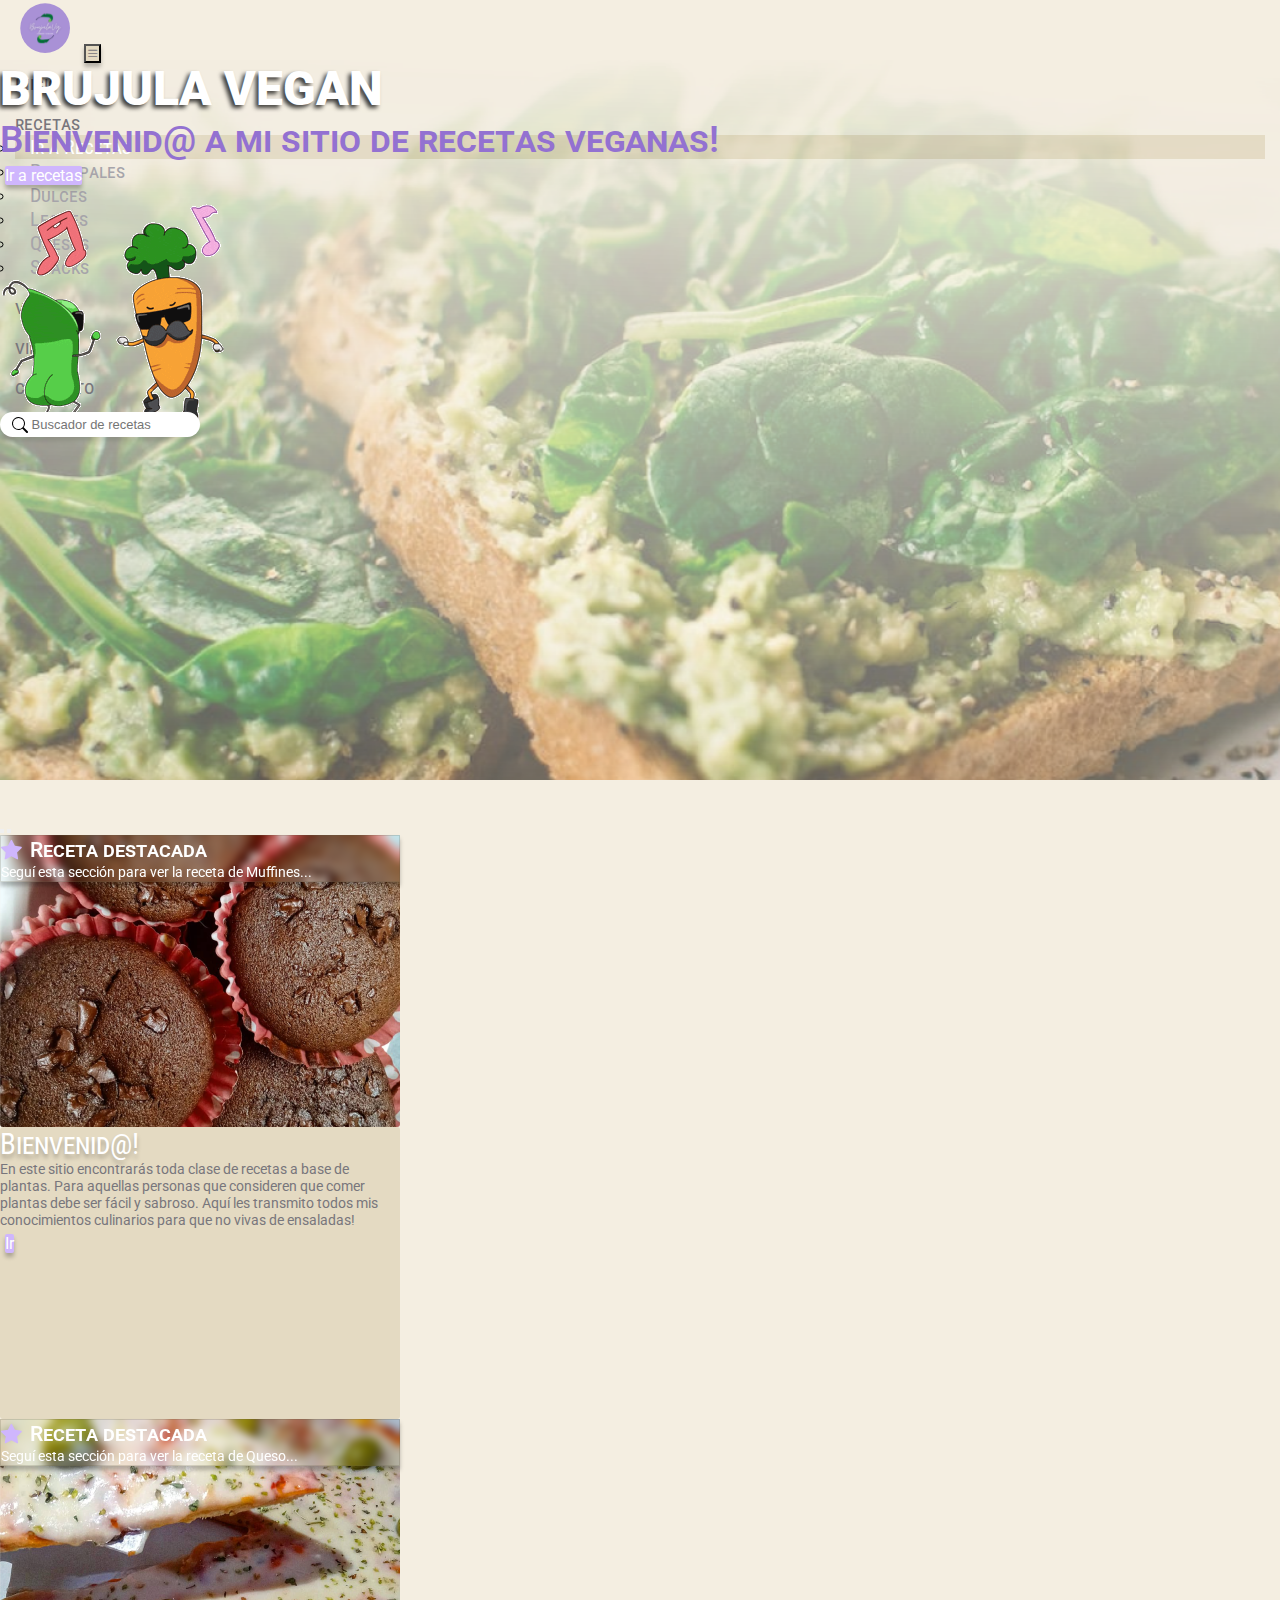
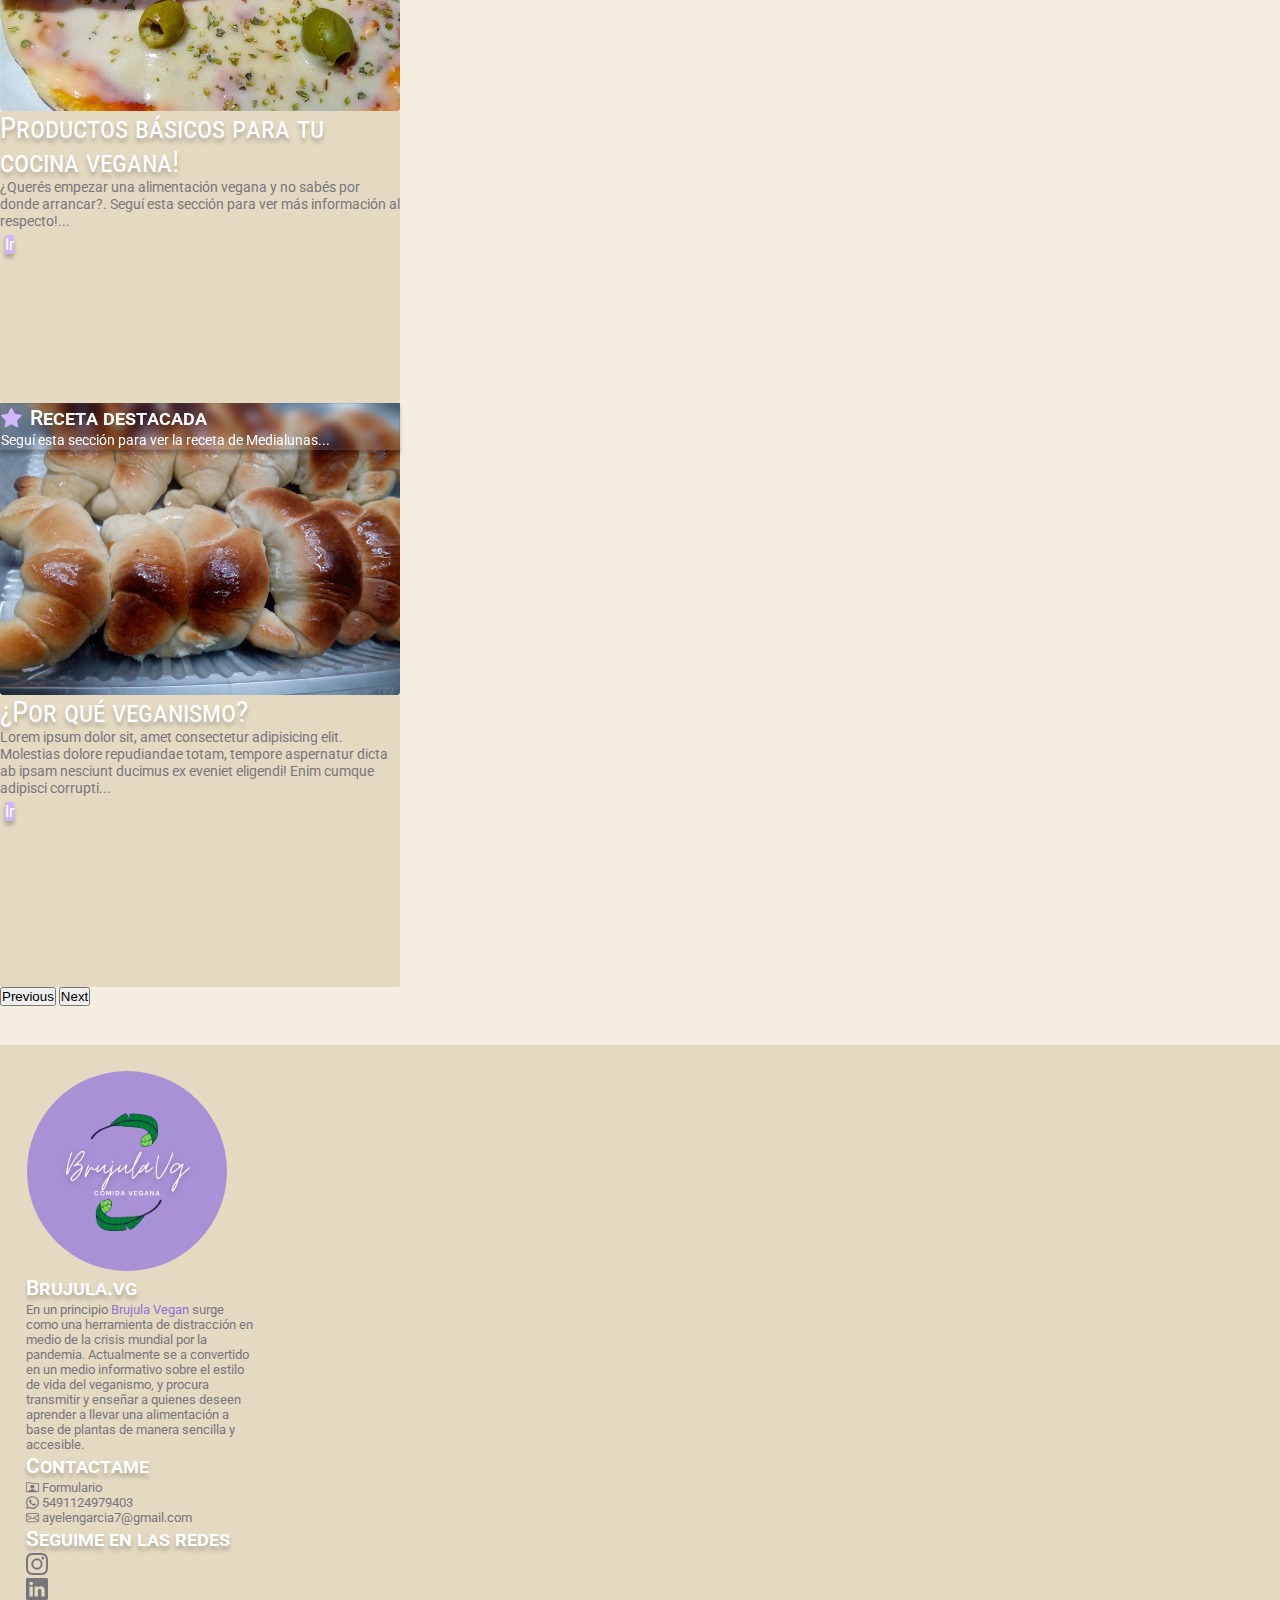
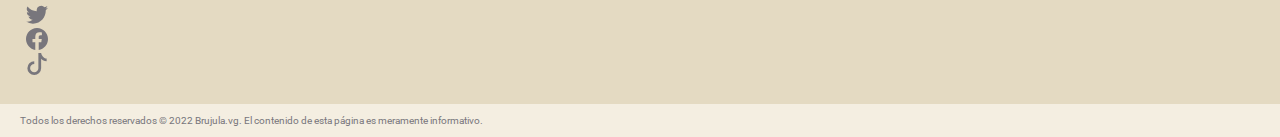
<file: index.html>
<!DOCTYPE html>
<html lang="es">

<head>
  <meta charset="UTF-8" />
  <meta http-equiv="X-UA-Compatible" content="IE=edge" />
  <meta name="viewport" content="width=device-width, initial-scale=1.0" />
  <link rel="preconnect" href="https://fonts.googleapis.com" />
  <link rel="preconnect" href="https://fonts.gstatic.com" crossorigin="crossorigin" />
  <link rel="shortcut icon" href="./assets/favicon.webp" />
  <meta name="theme-color" content="#a991d6" />
  <meta name="description"
    content="Hola!. En ésta web aprenderás a cocinar todo tipo de comida vegana. Recetas 100% a base de plantas!" />
  <meta name="keywords" content="veganismo, crueltyfree, plantas, salud, cocina, recetas" />
  <meta name="robots" content="index, follow" />
  <title>Brujula Vegan 𝄀 Sitio de recetas veganas</title>
  <!-- fonts -->
  <link href="https://fonts.googleapis.com/css2?family=Roboto+Condensed&display=swap" rel="stylesheet" />
  <link href="https://fonts.googleapis.com/css2?family=Roboto&display=swap" rel="stylesheet" />
  <link href="https://fonts.googleapis.com/css2?family=Roboto:wght@300;400&display=swap" rel="stylesheet" />
  <!-- boostrap -->
  <link href="https://cdn.jsdelivr.net/npm/bootstrap@5.0.2/dist/css/bootstrap.min.css" rel="stylesheet"
    integrity="sha384-EVSTQN3/azprG1Anm3QDgpJLIm9Nao0Yz1ztcQTwFspd3yD65VohhpuuCOmLASjC" crossorigin="anonymous" />
  <link rel="stylesheet" href="https://cdn.jsdelivr.net/npm/bootstrap-icons@1.9.1/font/bootstrap-icons.css" />
  <!-- animate -->
  <link rel="stylesheet" href="https://cdnjs.cloudflare.com/ajax/libs/animate.css/4.1.1/animate.min.css" />
  <!-- css -->
  <link rel="stylesheet" href="css/estilos.css" />
  <!-- js -->
  <script defer src="index.js"></script>
</head>

<body>
  <!-- HEADER -->
  <header>
    <nav class="navbar navbar-expand-lg">
      <div class="container-fluid">
        <!-- logo -->
        <a class="navbar-brand style-logo" href="#"><img src="./assets/Logomenu.svg" alt="Logo" /></a>
        <button class="navbar-toggler" type="button" data-bs-toggle="collapse" data-bs-target="#navbarSupportedContent"
          aria-controls="navbarSupportedContent" aria-expanded="false" aria-label="Toggle navigation">
          <span><i class="bi bi-list"></i></span>
        </button>
        <!-- navbar -->
        <div class="collapse navbar-collapse" id="navbarSupportedContent">
          <ul class="navbar-nav me-auto mb-2 mb-lg-0">
            <li class="nav-item d-flex align-items-center">
              <a href="./index.html">inicio</a>
            </li>
            <!-- Sub-Bar -->
            <li class="nav-item dropdown">
              <a class="dropdown-toggle d-flex align-items-center justify-content-start" role="button"
                data-bs-toggle="dropdown" aria-expanded="false">recetas</a>
              <ul class="dropdown-menu">
                <li id="menu-rece">
                  <a class="dropdown-item" href="./pages/recetas.html">Ir a Recetas</a>
                </li>
                <li>
                  <a class="dropdown-item" href="./pages/recetas.html#principales">Principales</a>
                </li>
                <li>
                  <a class="dropdown-item" href="./pages/recetas.html#dulces">Dulces</a>
                </li>
                <li>
                  <a class="dropdown-item" href="./pages/recetas.html#leches">Leches</a>
                </li>
                <li>
                  <a class="dropdown-item" href="./pages/recetas.html#quesos">Quesos</a>
                </li>
                <li>
                  <a class="dropdown-item" href="./pages/recetas.html#snacks">Snacks</a>
                </li>
              </ul>
            </li>
            <li class="nav-item d-flex align-items-center">
              <a href="./pages/govegan.html">vegan</a>
            </li>
            <li class="nav-item d-flex align-items-center">
              <a href="./pages/videos.html">videos</a>
            </li>
            <li class="nav-item d-flex align-items-center">
              <a href="./pages/contacto.html">contacto</a>
            </li>
          </ul>
          <!-- buscador -->
          <form class="style-search col-3" role="search">
            <input class="buscador me-2" type="search" placeholder=" Buscador de recetas" aria-label="Search" />
            <svg xmlns="http://www.w3.org/2000/svg" width="16" height="16" fill="currentColor" class="bi bi-search"
              viewBox="0 0 16 16">
              <path
                d="M11.742 10.344a6.5 6.5 0 1 0-1.397 1.398h-.001c.03.04.062.078.098.115l3.85 3.85a1 1 0 0 0 1.415-1.414l-3.85-3.85a1.007 1.007 0 0 0-.115-.1zM12 6.5a5.5 5.5 0 1 1-11 0 5.5 5.5 0 0 1 11 0z" />
            </svg>
          </form>
        </div>
      </div>
    </nav>
  </header>

  <!-- MAIN -->
  <main id="main">
    <div class="py-3 cont-main row container-fluid d-flex justify-content-center align-items-center">

      <!-- PORTADA -->
      <div class="portada col-12 d-flex flex-wrap align-items-center justify-content-around">
        <!-- Titulo -->
        <div class="d-flex justify-content-center flex-column px-5 pt-5">
          <h1 class="style-h1 animate__animated animate__fadeInUpBig animate1">
            BRUJULA VEGAN
          </h1>
          <h2 class="style-h2 animate__animated animate__fadeInUp animate2">
            Bienvenid@ a mi sitio de recetas veganas!
          </h2>
          <a href="pages/recetas.html" alt="Hacia recetas"><button
              class="btn animate__animated animate__fadeInUp animate3">
              Ir a recetas
            </button></a>
        </div>
        <!-- gift -->
        <div class="w-25">
          <img class="mw-100 animate__animated animate__fadeInUp animate4" src="./assets/verdurasgift.gif"
            alt="Verduras gitf" />
        </div>
      </div>

      <!-- CAROUSEL -->
      <div id="carouselExampleCaptions"
        class="carousel slide d-flex justify-content-evenly align-items-center animate__animated animate__fadeInUp animate5"
        data-bs-ride="carousel">
        <!-- flechas -->
        <div class="carousel-indicators">

          <button type="button" data-bs-target="#carouselExampleCaptions" data-bs-slide-to="0" class="active"
            aria-current="true" aria-label="Slide 1"></button>

          <button type="button" data-bs-target="#carouselExampleCaptions" data-bs-slide-to="1"
            aria-label="Slide 2"></button>

        </div>
        <!-- imagenes de carousel -->
        <div class="carousel-inner">
          <!-- Tanda1 -->
          <div class="carousel-item active">

            <div class="d-block w-100 d-flex flex-wrap justify-content-evenly gap-2">

              <div class="destacada-1 d-flex flex-column justify-content-end">
                <div class="tarjeta d-flex">
                  <a href="/pages/recetas.html#accordionFlushExample2" alt="Hacia recetas" class="p-3">
                    <h2 class="style-h4">
                      <i class="bi bi-star-fill"></i> Receta destacada
                    </h2>
                    <p>
                      Seguí esta sección para ver la receta de Muffines...
                    </p>
                  </a>
                </div>
              </div>

              <div class="cuadro-gris d-flex align-items-center p-4">
                <div class="cuadro d-flex flex-column align-items-center justify-content-center">
                  <h2 class="style-h3--inicio">Bienvenid@!</h2>
                  <p>
                    En este sitio encontrarás toda clase de recetas a base de
                    plantas. Para aquellas personas que consideren que comer
                    plantas debe ser fácil y sabroso. Aquí les transmito todos
                    mis conocimientos culinarios para que no vivas de
                    ensaladas!
                  </p>
                  <a href="pages/recetas.html" alt="Hacia recetas"><button class="btn px-4">Ir</button></a>
                </div>
              </div>
              
              <div class="destacada-2 d-flex flex-column justify-content-end">
                <div class="tarjeta d-flex">
                  <a href="/pages/recetas.html#accordionFlushExample4" alt="Hacia recetas" class="p-3">
                    <h2 class="style-h4">
                      <i class="bi bi-star-fill"></i> Receta destacada
                    </h2>
                    <p>Seguí esta sección para ver la receta de Queso...</p>
                  </a>
                </div>
              </div>

            </div>
          </div>
          <!-- Tanda2 -->
          <div class="carousel-item">
            <div class="d-block w-100 d-flex flex-wrap justify-content-evenly gap-2">
              <div class="cuadro-gris d-flex align-items-center p-4">
                <div class="cuadro d-flex flex-column align-items-center justify-content-center">
                  <h2 class="style-h3--inicio">
                    Productos básicos para tu cocina vegana!
                  </h2>
                  <p>
                    ¿Querés empezar una alimentación vegana y no sabés por
                    donde arrancar?. Seguí esta sección para ver más
                    información al respecto!...
                  </p>
                  <a href="./pages/videos.html" alt="Hacia recetas"><button class="btn px-4">Ir</button></a>
                </div>
              </div>
              <div class="destacada-3 d-flex flex-column justify-content-end">
                <div class="tarjeta d-flex">
                  <a href="/pages/recetas.html#accordionFlushExample2" alt="Hacia recetas" class="p-3">
                    <h2 class="style-h4">
                      <i class="bi bi-star-fill"></i> Receta destacada
                    </h2>
                    <p>
                      Seguí esta sección para ver la receta de Medialunas...
                    </p>
                  </a>
                </div>
              </div>
              <div class="cuadro-gris d-flex align-items-center p-4">
                <div class="cuadro d-flex flex-column align-items-center justify-content-center">
                  <h2 class="style-h3--inicio">¿Por qué veganismo?</h2>
                  <p>
                    Lorem ipsum dolor sit, amet consectetur adipisicing elit.
                    Molestias dolore repudiandae totam, tempore aspernatur
                    dicta ab ipsam nesciunt ducimus ex eveniet eligendi! Enim
                    cumque adipisci corrupti...
                  </p>
                  <a href="/pages/govegan.html" alt="Hacia recetas"><button class="btn px-4">Ir</button></a>
                </div>
              </div>
            </div>
          </div>
        </div>
        <!-- botones inferiores -->

        <button class="carousel-control-prev" type="button" data-bs-target="#carouselExampleCaptions"
          data-bs-slide="prev">
          <span class="carousel-control-prev-icon" aria-hidden="true"></span>
          <span class="visually-hidden">Previous</span>
        </button>
        <button class="carousel-control-next" type="button" data-bs-target="#carouselExampleCaptions"
          data-bs-slide="next">
          <span class="carousel-control-next-icon" aria-hidden="true"></span>
          <span class="visually-hidden">Next</span>
        </button>
        
      </div>

    </div>
  </main>

  <!-- FOOTER -->
  <footer class="row d-flex align-items-stretch container-fluid">
    <div class="row d-flex align-items-start container-fluid footer">
      <!-- logo-->
      <div class="col-12 col-sm-6 col-lg-3 footer-col">
        <img src="./assets/Logomenu.svg" alt="Logo" />
      </div>
      <!-- info -->
      <div class="col-12 col-sm-6 col-lg-3 footer-col">
        <h4 class="style-h4 d-flex">Brujula.vg</h4>
        <p>
          En un principio <span>Brujula Vegan</span> surge como una
          herramienta de distracción en medio de la crisis mundial por la
          pandemia. Actualmente se a convertido en un medio informativo sobre
          el estilo de vida del veganismo, y procura transmitir y enseñar a
          quienes deseen aprender a llevar una alimentación a base de plantas
          de manera sencilla y accesible.
        </p>
      </div>
      <!-- contacto -->
      <div class="col-12 col-sm-6 col-lg-3 footer-col">
        <h4 class="style-h4">Contactame</h4>
        <ul>
          <li>
            <a href="./pages/contacto.html"><i class="bi bi-person-rolodex"></i> Formulario</a>
          </li>
          <li>
            <a href="https://wa.me/5491124979403" target="_blank">
              <i class="bi bi-whatsapp"></i> 5491124979403</a>
          </li>
          <li>
            <a href="https://mail.google.com/"><i class="bi bi-envelope"></i> ayelengarcia7@gmail.com</a>
          </li>
        </ul>
      </div>
      <!-- redes -->
      <div class="col-12 col-sm-6 col-lg-3 footer-col">
        <h4 class="style-h4">Seguime en las redes</h4>
        <ul class="d-flex">
          <li>
            <a href="https://www.instagram.com/brujula.vegan/" target="_blank"><svg xmlns="http://www.w3.org/2000/svg"
                width="22" height="22" fill="currentColor" class="bi bi-instagram m-2" viewBox="0 0 16 16">
                <path
                  d="M8 0C5.829 0 5.556.01 4.703.048 3.85.088 3.269.222 2.76.42a3.917 3.917 0 0 0-1.417.923A3.927 3.927 0 0 0 .42 2.76C.222 3.268.087 3.85.048 4.7.01 5.555 0 5.827 0 8.001c0 2.172.01 2.444.048 3.297.04.852.174 1.433.372 1.942.205.526.478.972.923 1.417.444.445.89.719 1.416.923.51.198 1.09.333 1.942.372C5.555 15.99 5.827 16 8 16s2.444-.01 3.298-.048c.851-.04 1.434-.174 1.943-.372a3.916 3.916 0 0 0 1.416-.923c.445-.445.718-.891.923-1.417.197-.509.332-1.09.372-1.942C15.99 10.445 16 10.173 16 8s-.01-2.445-.048-3.299c-.04-.851-.175-1.433-.372-1.941a3.926 3.926 0 0 0-.923-1.417A3.911 3.911 0 0 0 13.24.42c-.51-.198-1.092-.333-1.943-.372C10.443.01 10.172 0 7.998 0h.003zm-.717 1.442h.718c2.136 0 2.389.007 3.232.046.78.035 1.204.166 1.486.275.373.145.64.319.92.599.28.28.453.546.598.92.11.281.24.705.275 1.485.039.843.047 1.096.047 3.231s-.008 2.389-.047 3.232c-.035.78-.166 1.203-.275 1.485a2.47 2.47 0 0 1-.599.919c-.28.28-.546.453-.92.598-.28.11-.704.24-1.485.276-.843.038-1.096.047-3.232.047s-2.39-.009-3.233-.047c-.78-.036-1.203-.166-1.485-.276a2.478 2.478 0 0 1-.92-.598 2.48 2.48 0 0 1-.6-.92c-.109-.281-.24-.705-.275-1.485-.038-.843-.046-1.096-.046-3.233 0-2.136.008-2.388.046-3.231.036-.78.166-1.204.276-1.486.145-.373.319-.64.599-.92.28-.28.546-.453.92-.598.282-.11.705-.24 1.485-.276.738-.034 1.024-.044 2.515-.045v.002zm4.988 1.328a.96.96 0 1 0 0 1.92.96.96 0 0 0 0-1.92zm-4.27 1.122a4.109 4.109 0 1 0 0 8.217 4.109 4.109 0 0 0 0-8.217zm0 1.441a2.667 2.667 0 1 1 0 5.334 2.667 2.667 0 0 1 0-5.334z" />
                </svg></a>
          </li>
          <li>
            <a href="https://www.linkedin.com/in/ayelen-garc%C3%ADa-595457232/" target="_blank"><svg
                xmlns="http://www.w3.org/2000/svg" width="22" height="22" fill="currentColor" class="bi bi-linkedin m-2"
                viewBox="0 0 16 16">
                <path
                  d="M0 1.146C0 .513.526 0 1.175 0h13.65C15.474 0 16 .513 16 1.146v13.708c0 .633-.526 1.146-1.175 1.146H1.175C.526 16 0 15.487 0 14.854V1.146zm4.943 12.248V6.169H2.542v7.225h2.401zm-1.2-8.212c.837 0 1.358-.554 1.358-1.248-.015-.709-.52-1.248-1.342-1.248-.822 0-1.359.54-1.359 1.248 0 .694.521 1.248 1.327 1.248h.016zm4.908 8.212V9.359c0-.216.016-.432.08-.586.173-.431.568-.878 1.232-.878.869 0 1.216.662 1.216 1.634v3.865h2.401V9.25c0-2.22-1.184-3.252-2.764-3.252-1.274 0-1.845.7-2.165 1.193v.025h-.016a5.54 5.54 0 0 1 .016-.025V6.169h-2.4c.03.678 0 7.225 0 7.225h2.4z" />
                </svg></a>
          </li>
          <li>
            <a href="https://twitter.com/gigi_aye" target="_blank"><svg xmlns="http://www.w3.org/2000/svg" width="22"
                height="22" fill="currentColor" class="bi bi-twitter m-2" viewBox="0 0 16 16">
                <path
                  d="M5.026 15c6.038 0 9.341-5.003 9.341-9.334 0-.14 0-.282-.006-.422A6.685 6.685 0 0 0 16 3.542a6.658 6.658 0 0 1-1.889.518 3.301 3.301 0 0 0 1.447-1.817 6.533 6.533 0 0 1-2.087.793A3.286 3.286 0 0 0 7.875 6.03a9.325 9.325 0 0 1-6.767-3.429 3.289 3.289 0 0 0 1.018 4.382A3.323 3.323 0 0 1 .64 6.575v.045a3.288 3.288 0 0 0 2.632 3.218 3.203 3.203 0 0 1-.865.115 3.23 3.23 0 0 1-.614-.057 3.283 3.283 0 0 0 3.067 2.277A6.588 6.588 0 0 1 .78 13.58a6.32 6.32 0 0 1-.78-.045A9.344 9.344 0 0 0 5.026 15z" />
                </svg></a>
          </li>
          <li>
            <a href="index.html"><svg xmlns="http://www.w3.org/2000/svg" width="22" height="22" fill="currentColor"
                class="bi bi-facebook m-2" viewBox="0 0 16 16">
                <path
                  d="M16 8.049c0-4.446-3.582-8.05-8-8.05C3.58 0-.002 3.603-.002 8.05c0 4.017 2.926 7.347 6.75 7.951v-5.625h-2.03V8.05H6.75V6.275c0-2.017 1.195-3.131 3.022-3.131.876 0 1.791.157 1.791.157v1.98h-1.009c-.993 0-1.303.621-1.303 1.258v1.51h2.218l-.354 2.326H9.25V16c3.824-.604 6.75-3.934 6.75-7.951z" />
                </svg></a>
          </li>
          <li>
            <a href="index.html"><svg xmlns="http://www.w3.org/2000/svg" width="22" height="22" fill="currentColor"
                class="bi bi-tiktok m-2" viewBox="0 0 16 16">
                <path
                  d="M9 0h1.98c.144.715.54 1.617 1.235 2.512C12.895 3.389 13.797 4 15 4v2c-1.753 0-3.07-.814-4-1.829V11a5 5 0 1 1-5-5v2a3 3 0 1 0 3 3V0Z" />
                </svg></a>
          </li>
        </ul>
      </div>
    </div>
    <!-- Copy -->
    <div class="row container-fluid copy">
      Todos los derechos reservados &copy; 2022 Brujula.vg. El contenido de
      esta página es meramente informativo.
    </div>
  </footer>

  <!-- boostrap -->
  <script src="https://cdn.jsdelivr.net/npm/bootstrap@5.2.1/dist/js/bootstrap.bundle.min.js"
    integrity="sha384-u1OknCvxWvY5kfmNBILK2hRnQC3Pr17a+RTT6rIHI7NnikvbZlHgTPOOmMi466C8" crossorigin="anonymous">
  </script>
</body>

</html>
</file>
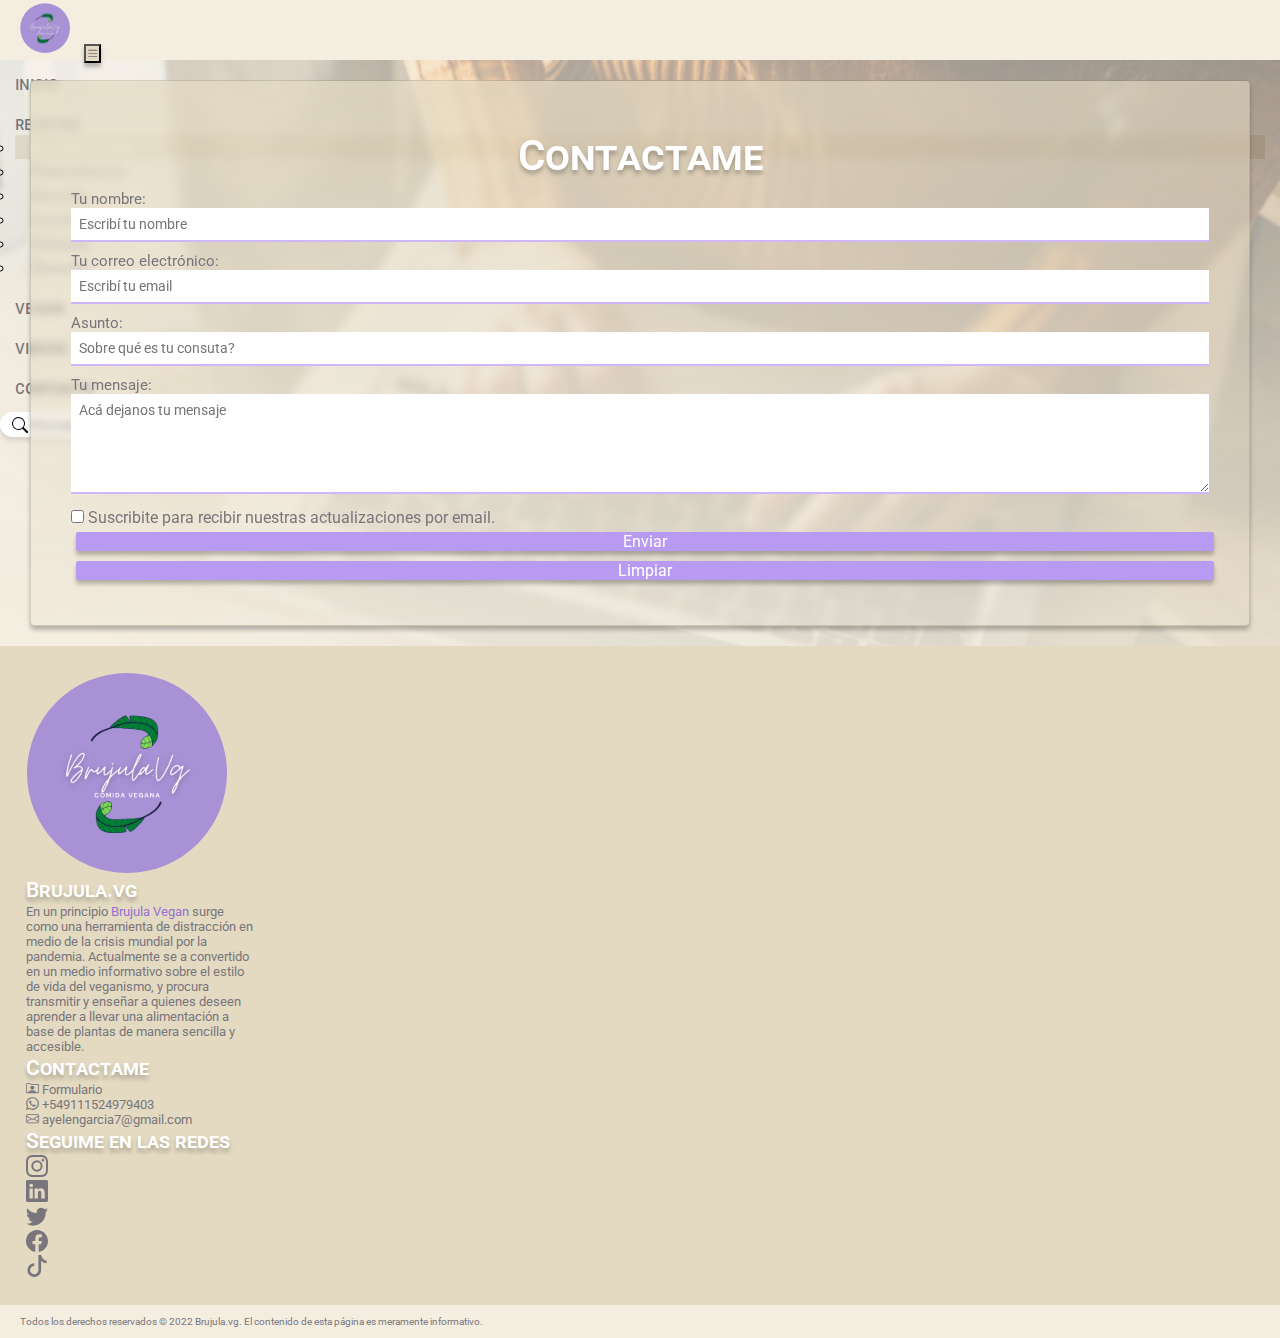
<file: pages/contacto.html>
<!DOCTYPE html>
<html lang="es">

<head>
  <meta charset="UTF-8" />
  <meta http-equiv="X-UA-Compatible" content="IE=edge" />
  <meta name="viewport" content="width=device-width, initial-scale=1.0" />
  <link rel="preconnect" href="https://fonts.googleapis.com" />
  <link rel="preconnect" href="https://fonts.gstatic.com" />
  <meta name="theme-color" content="#a991d6" />
  <link rel="shortcut icon" href="../assets/favicon.webp" />
  <meta name="description" content="Sección de contacto." />
  <meta name="keywords" content="informacion, veganismo, saludable, economico, fácil" />
  <meta name="robots" content="noindex, follow" />
  <title>Contacto - Brujula Vegan</title>
  <!-- fonts -->
  <link href="https://fonts.googleapis.com/css2?family=Roboto+Condensed&display=swap" rel="stylesheet" />
  <link href="https://fonts.googleapis.com/css2?family=Roboto&display=swap" rel="stylesheet" />
  <link href="https://fonts.googleapis.com/css2?family=Roboto:wght@300;400&display=swap" rel="stylesheet" />
  <!-- boostrap -->
  <link href="https://cdn.jsdelivr.net/npm/bootstrap@5.0.2/dist/css/bootstrap.min.css" rel="stylesheet"
    integrity="sha384-EVSTQN3/azprG1Anm3QDgpJLIm9Nao0Yz1ztcQTwFspd3yD65VohhpuuCOmLASjC" crossorigin="anonymous" />
  <link rel="stylesheet" href="https://cdn.jsdelivr.net/npm/bootstrap-icons@1.9.1/font/bootstrap-icons.css" />
  <!-- animate -->
  <link rel="stylesheet" href="https://cdnjs.cloudflare.com/ajax/libs/animate.css/4.1.1/animate.min.css" />
  <!-- scroll -->
  <link href="https://unpkg.com/aos@2.3.1/dist/aos.css" rel="stylesheet" />
  <!-- css -->
  <link rel="stylesheet" href="../css/estilos.css" />
  <!-- js -->
  <script defer src="/index.js"></script>
</head>

<body>
  <!-- HEADER -->
  <header>
    <nav class="navbar navbar-expand-lg">
      <div class="container-fluid">
        <!-- logo -->
        <a class="navbar-brand style-logo" href="#"><img src="../assets/Logomenu.svg" alt="Logo" /></a>
        <button class="navbar-toggler" type="button" data-bs-toggle="collapse" data-bs-target="#navbarSupportedContent"
          aria-controls="navbarSupportedContent" aria-expanded="false" aria-label="Toggle navigation">
          <span><i class="bi bi-list"></i></span>
        </button>
        <!-- navbar -->
        <div class="collapse navbar-collapse" id="navbarSupportedContent">
          <ul class="navbar-nav me-auto mb-2 mb-lg-0">
            <li class="nav-item d-flex align-items-center">
              <a href="../index.html">inicio</a>
            </li>
            <!-- Sub-Bar -->
            <li class="nav-item dropdown">
              <a class="dropdown-toggle d-flex align-items-center justify-content-start" role="button"
                data-bs-toggle="dropdown" aria-expanded="false">recetas</a>
              <ul class="dropdown-menu">
                <li id="menu-rece">
                  <a class="dropdown-item" href="../pages/recetas.html">Ir a Recetas</a>
                </li>
                <li>
                  <a class="dropdown-item" href="recetas.html#principales">Principales</a>
                </li>
                <li>
                  <a class="dropdown-item" href="recetas.html#dulces">Dulces</a>
                </li>
                <li>
                  <a class="dropdown-item" href="recetas.html#leches">Leches</a>
                </li>
                <li>
                  <a class="dropdown-item" href="recetas.html#quesos">Quesos</a>
                </li>
                <li>
                  <a class="dropdown-item" href="recetas.html#snacks">Snacks</a>
                </li>
              </ul>
            </li>
            <li class="nav-item d-flex align-items-center">
              <a href="../pages/govegan.html">vegan</a>
            </li>
            <li class="nav-item d-flex align-items-center">
              <a href="../pages/videos.html">videos</a>
            </li>
            <li class="nav-item d-flex align-items-center">
              <a href="../pages/contacto.html">contacto</a>
            </li>
          </ul>
          <form class="style-search col-3" role="search">
            <input class="buscador me-2" type="search" placeholder=" Buscador de recetas" aria-label="Search" />
            <svg xmlns="http://www.w3.org/2000/svg" width="16" height="16" fill="currentColor" class="bi bi-search"
              viewBox="0 0 16 16">
              <path
                d="M11.742 10.344a6.5 6.5 0 1 0-1.397 1.398h-.001c.03.04.062.078.098.115l3.85 3.85a1 1 0 0 0 1.415-1.414l-3.85-3.85a1.007 1.007 0 0 0-.115-.1zM12 6.5a5.5 5.5 0 1 1-11 0 5.5 5.5 0 0 1 11 0z" />
            </svg>
          </form>
        </div>
      </div>
    </nav>
  </header>

  <!-- MAIN -->
  <main>
    <div
      class="cont-main row container-fluid d-flex justify-content-center align-items-center animate__animated animate__fadeInUpBig animate-1"
      id="main-5">
      <!-- Formulario contacto -->
      <form action="#" method="get" class="form my-5">
        <div class="form-header">
          <h1 class="style-h2 form-tittle">Contactame</h1>
        </div>

        <label for="nombre" class="form-label">Tu nombre:</label>
        <input type="text" id="nombre" name="Nombre" placeholder="Escribí tu nombre" class="form-input" required />

        <label for="email" class="form-label">Tu correo electrónico:</label>
        <input type="email" id="email" name="Email" placeholder="Escribí tu email" class="form-input" required />

        <label for="asunto" class="form-label">Asunto:</label>
        <input type="text" name="Asunto" id="asunto" placeholder="Sobre qué es tu consuta?" class="form-input" />

        <label for="mensaje" class="form-label">Tu mensaje:</label>
        <textarea name="mensaje" id="mensaje" class="form-textarea" placeholder="Acá dejanos tu mensaje"></textarea>

        <input type="checkbox" name="Términos" id="terminos" value="sí" />
        <label for="terminos" class="form-label-check d-inline">Suscribite para recibir nuestras actualizaciones por
          email.</label>

        <div class="form-button">
          <input class="btn" type="submit" value="Enviar" />
          <input class="btn" type="reset" value="Limpiar" />
        </div>
      </form>
    </div>
  </main>

  <!-- FOOTER -->
  <footer class="row d-flex align-items-stretch container-fluid">
    <div class="row d-flex align-items-start container-fluid footer">
      <!-- logo -->
      <div class="col-12 col-sm-6 col-lg-3 footer-col">
        <img src="../assets/Logomenu.svg" alt="Logo" />
      </div>
      <!-- info -->
      <div class="col-12 col-sm-6 col-lg-3 footer-col">
        <h4 class="style-h4 d-flex">Brujula.vg</h4>
        <p>
          En un principio <span>Brujula Vegan</span> surge como una
          herramienta de distracción en medio de la crisis mundial por la
          pandemia. Actualmente se a convertido en un medio informativo sobre
          el estilo de vida del veganismo, y procura transmitir y enseñar a
          quienes deseen aprender a llevar una alimentación a base de plantas
          de manera sencilla y accesible.
        </p>
      </div>
      <!-- contacto -->
      <div class="col-12 col-sm-6 col-lg-3 footer-col">
        <h4 class="style-h4">Contactame</h4>
        <ul>
          <li>
            <a href="../pages/contacto.html"><i class="bi bi-person-rolodex"></i> Formulario</a>
          </li>
          <li>
            <a href="https://wa.me/5491124979403" target="_blank">
              <i class="bi bi-whatsapp"></i> +549111524979403</a>
          </li>
          <li>
            <a href="https://mail.google.com/"><i class="bi bi-envelope"></i> ayelengarcia7@gmail.com</a>
          </li>
        </ul>
      </div>
      <!-- redes -->
      <div class="col-12 col-sm-6 col-lg-3 footer-col">
        <h4 class="style-h4">Seguime en las redes</h4>
        <ul class="d-flex">
          <li>
            <a href="https://www.instagram.com/brujula.vegan/" target="_blank"><svg xmlns="http://www.w3.org/2000/svg"
                width="22" height="22" fill="currentColor" class="bi bi-instagram m-2" viewBox="0 0 16 16">
                <path
                  d="M8 0C5.829 0 5.556.01 4.703.048 3.85.088 3.269.222 2.76.42a3.917 3.917 0 0 0-1.417.923A3.927 3.927 0 0 0 .42 2.76C.222 3.268.087 3.85.048 4.7.01 5.555 0 5.827 0 8.001c0 2.172.01 2.444.048 3.297.04.852.174 1.433.372 1.942.205.526.478.972.923 1.417.444.445.89.719 1.416.923.51.198 1.09.333 1.942.372C5.555 15.99 5.827 16 8 16s2.444-.01 3.298-.048c.851-.04 1.434-.174 1.943-.372a3.916 3.916 0 0 0 1.416-.923c.445-.445.718-.891.923-1.417.197-.509.332-1.09.372-1.942C15.99 10.445 16 10.173 16 8s-.01-2.445-.048-3.299c-.04-.851-.175-1.433-.372-1.941a3.926 3.926 0 0 0-.923-1.417A3.911 3.911 0 0 0 13.24.42c-.51-.198-1.092-.333-1.943-.372C10.443.01 10.172 0 7.998 0h.003zm-.717 1.442h.718c2.136 0 2.389.007 3.232.046.78.035 1.204.166 1.486.275.373.145.64.319.92.599.28.28.453.546.598.92.11.281.24.705.275 1.485.039.843.047 1.096.047 3.231s-.008 2.389-.047 3.232c-.035.78-.166 1.203-.275 1.485a2.47 2.47 0 0 1-.599.919c-.28.28-.546.453-.92.598-.28.11-.704.24-1.485.276-.843.038-1.096.047-3.232.047s-2.39-.009-3.233-.047c-.78-.036-1.203-.166-1.485-.276a2.478 2.478 0 0 1-.92-.598 2.48 2.48 0 0 1-.6-.92c-.109-.281-.24-.705-.275-1.485-.038-.843-.046-1.096-.046-3.233 0-2.136.008-2.388.046-3.231.036-.78.166-1.204.276-1.486.145-.373.319-.64.599-.92.28-.28.546-.453.92-.598.282-.11.705-.24 1.485-.276.738-.034 1.024-.044 2.515-.045v.002zm4.988 1.328a.96.96 0 1 0 0 1.92.96.96 0 0 0 0-1.92zm-4.27 1.122a4.109 4.109 0 1 0 0 8.217 4.109 4.109 0 0 0 0-8.217zm0 1.441a2.667 2.667 0 1 1 0 5.334 2.667 2.667 0 0 1 0-5.334z" />
                </svg></a>
          </li>
          <li>
            <a href="https://www.linkedin.com/in/ayelen-garc%C3%ADa-595457232/" target="_blank"><svg
                xmlns="http://www.w3.org/2000/svg" width="22" height="22" fill="currentColor" class="bi bi-linkedin m-2"
                viewBox="0 0 16 16">
                <path
                  d="M0 1.146C0 .513.526 0 1.175 0h13.65C15.474 0 16 .513 16 1.146v13.708c0 .633-.526 1.146-1.175 1.146H1.175C.526 16 0 15.487 0 14.854V1.146zm4.943 12.248V6.169H2.542v7.225h2.401zm-1.2-8.212c.837 0 1.358-.554 1.358-1.248-.015-.709-.52-1.248-1.342-1.248-.822 0-1.359.54-1.359 1.248 0 .694.521 1.248 1.327 1.248h.016zm4.908 8.212V9.359c0-.216.016-.432.08-.586.173-.431.568-.878 1.232-.878.869 0 1.216.662 1.216 1.634v3.865h2.401V9.25c0-2.22-1.184-3.252-2.764-3.252-1.274 0-1.845.7-2.165 1.193v.025h-.016a5.54 5.54 0 0 1 .016-.025V6.169h-2.4c.03.678 0 7.225 0 7.225h2.4z" />
                </svg></a>
          </li>
          <li>
            <a href="https://twitter.com/gigi_aye" target="_blank"><svg xmlns="http://www.w3.org/2000/svg" width="22"
                height="22" fill="currentColor" class="bi bi-twitter m-2" viewBox="0 0 16 16">
                <path
                  d="M5.026 15c6.038 0 9.341-5.003 9.341-9.334 0-.14 0-.282-.006-.422A6.685 6.685 0 0 0 16 3.542a6.658 6.658 0 0 1-1.889.518 3.301 3.301 0 0 0 1.447-1.817 6.533 6.533 0 0 1-2.087.793A3.286 3.286 0 0 0 7.875 6.03a9.325 9.325 0 0 1-6.767-3.429 3.289 3.289 0 0 0 1.018 4.382A3.323 3.323 0 0 1 .64 6.575v.045a3.288 3.288 0 0 0 2.632 3.218 3.203 3.203 0 0 1-.865.115 3.23 3.23 0 0 1-.614-.057 3.283 3.283 0 0 0 3.067 2.277A6.588 6.588 0 0 1 .78 13.58a6.32 6.32 0 0 1-.78-.045A9.344 9.344 0 0 0 5.026 15z" />
                </svg></a>
          </li>
          <li>
            <a href="recetas.html"><svg xmlns="http://www.w3.org/2000/svg" width="22" height="22" fill="currentColor"
                class="bi bi-facebook m-2" viewBox="0 0 16 16">
                <path
                  d="M16 8.049c0-4.446-3.582-8.05-8-8.05C3.58 0-.002 3.603-.002 8.05c0 4.017 2.926 7.347 6.75 7.951v-5.625h-2.03V8.05H6.75V6.275c0-2.017 1.195-3.131 3.022-3.131.876 0 1.791.157 1.791.157v1.98h-1.009c-.993 0-1.303.621-1.303 1.258v1.51h2.218l-.354 2.326H9.25V16c3.824-.604 6.75-3.934 6.75-7.951z" />
                </svg></a>
          </li>
          <li>
            <a href="recetas.html"><svg xmlns="http://www.w3.org/2000/svg" width="22" height="22" fill="currentColor"
                class="bi bi-tiktok m-2" viewBox="0 0 16 16">
                <path
                  d="M9 0h1.98c.144.715.54 1.617 1.235 2.512C12.895 3.389 13.797 4 15 4v2c-1.753 0-3.07-.814-4-1.829V11a5 5 0 1 1-5-5v2a3 3 0 1 0 3 3V0Z" />
                </svg></a>
          </li>
        </ul>
      </div>
    </div>
    <!-- copy -->
    <div class="row container-fluid copy">
      Todos los derechos reservados &copy; 2022 Brujula.vg. El contenido de
      esta página es meramente informativo.
    </div>
  </footer>

  <!-- Boostrap -->
  <script src="https://cdn.jsdelivr.net/npm/bootstrap@5.2.1/dist/js/bootstrap.bundle.min.js"
    integrity="sha384-u1OknCvxWvY5kfmNBILK2hRnQC3Pr17a+RTT6rIHI7NnikvbZlHgTPOOmMi466C8" crossorigin="anonymous">
  </script>
</body>

</html>
</file>
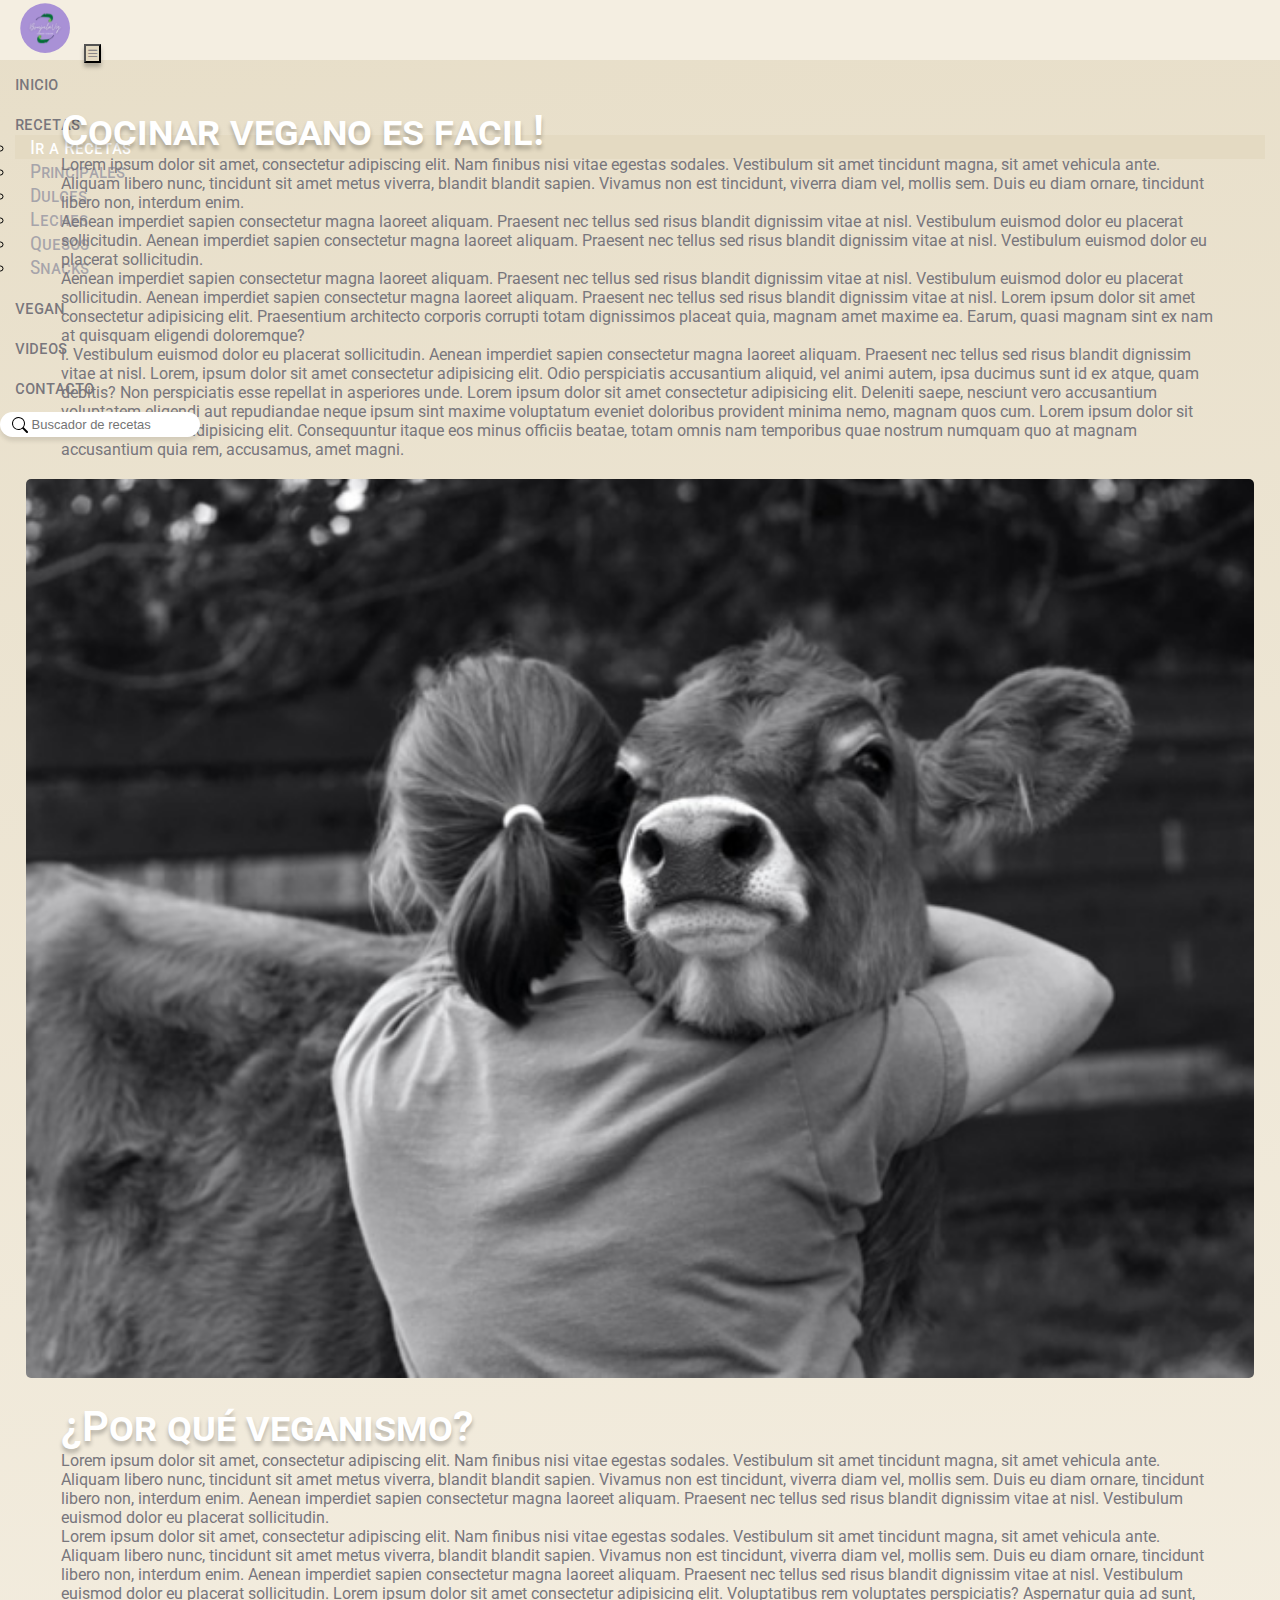
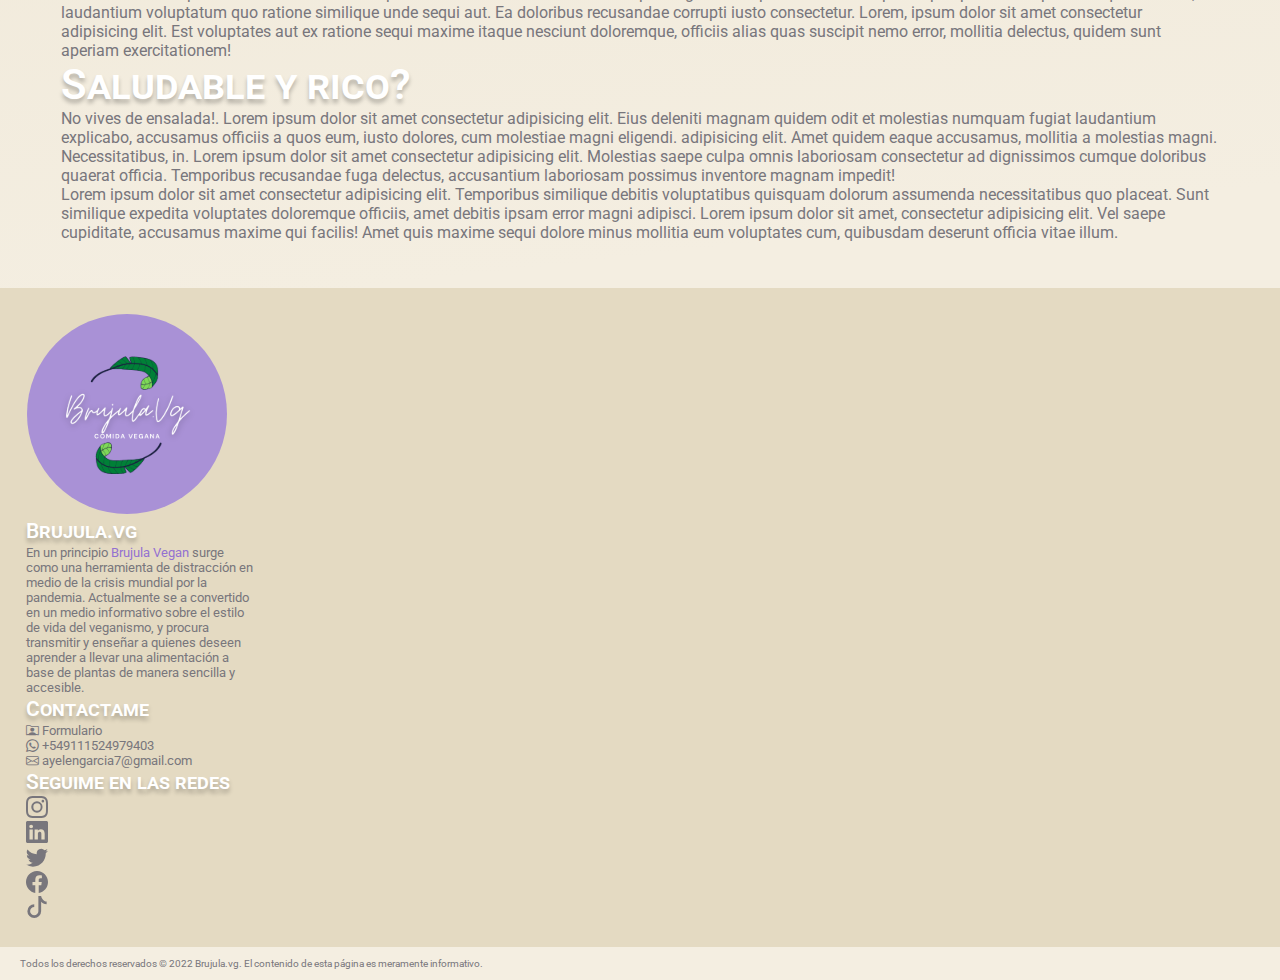
<file: pages/govegan.html>
<!DOCTYPE html>
<html lang="es">

<head>
  <meta charset="UTF-8" />
  <meta http-equiv="X-UA-Compatible" content="IE=edge" />
  <meta name="viewport" content="width=device-width, initial-scale=1.0" />
  <link rel="preconnect" href="https://fonts.googleapis.com" />
  <link rel="preconnect" href="https://fonts.gstatic.com"  />
  <meta name="theme-color" content="#a991d6">
  <link rel="shortcut icon" href="../assets/favicon.webp" />
  <meta name="description"
    content="En ésta página hablamos un poco sobre veganismo y te damos información al respecto.">
  <meta name="keywords" content="informacion, veganismo, saludable, economico, fácil">
  <meta name="robots" content="index, follow">
  <title>Info - Veganismo 𝄀 Brujula Vegan</title>
  <!-- fonts -->
  <link href="https://fonts.googleapis.com/css2?family=Roboto+Condensed&display=swap" rel="stylesheet" />
  <link href="https://fonts.googleapis.com/css2?family=Roboto&display=swap" rel="stylesheet" />
  <link href="https://fonts.googleapis.com/css2?family=Roboto:wght@300;400&display=swap" rel="stylesheet" />
  <!-- boostrap -->
  <link href="https://cdn.jsdelivr.net/npm/bootstrap@5.0.2/dist/css/bootstrap.min.css" rel="stylesheet"
    integrity="sha384-EVSTQN3/azprG1Anm3QDgpJLIm9Nao0Yz1ztcQTwFspd3yD65VohhpuuCOmLASjC" crossorigin="anonymous" />
  <link rel="stylesheet" href="https://cdn.jsdelivr.net/npm/bootstrap-icons@1.9.1/font/bootstrap-icons.css" />
  <!-- animate -->
  <link rel="stylesheet" href="https://cdnjs.cloudflare.com/ajax/libs/animate.css/4.1.1/animate.min.css" />
  <!-- scroll -->
  <link href="https://unpkg.com/aos@2.3.1/dist/aos.css" rel="stylesheet">
  <!-- css -->
  <link rel="stylesheet" href="../css/estilos.css" />
  <!-- js -->
  <script defer src="/index.js"></script>
</head>

<body>
  <!-- HEADER -->
  <header>
    <nav class="navbar navbar-expand-lg">
      <div class="container-fluid">
        <!-- logo -->
        <a class="navbar-brand style-logo" href="#"><img src="../assets/Logomenu.svg" alt="Logo" /></a>
        <button class="navbar-toggler" type="button" data-bs-toggle="collapse" data-bs-target="#navbarSupportedContent"
          aria-controls="navbarSupportedContent" aria-expanded="false" aria-label="Toggle navigation">
          <span><i class="bi bi-list"></i></span>
        </button>
        <!-- navbar -->
        <div class="collapse navbar-collapse" id="navbarSupportedContent">
          <ul class="navbar-nav me-auto mb-2 mb-lg-0">
            <li class="nav-item d-flex align-items-center">
              <a href="../index.html">inicio</a>
            </li>
            <!-- Sub-Bar -->
            <li class="nav-item dropdown">
              <a class="dropdown-toggle d-flex align-items-center justify-content-start" role="button"
                data-bs-toggle="dropdown" aria-expanded="false">recetas</a>
              <ul class="dropdown-menu">
                <li id="menu-rece">
                  <a class="dropdown-item" href="../pages/recetas.html">Ir a Recetas</a>
                </li>
                <li>
                  <a class="dropdown-item" href="recetas.html#principales">Principales</a>
                </li>
                <li>
                  <a class="dropdown-item" href="recetas.html#dulces">Dulces</a>
                </li>
                <li>
                  <a class="dropdown-item" href="recetas.html#leches">Leches</a>
                </li>
                <li>
                  <a class="dropdown-item" href="recetas.html#quesos">Quesos</a>
                </li>
                <li>
                  <a class="dropdown-item" href="recetas.html#snacks">Snacks</a>
                </li>
              </ul>
            </li>
            <li class="nav-item d-flex align-items-center">
              <a href="../pages/govegan.html">vegan</a>
            </li>
            <li class="nav-item d-flex align-items-center">
              <a href="../pages/videos.html">videos</a>
            </li>
            <li class="nav-item d-flex align-items-center">
              <a href="../pages/contacto.html">contacto</a>
            </li>
          </ul>
          <form class="style-search col-3" role="search">
            <input class="buscador me-2" type="search" placeholder=" Buscador de recetas" aria-label="Search" />
            <svg xmlns="http://www.w3.org/2000/svg" width="16" height="16" fill="currentColor" class="bi bi-search"
              viewBox="0 0 16 16">
              <path
                d="M11.742 10.344a6.5 6.5 0 1 0-1.397 1.398h-.001c.03.04.062.078.098.115l3.85 3.85a1 1 0 0 0 1.415-1.414l-3.85-3.85a1.007 1.007 0 0 0-.115-.1zM12 6.5a5.5 5.5 0 1 1-11 0 5.5 5.5 0 0 1 11 0z" />
            </svg>
          </form>
        </div>
      </div>
    </nav>
  </header>

  <!-- MAIN -->
  <main>
    <div class="cont-main row container-fluid d-flex justify-content-center animate__animated animate__fadeInUp animate1 my-4"
      id="main-3">
      <!-- articulo -->
      <article class="col-xl-6 articulo d-flex flex-column justify-content-center">
        <h1 class="style-h2">Cocinar vegano es facil!</h1>
        <p>
          Lorem ipsum dolor sit amet, consectetur adipiscing elit. Nam finibus nisi vitae egestas sodales. Vestibulum
          sit amet tincidunt magna, sit amet vehicula ante. Aliquam libero nunc, tincidunt sit amet metus viverra,
          blandit blandit sapien. Vivamus non est tincidunt, viverra diam vel, mollis sem. Duis eu diam ornare,
          tincidunt libero non, interdum enim.</p>
        <p>Aenean imperdiet sapien consectetur magna laoreet aliquam. Praesent nec tellus sed risus blandit dignissim
          vitae at nisl. Vestibulum euismod dolor eu placerat sollicitudin. Aenean imperdiet sapien consectetur magna
          laoreet aliquam. Praesent nec tellus sed risus blandit dignissim vitae at nisl. Vestibulum euismod dolor eu
          placerat sollicitudin.</p>
        <p>Aenean imperdiet sapien consectetur magna laoreet aliquam. Praesent nec tellus sed risus blandit dignissim
          vitae at nisl. Vestibulum euismod dolor eu placerat sollicitudin. Aenean imperdiet sapien consectetur magna
          laoreet aliquam. Praesent nec tellus sed risus blandit dignissim vitae at nisl. Lorem ipsum dolor sit amet consectetur adipisicing elit. Praesentium architecto corporis corrupti totam dignissimos placeat quia, magnam amet maxime ea. Earum, quasi magnam sint ex nam at quisquam eligendi doloremque?
        </p>
        l. Vestibulum euismod dolor eu placerat sollicitudin. Aenean imperdiet sapien consectetur magna
          laoreet aliquam. Praesent nec tellus sed risus blandit dignissim vitae at nisl. Lorem, ipsum dolor sit amet consectetur adipisicing elit. Odio perspiciatis accusantium aliquid, vel animi autem, ipsa ducimus sunt id ex atque, quam debitis? Non perspiciatis esse repellat in asperiores unde. Lorem ipsum dolor sit amet consectetur adipisicing elit. Deleniti saepe, nesciunt vero accusantium voluptatem eligendi aut repudiandae neque ipsum sint maxime voluptatum eveniet doloribus provident minima nemo, magnam quos cum. Lorem ipsum dolor sit amet consectetur adipisicing elit. Consequuntur itaque eos minus officiis beatae, totam omnis nam temporibus quae nostrum numquam quo at magnam accusantium quia rem, accusamus, amet magni.
        </p>
      </article>
      <!-- Imagen -->
      <div 
        class=" col-xl-6 d-flex justify-content-center align-items-start animate__animated animate__fadeInUp animate2 mt-3">
        <img  id=img-goveg  src="../assets/love-veg.jpg" alt="Vaca y humano">
      </div>
      <!-- articulo -->
      <article class="articulo animate__animated animate__fadeInUp animate3">
        <h2 class="style-h2">¿Por qué veganismo?</h2>
        <p>
          Lorem ipsum dolor sit amet, consectetur adipiscing elit. Nam finibus nisi vitae egestas sodales. Vestibulum
          sit amet tincidunt magna, sit amet vehicula ante. Aliquam libero nunc, tincidunt sit amet metus viverra,
          blandit blandit sapien. Vivamus non est tincidunt, viverra diam vel, mollis sem. Duis eu diam ornare,
          tincidunt libero non, interdum enim. Aenean imperdiet sapien consectetur magna laoreet aliquam. Praesent nec
          tellus sed risus blandit dignissim vitae at nisl. Vestibulum euismod dolor eu placerat sollicitudin.</p>
        <p>
          Lorem ipsum dolor sit amet, consectetur adipiscing elit. Nam finibus nisi vitae egestas sodales. Vestibulum
          sit amet tincidunt magna, sit amet vehicula ante. Aliquam libero nunc, tincidunt sit amet metus viverra,
          blandit blandit sapien. Vivamus non est tincidunt, viverra diam vel, mollis sem. Duis eu diam ornare,
          tincidunt libero non, interdum enim. Aenean imperdiet sapien consectetur magna laoreet aliquam. Praesent nec
          tellus sed risus blandit dignissim vitae at nisl. Vestibulum euismod dolor eu placerat sollicitudin. Lorem
          ipsum dolor sit amet consectetur adipisicing elit. Voluptatibus rem voluptates perspiciatis? Aspernatur quia
          ad sunt, laudantium voluptatum quo ratione similique unde sequi aut. Ea doloribus recusandae corrupti iusto
          consectetur. Lorem, ipsum dolor sit amet consectetur adipisicing elit. Est voluptates aut ex ratione sequi
          maxime itaque nesciunt doloremque, officiis alias quas suscipit nemo error, mollitia delectus, quidem sunt
          aperiam exercitationem!</p>

        <h2 class="style-h2">Saludable y rico?</h2>
        <p>
          No vives de ensalada!. Lorem ipsum dolor sit amet consectetur adipisicing elit. Eius deleniti magnam quidem
          odit et molestias numquam fugiat laudantium explicabo, accusamus officiis a quos eum, iusto dolores, cum
          molestiae magni eligendi. adipisicing elit. Amet quidem eaque accusamus, mollitia a molestias magni.
          Necessitatibus, in. Lorem ipsum dolor sit amet consectetur adipisicing elit. Molestias saepe culpa omnis
          laboriosam consectetur ad dignissimos cumque doloribus quaerat officia. Temporibus recusandae fuga delectus,
          accusantium laboriosam possimus inventore magnam impedit!</p>
        <p>Lorem ipsum dolor sit amet consectetur adipisicing elit. Temporibus similique debitis voluptatibus quisquam
          dolorum assumenda necessitatibus quo placeat. Sunt similique expedita voluptates doloremque officiis, amet
          debitis ipsam error magni adipisci. Lorem ipsum dolor sit amet, consectetur adipisicing elit. Vel saepe
          cupiditate, accusamus maxime qui facilis! Amet quis maxime sequi dolore minus mollitia eum voluptates cum,
          quibusdam deserunt officia vitae illum.</p>
      </article>
    </div>
  </main>

  <!-- FOOTER -->
  <footer class="row d-flex align-items-stretch container-fluid">
    <div class="row d-flex align-items-start container-fluid footer">
      <!-- logo -->
      <div class="col-12 col-sm-6 col-lg-3 footer-col">
        <img src="../assets/Logomenu.svg" alt="Logo">
      </div>
      <!-- info -->
      <div class="col-12 col-sm-6 col-lg-3 footer-col">
        <h4 class="style-h4 d-flex">Brujula.vg</h4>
        <p> En un principio <span>Brujula Vegan</span> surge como una herramienta de distracción en medio de la crisis
          mundial por la pandemia. Actualmente se a convertido en un medio informativo sobre el estilo de vida del
          veganismo, y procura transmitir y enseñar a quienes deseen aprender a llevar una alimentación a base de
          plantas de manera sencilla y accesible.</p>
      </div>
      <!-- contacto -->
      <div class=" col-12 col-sm-6 col-lg-3 footer-col">
        <h4 class="style-h4">Contactame</h4>
        <ul>
          <li><a href="../pages/contacto.html"><i class="bi bi-person-rolodex"></i> Formulario</a></li>
          <li><a href="https://wa.me/5491124979403" target="_blank">
              <i class="bi bi-whatsapp"></i> +549111524979403</a></li>
          <li><a href="https://mail.google.com/"><i class="bi bi-envelope"></i> ayelengarcia7@gmail.com</a></li>
        </ul>
      </div>
      <!-- redes -->
      <div class=" col-12 col-sm-6 col-lg-3 footer-col">
        <h4 class="style-h4">Seguime en las redes</h4>
        <ul class="d-flex">
          <li><a href="https://www.instagram.com/brujula.vegan/" target="_blank"><svg xmlns="http://www.w3.org/2000/svg"
                width="22" height="22" fill="currentColor" class="bi bi-instagram m-2" viewBox="0 0 16 16">
                <path
                  d="M8 0C5.829 0 5.556.01 4.703.048 3.85.088 3.269.222 2.76.42a3.917 3.917 0 0 0-1.417.923A3.927 3.927 0 0 0 .42 2.76C.222 3.268.087 3.85.048 4.7.01 5.555 0 5.827 0 8.001c0 2.172.01 2.444.048 3.297.04.852.174 1.433.372 1.942.205.526.478.972.923 1.417.444.445.89.719 1.416.923.51.198 1.09.333 1.942.372C5.555 15.99 5.827 16 8 16s2.444-.01 3.298-.048c.851-.04 1.434-.174 1.943-.372a3.916 3.916 0 0 0 1.416-.923c.445-.445.718-.891.923-1.417.197-.509.332-1.09.372-1.942C15.99 10.445 16 10.173 16 8s-.01-2.445-.048-3.299c-.04-.851-.175-1.433-.372-1.941a3.926 3.926 0 0 0-.923-1.417A3.911 3.911 0 0 0 13.24.42c-.51-.198-1.092-.333-1.943-.372C10.443.01 10.172 0 7.998 0h.003zm-.717 1.442h.718c2.136 0 2.389.007 3.232.046.78.035 1.204.166 1.486.275.373.145.64.319.92.599.28.28.453.546.598.92.11.281.24.705.275 1.485.039.843.047 1.096.047 3.231s-.008 2.389-.047 3.232c-.035.78-.166 1.203-.275 1.485a2.47 2.47 0 0 1-.599.919c-.28.28-.546.453-.92.598-.28.11-.704.24-1.485.276-.843.038-1.096.047-3.232.047s-2.39-.009-3.233-.047c-.78-.036-1.203-.166-1.485-.276a2.478 2.478 0 0 1-.92-.598 2.48 2.48 0 0 1-.6-.92c-.109-.281-.24-.705-.275-1.485-.038-.843-.046-1.096-.046-3.233 0-2.136.008-2.388.046-3.231.036-.78.166-1.204.276-1.486.145-.373.319-.64.599-.92.28-.28.546-.453.92-.598.282-.11.705-.24 1.485-.276.738-.034 1.024-.044 2.515-.045v.002zm4.988 1.328a.96.96 0 1 0 0 1.92.96.96 0 0 0 0-1.92zm-4.27 1.122a4.109 4.109 0 1 0 0 8.217 4.109 4.109 0 0 0 0-8.217zm0 1.441a2.667 2.667 0 1 1 0 5.334 2.667 2.667 0 0 1 0-5.334z" />
              </svg></a></li>
          <li><a href="https://www.linkedin.com/in/ayelen-garc%C3%ADa-595457232/" target="_blank"><svg
                xmlns="http://www.w3.org/2000/svg" width="22" height="22" fill="currentColor" class="bi bi-linkedin m-2"
                viewBox="0 0 16 16">
                <path
                  d="M0 1.146C0 .513.526 0 1.175 0h13.65C15.474 0 16 .513 16 1.146v13.708c0 .633-.526 1.146-1.175 1.146H1.175C.526 16 0 15.487 0 14.854V1.146zm4.943 12.248V6.169H2.542v7.225h2.401zm-1.2-8.212c.837 0 1.358-.554 1.358-1.248-.015-.709-.52-1.248-1.342-1.248-.822 0-1.359.54-1.359 1.248 0 .694.521 1.248 1.327 1.248h.016zm4.908 8.212V9.359c0-.216.016-.432.08-.586.173-.431.568-.878 1.232-.878.869 0 1.216.662 1.216 1.634v3.865h2.401V9.25c0-2.22-1.184-3.252-2.764-3.252-1.274 0-1.845.7-2.165 1.193v.025h-.016a5.54 5.54 0 0 1 .016-.025V6.169h-2.4c.03.678 0 7.225 0 7.225h2.4z" />
              </svg></a></li>
          <li><a href="https://twitter.com/gigi_aye" target="_blank"><svg xmlns="http://www.w3.org/2000/svg" width="22"
                height="22" fill="currentColor" class="bi bi-twitter m-2" viewBox="0 0 16 16">
                <path
                  d="M5.026 15c6.038 0 9.341-5.003 9.341-9.334 0-.14 0-.282-.006-.422A6.685 6.685 0 0 0 16 3.542a6.658 6.658 0 0 1-1.889.518 3.301 3.301 0 0 0 1.447-1.817 6.533 6.533 0 0 1-2.087.793A3.286 3.286 0 0 0 7.875 6.03a9.325 9.325 0 0 1-6.767-3.429 3.289 3.289 0 0 0 1.018 4.382A3.323 3.323 0 0 1 .64 6.575v.045a3.288 3.288 0 0 0 2.632 3.218 3.203 3.203 0 0 1-.865.115 3.23 3.23 0 0 1-.614-.057 3.283 3.283 0 0 0 3.067 2.277A6.588 6.588 0 0 1 .78 13.58a6.32 6.32 0 0 1-.78-.045A9.344 9.344 0 0 0 5.026 15z" />
              </svg></a></li>
          <li><a href="recetas.html"><svg xmlns="http://www.w3.org/2000/svg" width="22" height="22" fill="currentColor"
                class="bi bi-facebook m-2" viewBox="0 0 16 16">
                <path
                  d="M16 8.049c0-4.446-3.582-8.05-8-8.05C3.58 0-.002 3.603-.002 8.05c0 4.017 2.926 7.347 6.75 7.951v-5.625h-2.03V8.05H6.75V6.275c0-2.017 1.195-3.131 3.022-3.131.876 0 1.791.157 1.791.157v1.98h-1.009c-.993 0-1.303.621-1.303 1.258v1.51h2.218l-.354 2.326H9.25V16c3.824-.604 6.75-3.934 6.75-7.951z" />
              </svg></a></li>
          <li><a href="recetas.html"><svg xmlns="http://www.w3.org/2000/svg" width="22" height="22" fill="currentColor"
                class="bi bi-tiktok m-2" viewBox="0 0 16 16">
                <path
                  d="M9 0h1.98c.144.715.54 1.617 1.235 2.512C12.895 3.389 13.797 4 15 4v2c-1.753 0-3.07-.814-4-1.829V11a5 5 0 1 1-5-5v2a3 3 0 1 0 3 3V0Z" />
              </svg></a></li>
        </ul>
      </div>
    </div>
    <!-- copy -->
    <div class="row container-fluid copy">Todos los derechos reservados &copy; 2022 Brujula.vg. El contenido de esta
      página es meramente informativo. </div>
  </footer>

  <!-- boostrap -->
  <script src="https://cdn.jsdelivr.net/npm/bootstrap@5.2.1/dist/js/bootstrap.bundle.min.js"
    integrity="sha384-u1OknCvxWvY5kfmNBILK2hRnQC3Pr17a+RTT6rIHI7NnikvbZlHgTPOOmMi466C8" crossorigin="anonymous">
  </script>
</body>

</html>
</file>
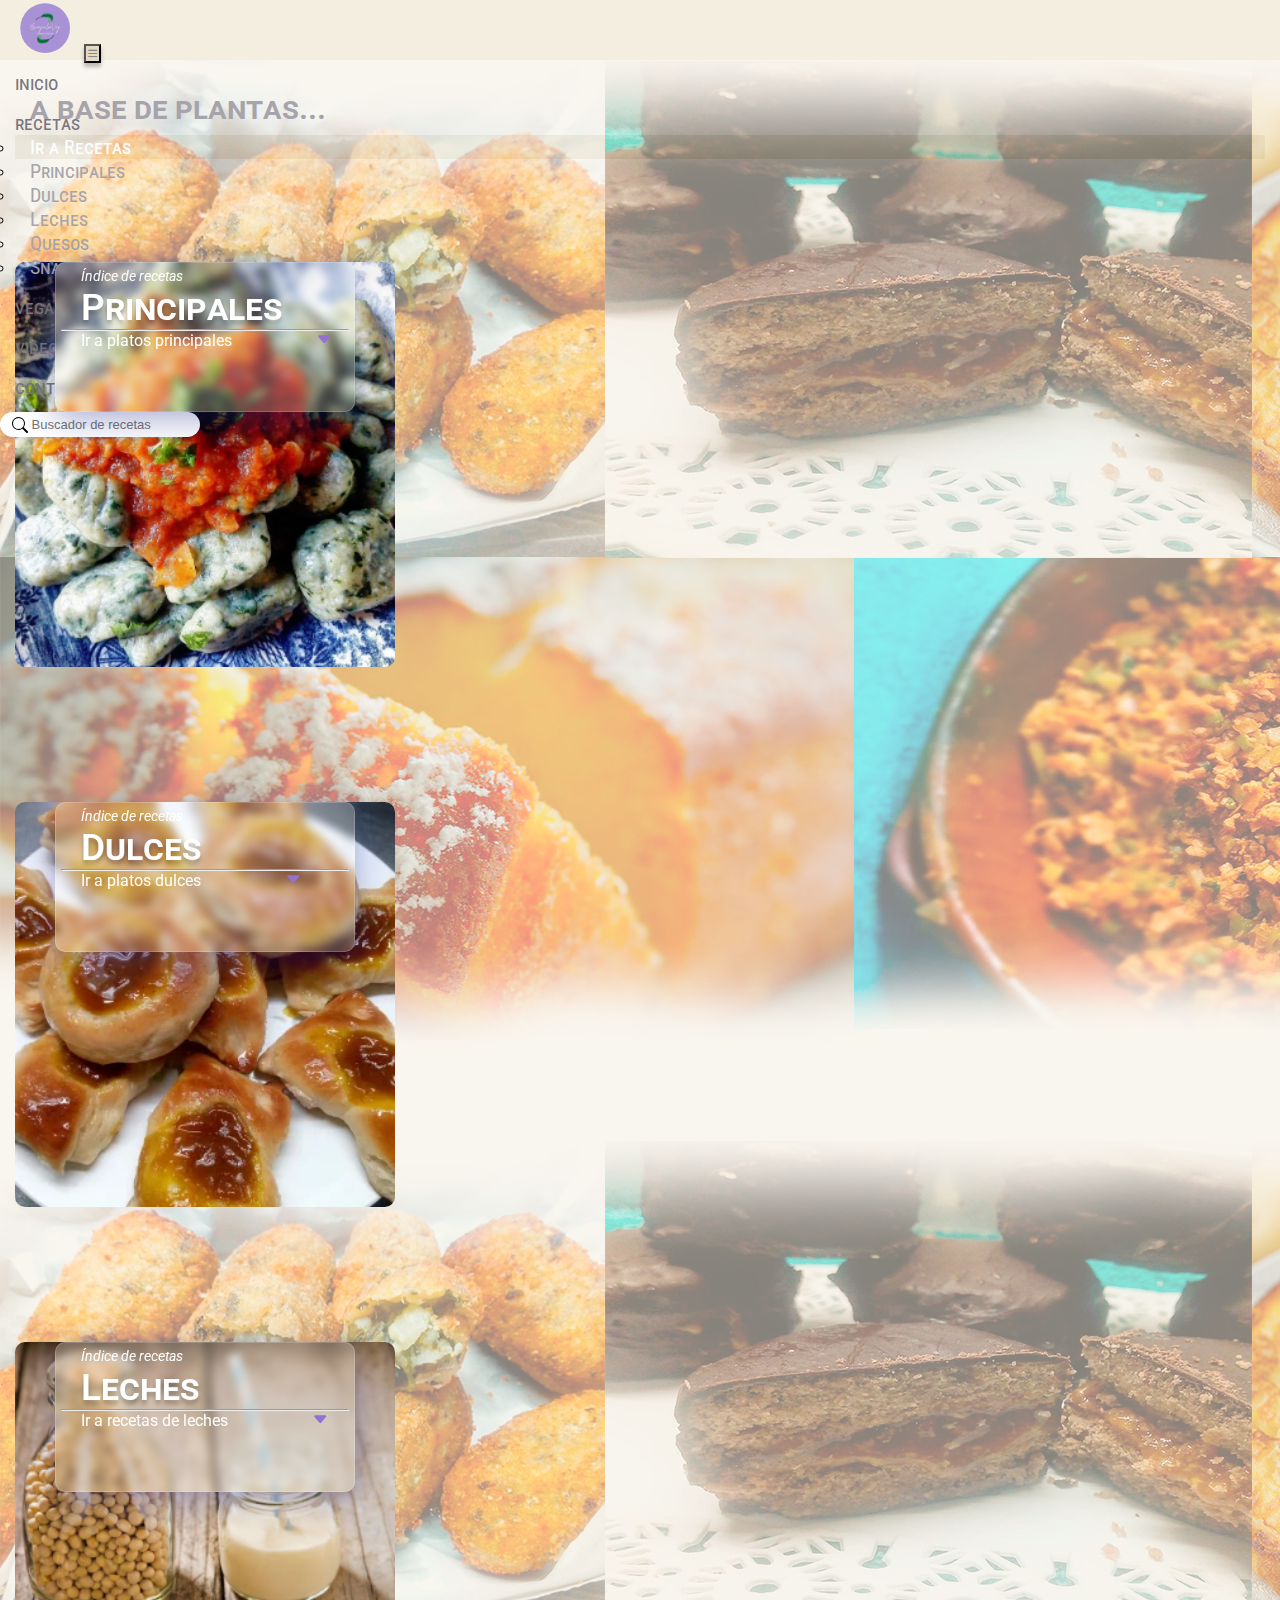
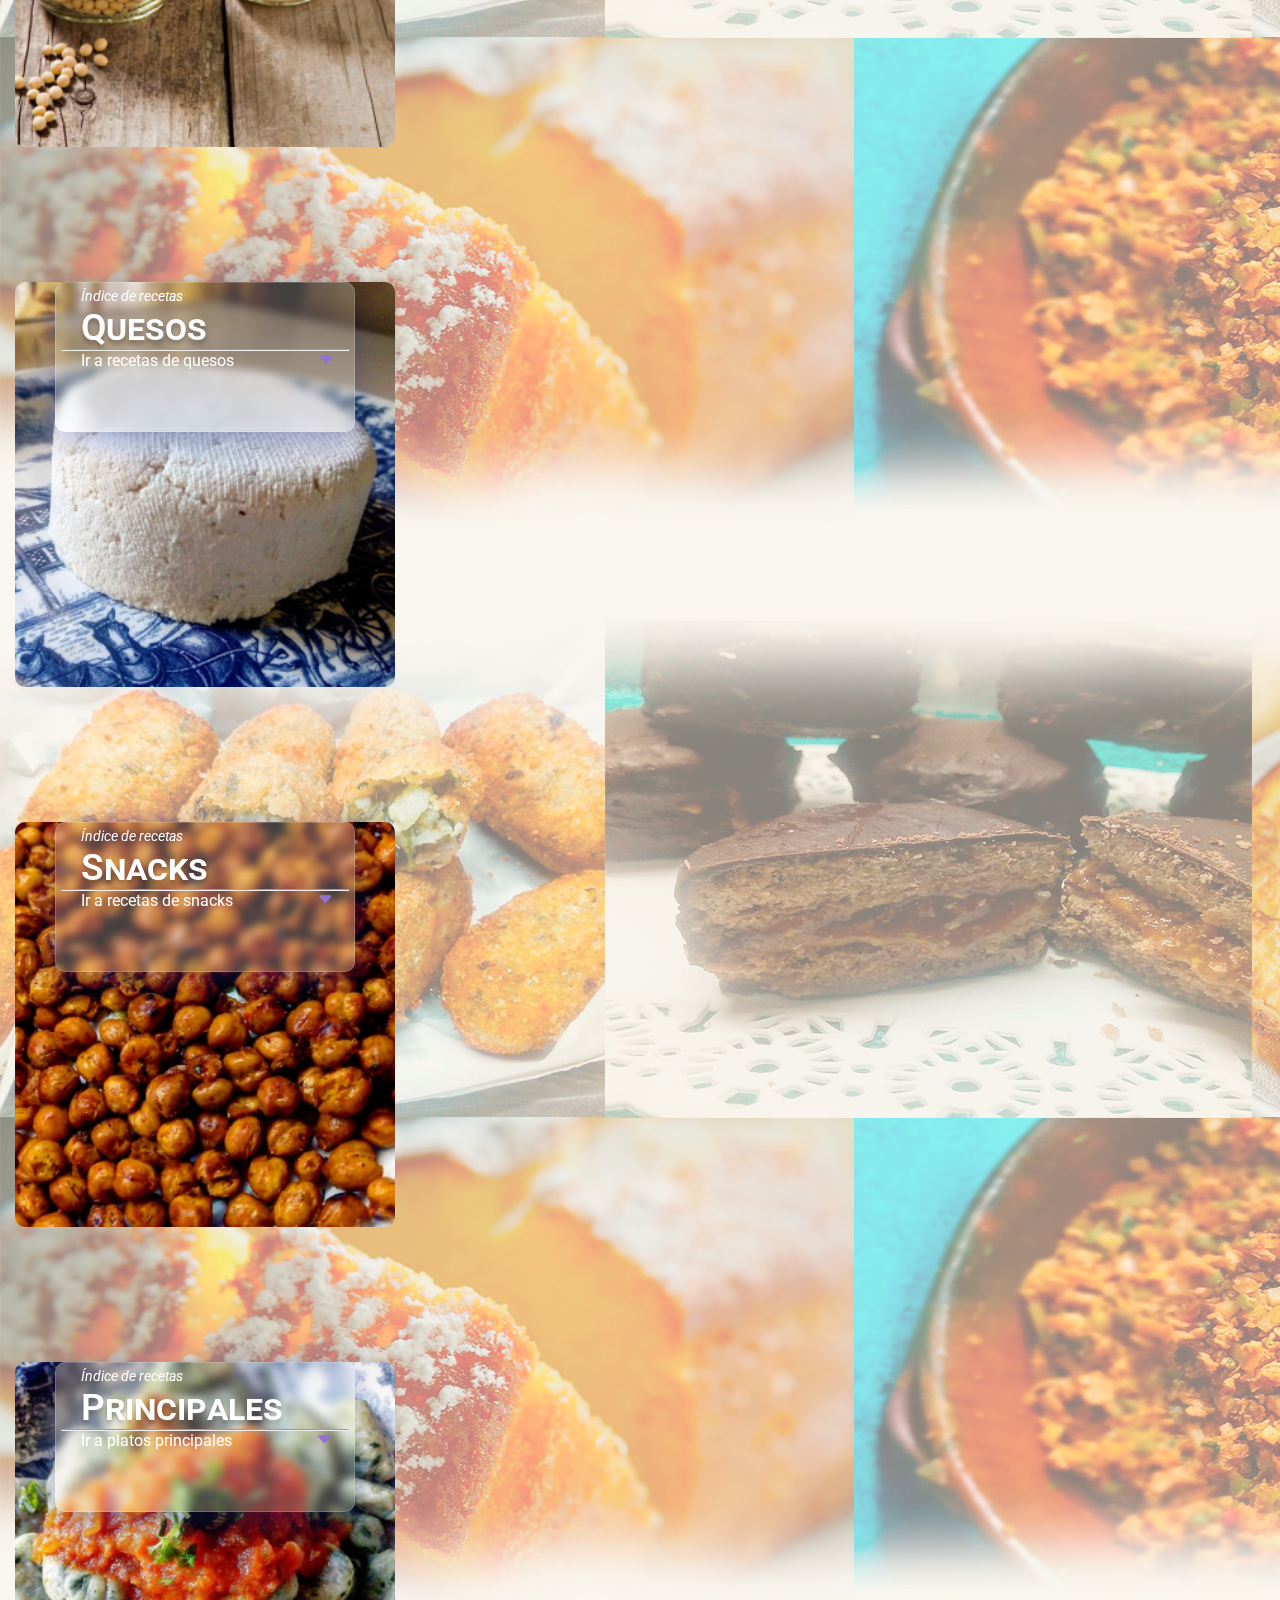
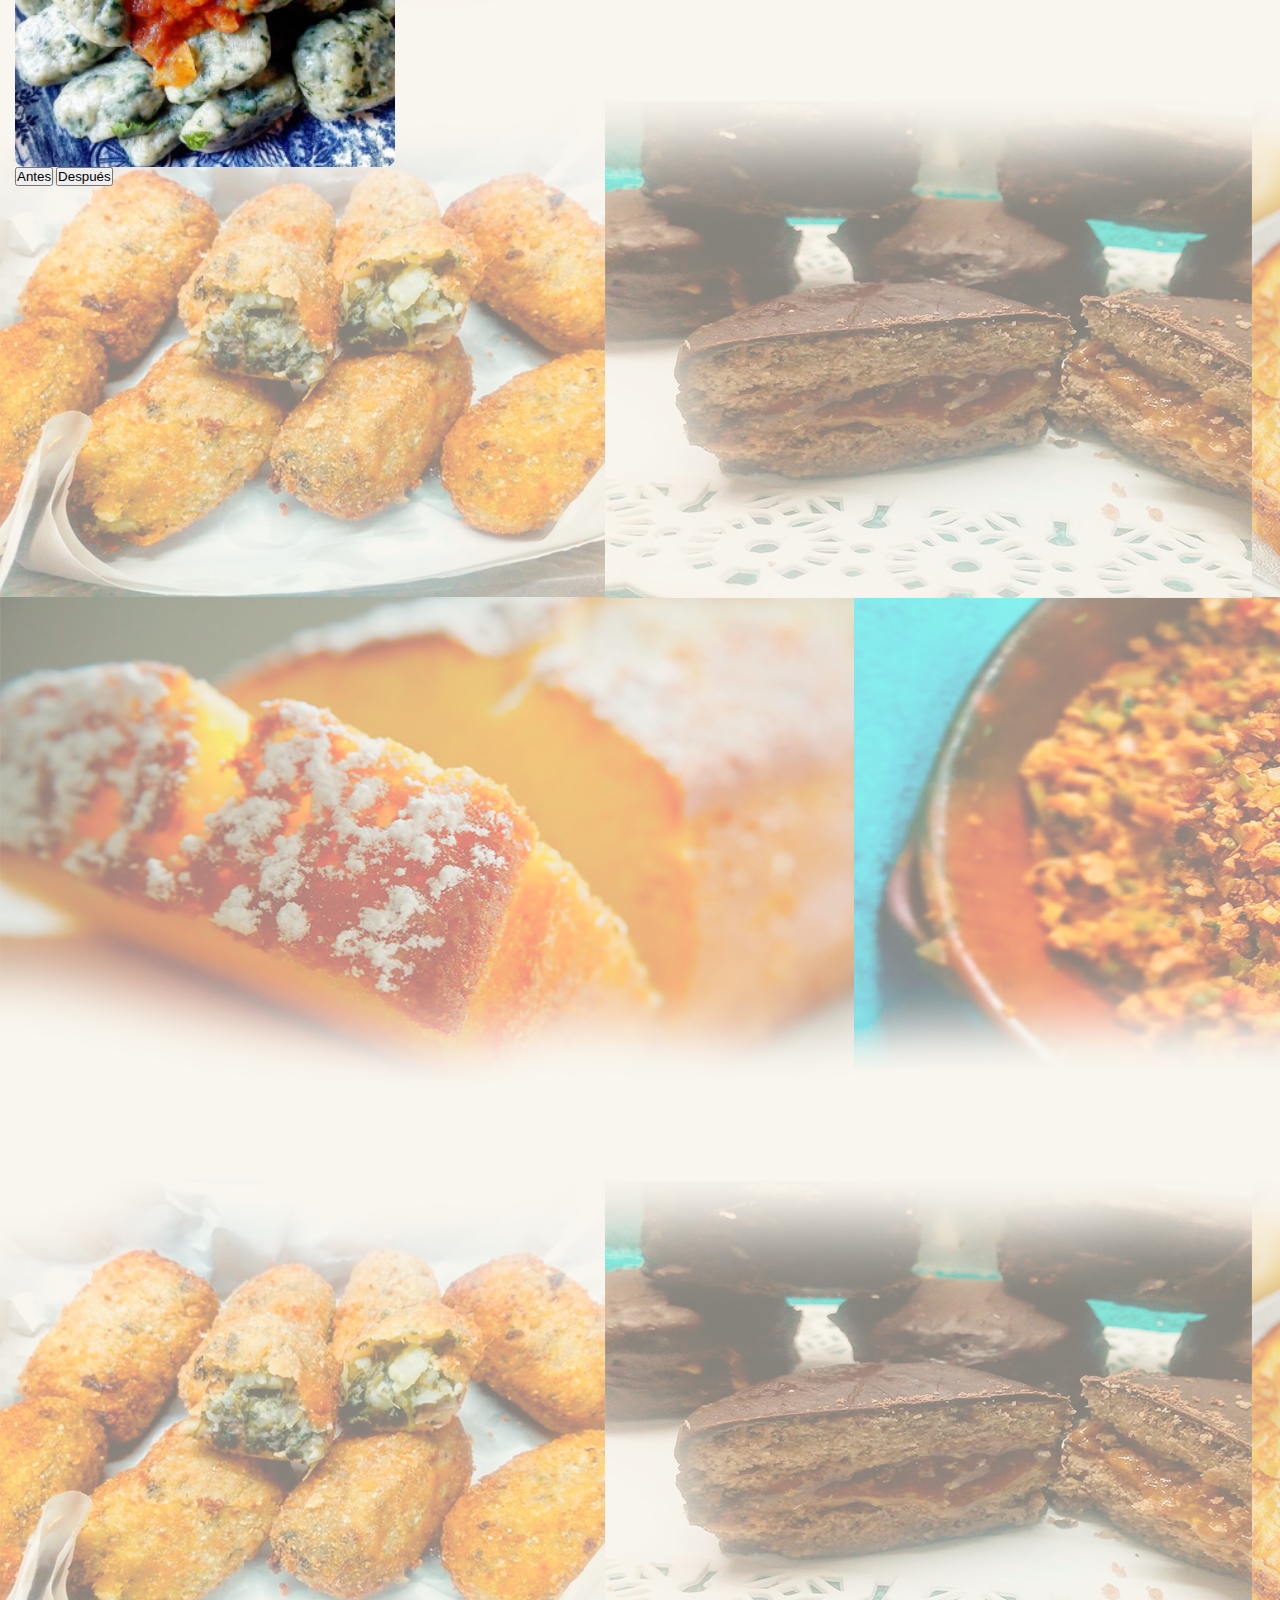
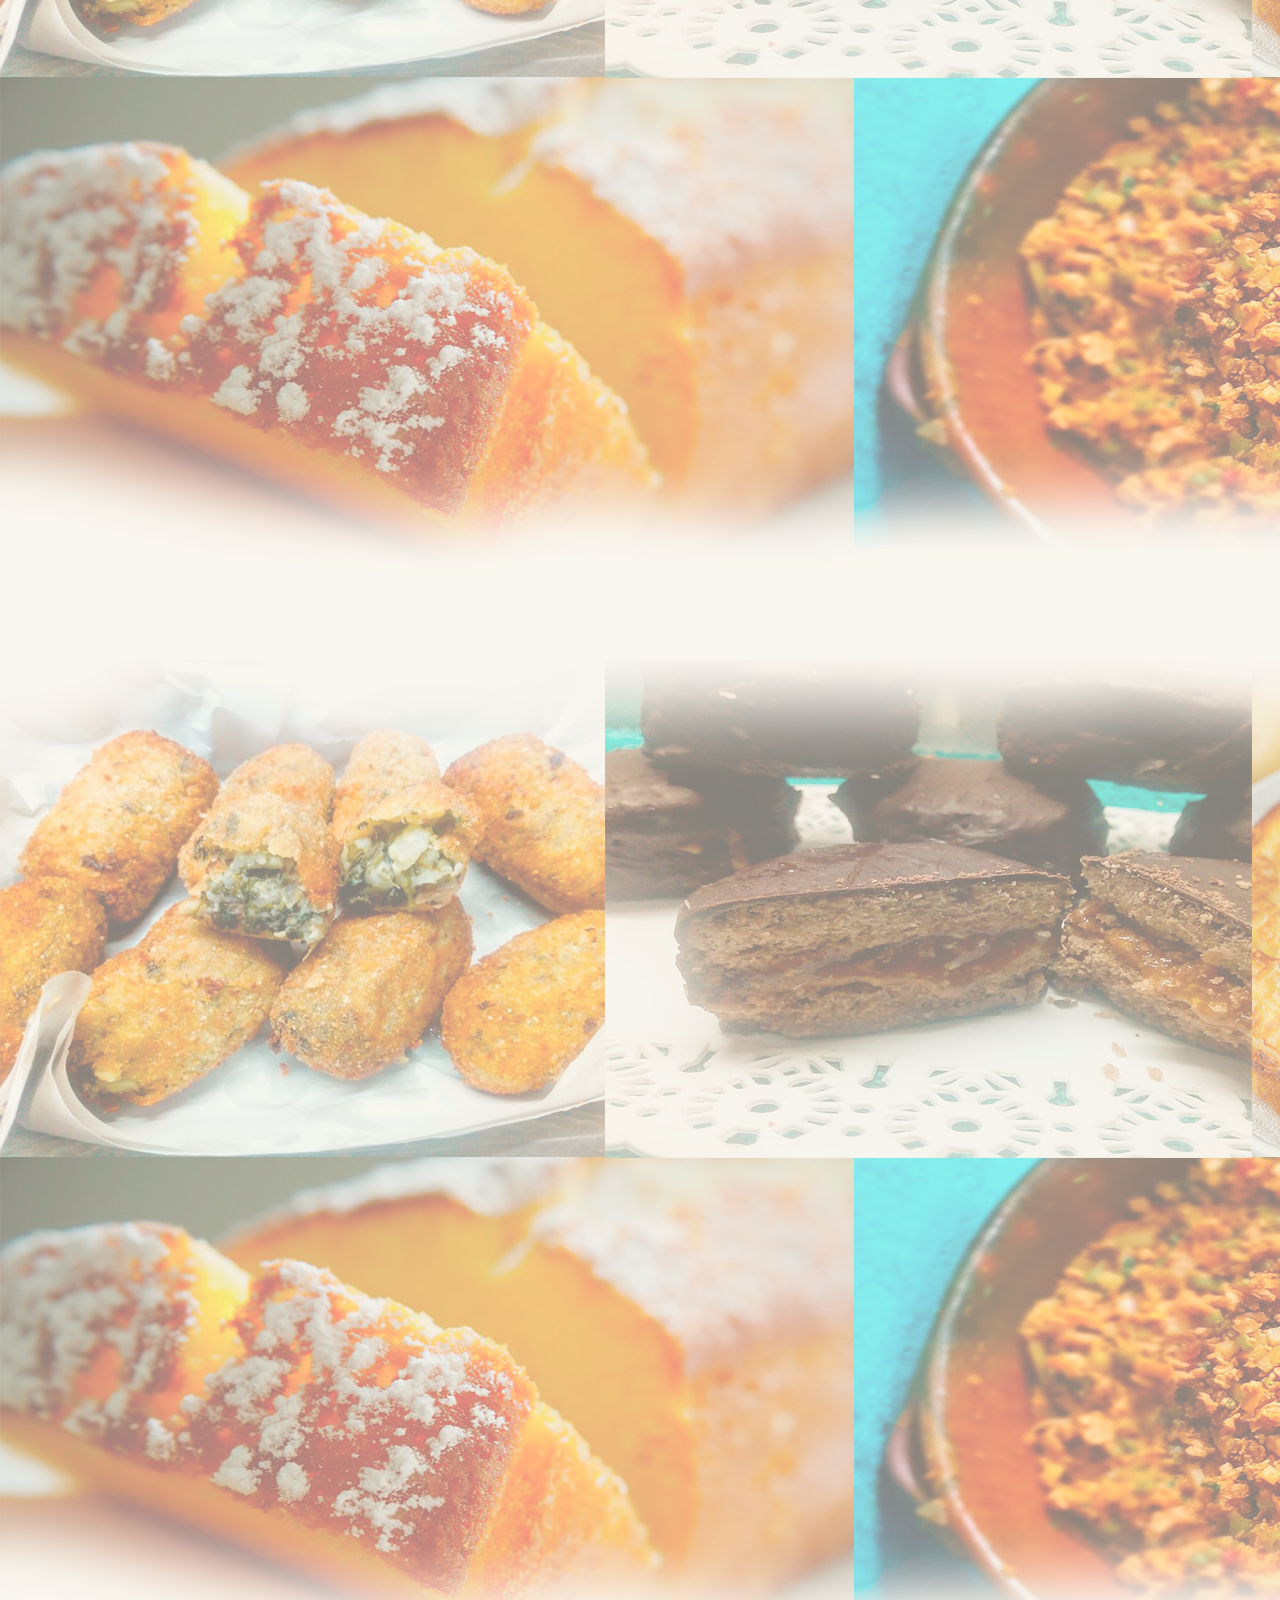
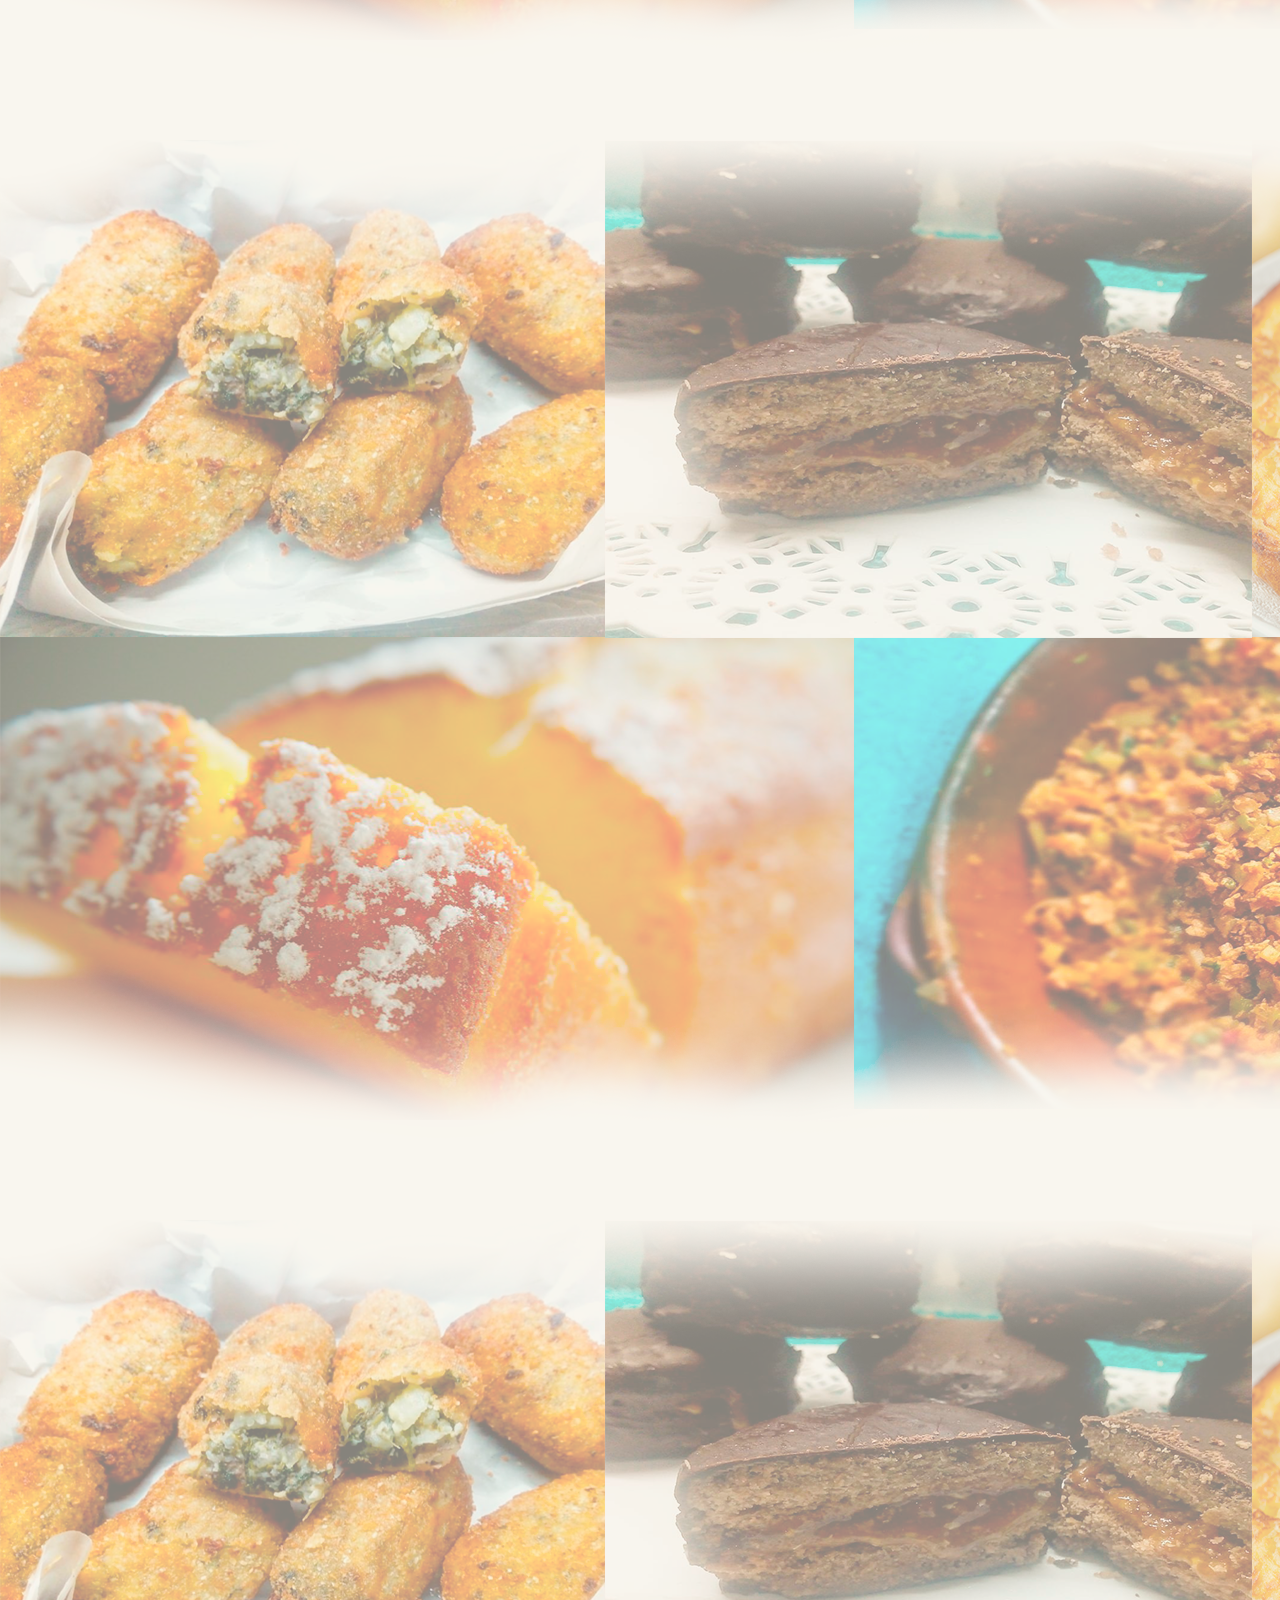
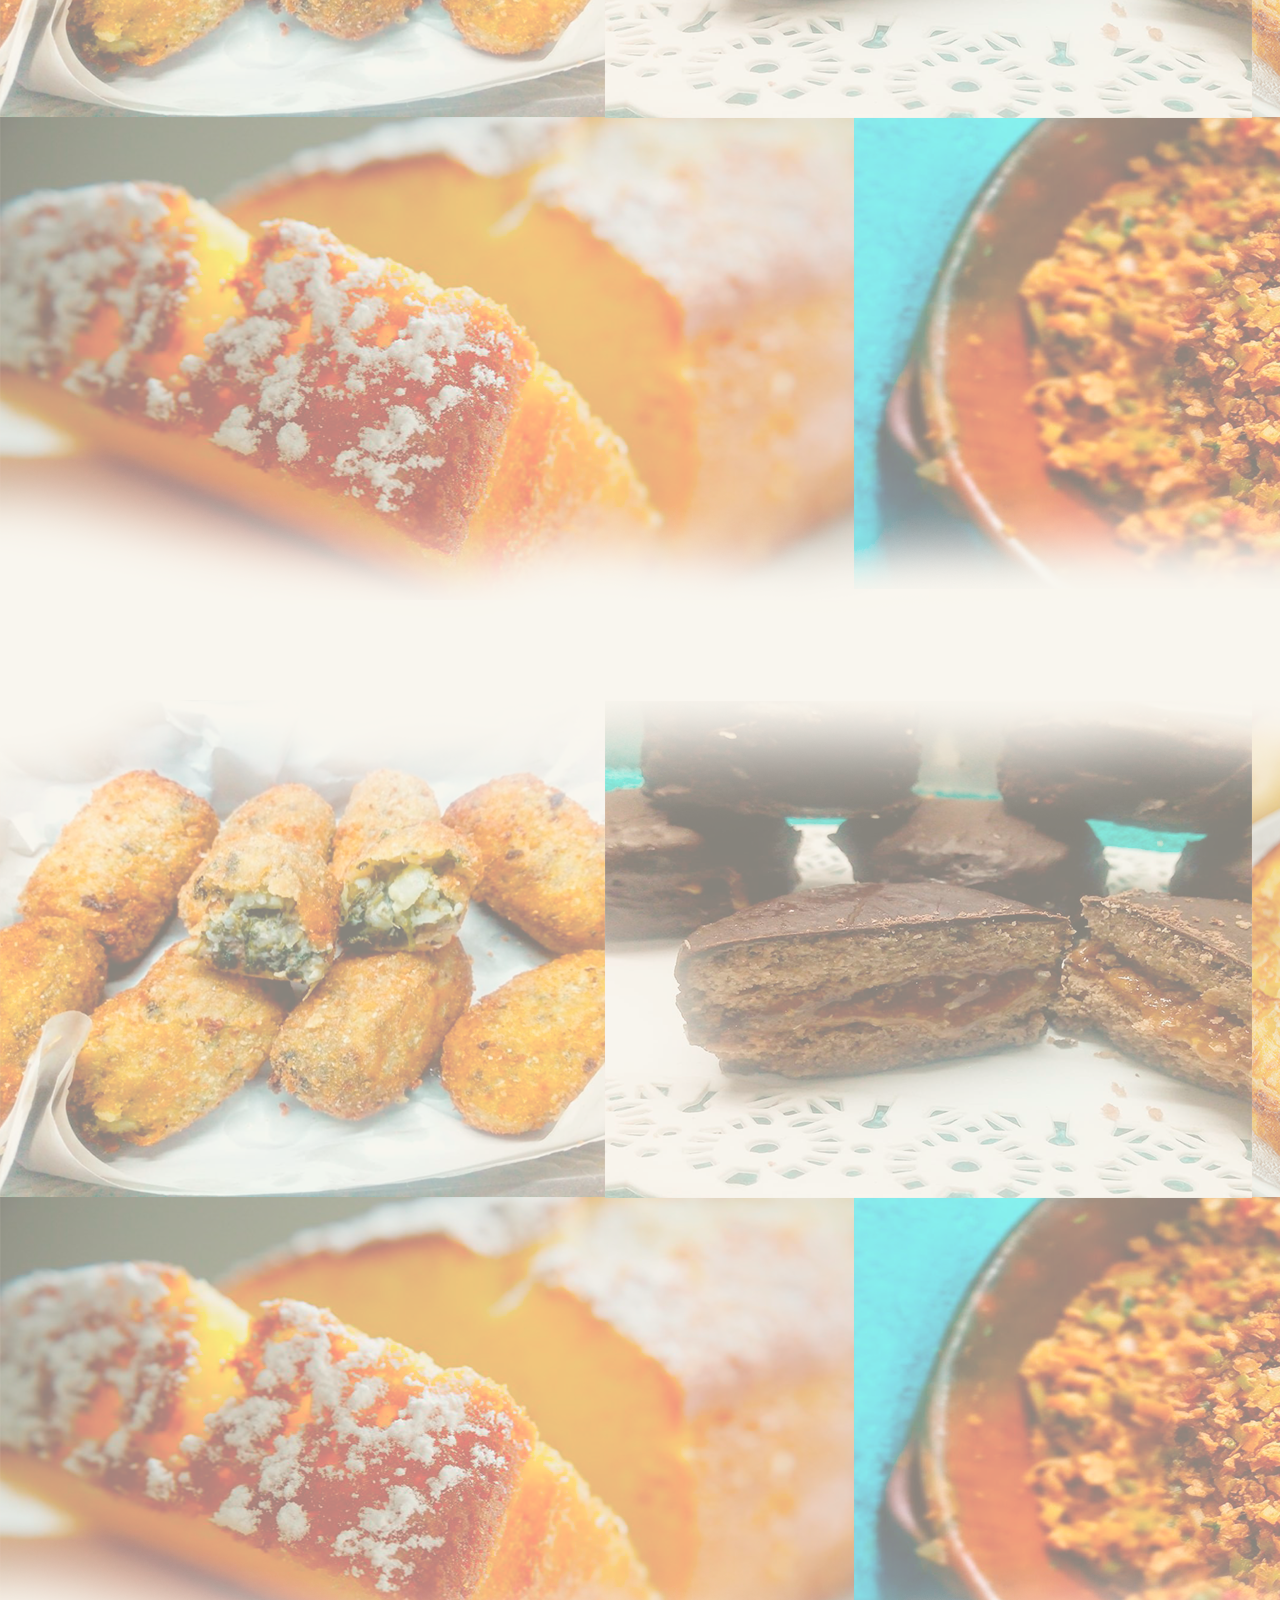
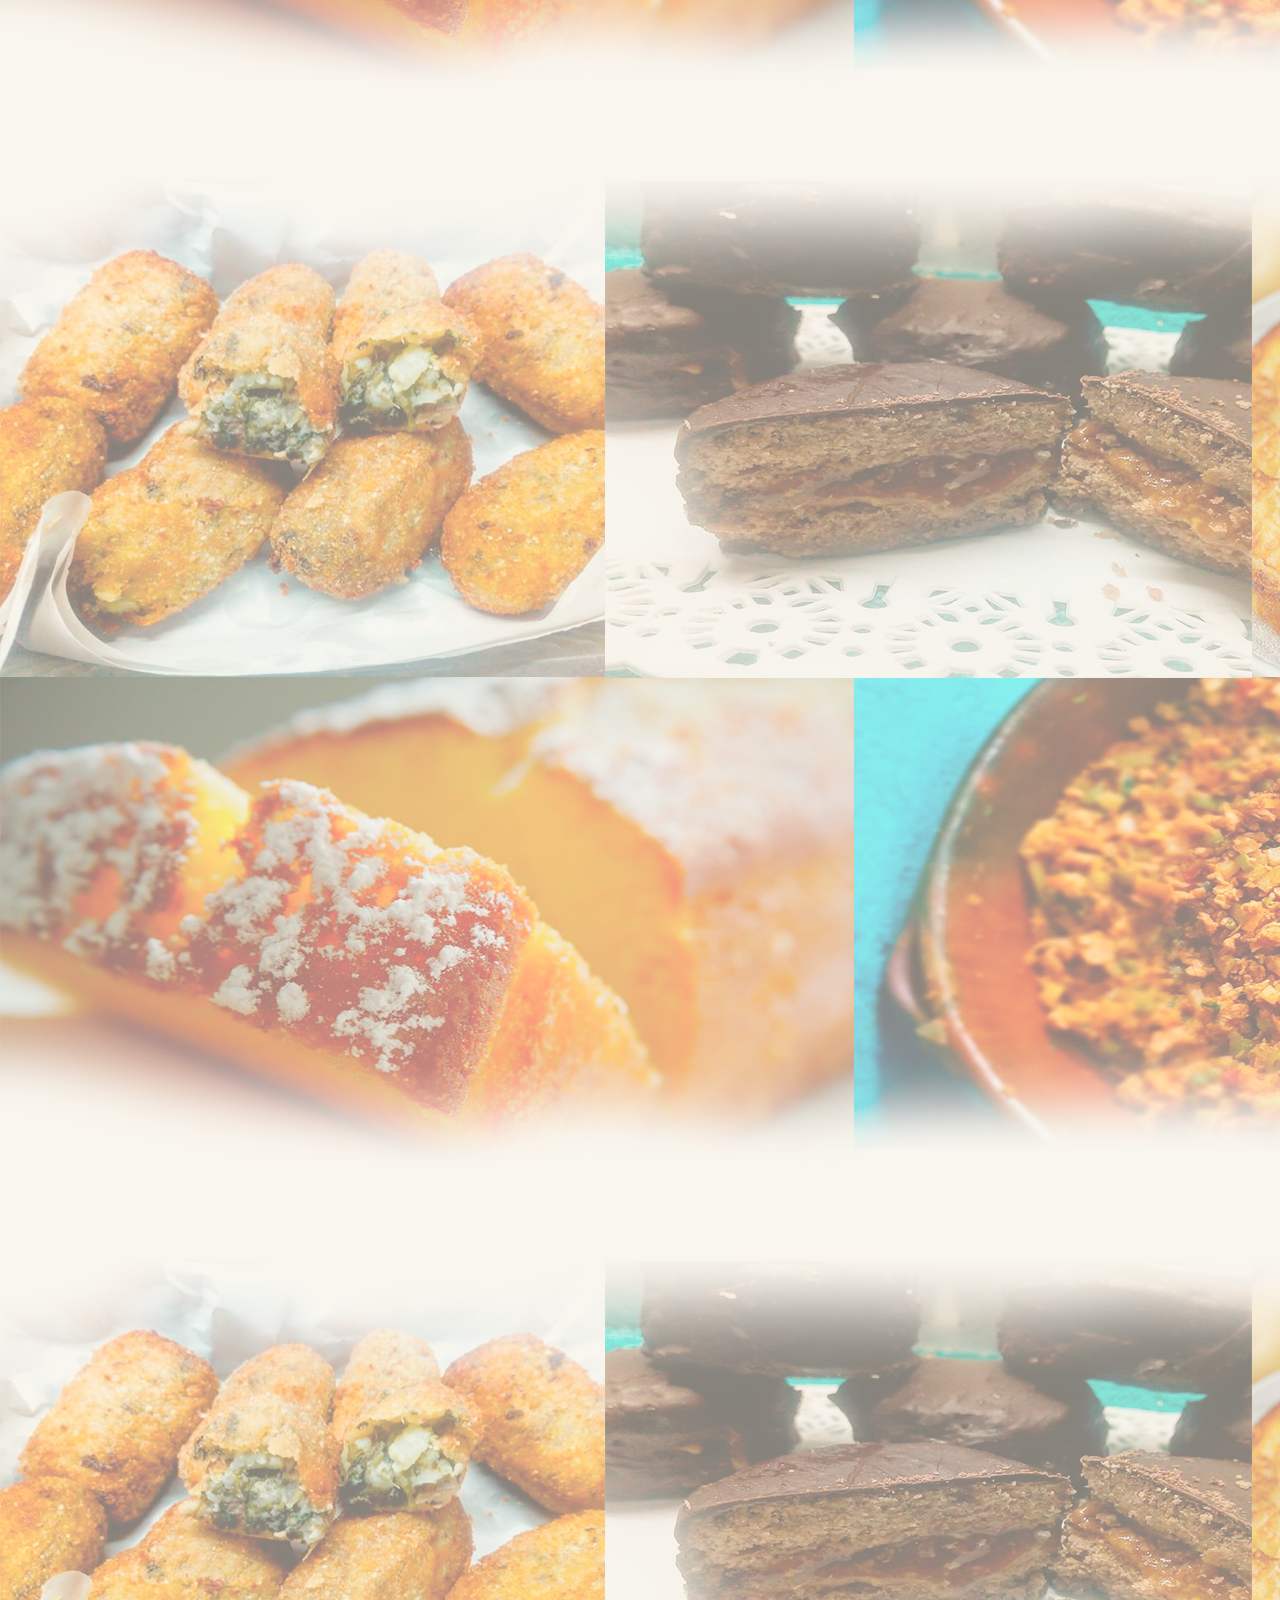
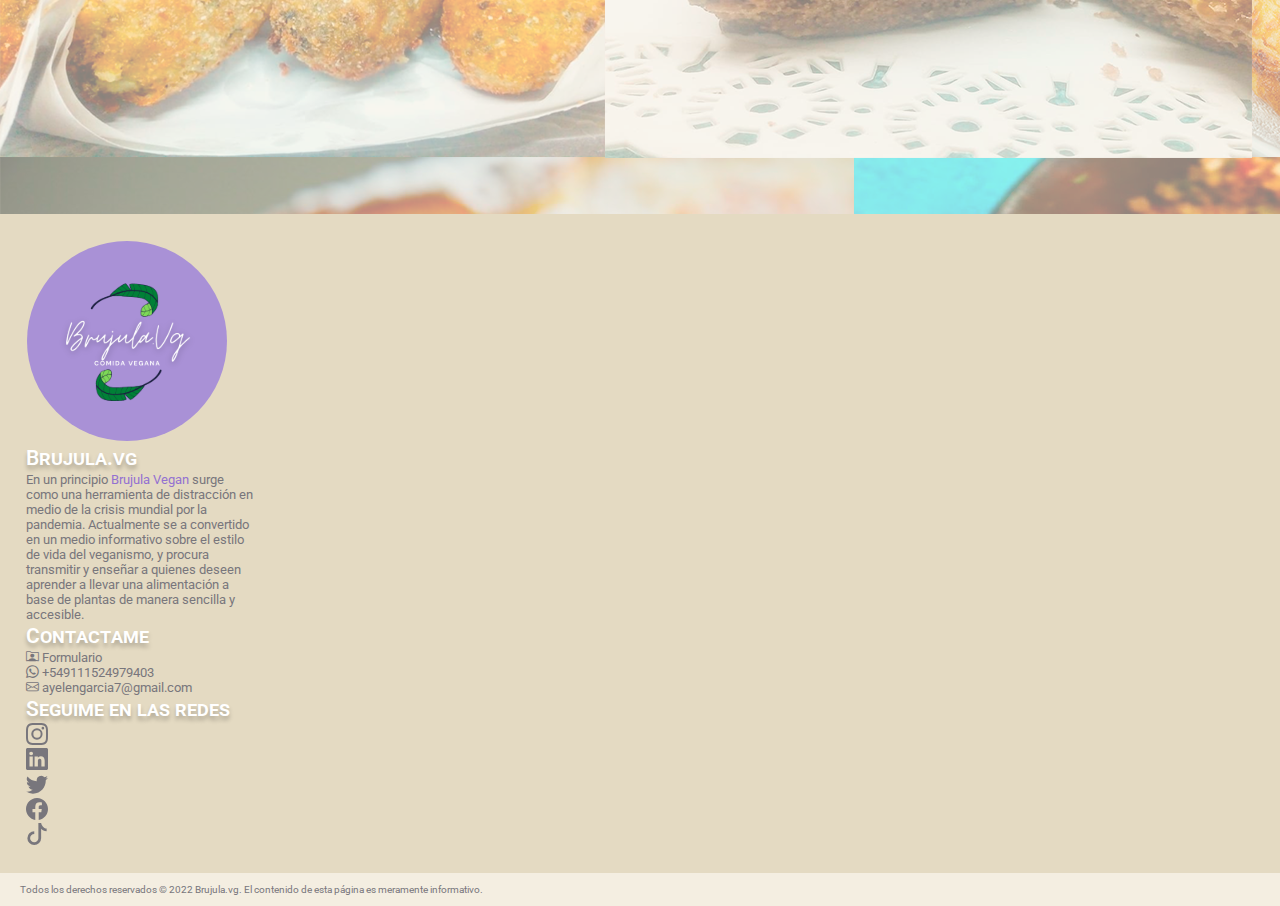
<file: pages/recetas.html>
<!DOCTYPE html>
<html lang="es">

<head>
  <meta charset="UTF-8" />
  <meta http-equiv="X-UA-Compatible" content="IE=edge" />
  <meta name="viewport" content="width=device-width, initial-scale=1.0" />
  <link rel="preconnect" href="https://fonts.googleapis.com" />
  <link rel="preconnect" href="https://fonts.gstatic.com"/>
  <meta name="theme-color" content="#a991d6">
  <link rel="shortcut icon" href="../assets/favicon.webp" />
  <meta name="description"
    content="En ésta página te comparto una variedad de recetas veganas, ricas y fáciles de hacer!">
  <meta name="keywords" content="recetas, comida, plantas, salud, comida, alimentación">
  <meta name="robots" content="index, follow">
  <title>Recetas 𝄀 Brujula Vegan</title>
  <!-- fonts -->
  <link href="https://fonts.googleapis.com/css2?family=Roboto+Condensed&display=swap" rel="stylesheet" />
  <link href="https://fonts.googleapis.com/css2?family=Roboto&display=swap" rel="stylesheet" />
  <link href="https://fonts.googleapis.com/css2?family=Roboto:wght@300;400&display=swap" rel="stylesheet" />
  <!-- boostrap -->
  <link href="https://cdn.jsdelivr.net/npm/bootstrap@5.0.2/dist/css/bootstrap.min.css" rel="stylesheet"
    integrity="sha384-EVSTQN3/azprG1Anm3QDgpJLIm9Nao0Yz1ztcQTwFspd3yD65VohhpuuCOmLASjC" crossorigin="anonymous" />
  <link rel="stylesheet" href="https://cdn.jsdelivr.net/npm/bootstrap-icons@1.9.1/font/bootstrap-icons.css" />
  <!-- animate -->
  <link rel="stylesheet" href="https://cdnjs.cloudflare.com/ajax/libs/animate.css/4.1.1/animate.min.css" />
  <!-- scroll -->
  <link href="https://unpkg.com/aos@2.3.1/dist/aos.css" rel="stylesheet">
  <!-- css -->
  <link rel="stylesheet" href="../css/estilos.css" />
  <!-- js -->
  <script defer src="/index.js"></script>
</head>

<body>
  <!-- HEADER -->
  <header>
    <nav class="navbar navbar-expand-lg">
      <div class="container-fluid">
        <!-- logo -->
        <a class="navbar-brand style-logo" href="#"><img src="../assets/Logomenu.svg" alt="Logo" /></a>
        <button class="navbar-toggler" type="button" data-bs-toggle="collapse" data-bs-target="#navbarSupportedContent"
          aria-controls="navbarSupportedContent" aria-expanded="false" aria-label="Toggle navigation">
          <span><i class="bi bi-list"></i></span>
        </button>
        <!-- navbar -->
        <div class="collapse navbar-collapse" id="navbarSupportedContent">
          <ul class="navbar-nav me-auto mb-2 mb-lg-0">
            <li class="nav-item d-flex align-items-center">
              <a href="../index.html">inicio</a>
            </li>
            <!-- Sub-Bar -->
            <li class="nav-item dropdown">
              <a class="dropdown-toggle d-flex align-items-center justify-content-start" role="button"
                data-bs-toggle="dropdown" aria-expanded="false">recetas</a>
              <ul class="dropdown-menu">
                <li id="menu-rece">
                  <a class="dropdown-item" href="../pages/recetas.html">Ir a Recetas</a>
                </li>
                <li>
                  <a class="dropdown-item" href="recetas.html#principales">Principales</a>
                </li>
                <li>
                  <a class="dropdown-item" href="recetas.html#dulces">Dulces</a>
                </li>
                <li>
                  <a class="dropdown-item" href="recetas.html#leches">Leches</a>
                </li>
                <li>
                  <a class="dropdown-item" href="recetas.html#quesos">Quesos</a>
                </li>
                <li>
                  <a class="dropdown-item" href="recetas.html#snacks">Snacks</a>
                </li>
              </ul>
            </li>
            <li class="nav-item d-flex align-items-center">
              <a href="../pages/govegan.html">vegan</a>
            </li>
            <li class="nav-item d-flex align-items-center">
              <a href="../pages/videos.html">videos</a>
            </li>
            <li class="nav-item d-flex align-items-center">
              <a href="../pages/contacto.html">contacto</a>
            </li>
          </ul>
          <form class="style-search col-3" role="search">
            <input class="buscador me-2" type="search" placeholder=" Buscador de recetas" aria-label="Search" />
            <svg xmlns="http://www.w3.org/2000/svg" width="16" height="16" fill="currentColor" class="bi bi-search"
              viewBox="0 0 16 16">
              <path
                d="M11.742 10.344a6.5 6.5 0 1 0-1.397 1.398h-.001c.03.04.062.078.098.115l3.85 3.85a1 1 0 0 0 1.415-1.414l-3.85-3.85a1.007 1.007 0 0 0-.115-.1zM12 6.5a5.5 5.5 0 1 1-11 0 5.5 5.5 0 0 1 11 0z" />
            </svg>
          </form>
        </div>
      </div>
    </nav>
  </header>

  <!-- MAIN -->
  <main id="main-2">
    <h1 class="style-h2">a base de plantas...</h1>

    <div class="container-fluid cont-main p-3">

    <!-- CARROUSEL -->
    <div id="carouselExampleControls" class="container-fluid carousel slide animate__animated animate__bounceIn"
      data-bs-ride="carousel">

      <div class="carousel-inner">
        <!-- tanda1 -->
        <div class="carousel-item active">

          <div class="d-block w-100 d-flex flex-wrap justify-content-evenly gap-2">
            <div class="carousel-principales">
              <div class="tarjeta">
                <p><i>Índice de recetas</i></p>
                <h2 class="style-h2">Principales</h2>
                <hr>
                <a href="recetas.html#accordionFlushExample">
                  <p>Ir a platos principales <i class="bi bi-caret-down-fill"></i></p>
                </a>
              </div>
            </div>
            
            <div class="carousel-dulces">
              <div class="tarjeta">
                <p><i>Índice de recetas</i></p>
                <h2 class="style-h2">Dulces</h2>
                <hr>
                <a href="recetas.html#accordionFlushExample2">
                  <p>Ir a platos dulces <i class="bi bi-caret-down-fill"></i></p>
                </a>
              </div>
            </div>
          </div>
        </div>
        <!-- tanda2 -->
        <div class="carousel-item">
          <div class="d-block w-100 d-flex flex-wrap justify-content-evenly gap-2">
            <div class="carousel-leches">
              <div class="tarjeta">
                <p><i>Índice de recetas</i></p>
                <h2 class="style-h2">Leches</h2>
                <hr>
                <a href="recetas.html#accordionFlushExample3">
                  <p>Ir a recetas de leches <i class="bi bi-caret-down-fill"></i></p>
                </a>
              </div>
            </div>
            <div class="carousel-quesos">
              <div class="tarjeta">
                <p><i>Índice de recetas</i></p>
                <h2 class="style-h2">Quesos</h2>
                <hr>
                <a href="recetas.html#accordionFlushExample4">
                  <p>Ir a recetas de quesos <i class="bi bi-caret-down-fill"></i></p>
                </a>
              </div>
            </div>
          </div>
        </div>
        <!-- tanda3 -->
        <div class="carousel-item ">
          <div class="d-block w-100 d-flex flex-wrap justify-content-evenly gap-2">
            <div class="carousel-snacks">
              <div class="tarjeta">
                <p><i>Índice de recetas</i></p>
                <h2 class="style-h2">Snacks</h2>
                <hr>
                <a href="recetas.html#accordionFlushExample5">
                  <p>Ir a recetas de snacks <i class="bi bi-caret-down-fill"></i></p>
                </a>
              </div>
            </div>
            <div class="carousel-principales">
              <div class="tarjeta">
                <p><i>Índice de recetas</i></p>
                <h2 class="style-h2">Principales</h2>
                <hr>
                <a href="recetas.html#principales">
                  <p>Ir a platos principales <i class="bi bi-caret-down-fill"></i></p>
                </a>
              </div>
            </div>
          </div>
        </div>
      </div>
      <!-- botones -->
      <button class="carousel-control-prev" type="button" data-bs-target="#carouselExampleControls"
        data-bs-slide="prev">
        <span class="carousel-control-prev-icon" aria-hidden="true"></span>
        <span class="visually-hidden">Antes</span>
      </button>
      <button class="carousel-control-next" type="button" data-bs-target="#carouselExampleControls"
        data-bs-slide="next">
        <span class="carousel-control-next-icon" aria-hidden="true"></span>
        <span class="visually-hidden">Después</span>
      </button>
    </div>

    <!-- RECETAS -->
    <div id="accordion" class="row container-fluid d-flex justify-content-center mb-4">
      <div class=" col-12 accordion" id="accordionExample">

        <!-- BTN PRINCIPALES -->
        <div class="accordion-item" data-aos="fade-up" data-aos-duration="3000">
          <h2 id="headingOne"> <button id="principales" class="accordion-button style-h4" type="button"
              data-bs-toggle="collapse" data-bs-target="#collapseOne" aria-expanded="true" aria-controls="collapseOne"> Principales</button></h2>
          <div id="collapseOne" class="accordion-collapse collapse show" aria-labelledby="headingOne"
            data-bs-parent="#accordionExample">
            <!-- Recetas principales -->
            <div class="accordion-body">
              <div class="accordion accordion-flush " id="accordionFlushExample">
                
              </div>
            </div>
          </div>
        </div>

        <!--BTN DULCES -->
        <div class="accordion-item" data-aos="fade-up" data-aos-duration="3000">
          <h2 id="headingTwo"> <button id="dulces" class="accordion-button collapsed style-h4" type="button"
              data-bs-toggle="collapse" data-bs-target="#collapseTwo" aria-expanded="false"
              aria-controls="collapseTwo">Dulces </button></h2>
          <div id="collapseTwo" class="accordion-collapse" aria-labelledby="headingTwo"
            data-bs-parent="#accordionExample">
            <!-- Recetas Dulces -->
            <div class="accordion-body">
              <div class="accordion accordion-flush" id="accordionFlushExample2">

              </div>
            </div>
          </div>
        </div>

        <!--BTN LECHES -->
        <div class="accordion-item" data-aos="fade-up" data-aos-duration="3000">
          <h2 id="headingThree"> <button id="leches" class="accordion-button collapsed style-h4" type="button"
              data-bs-toggle="collapse" data-bs-target="#collapseThree" aria-expanded="false"
              aria-controls="collapseThree">Leches</button></h2>
          <div id="collapseThree" class="accordion-collapse" aria-labelledby="headingThree"
            data-bs-parent="#accordionExample">
            <!-- Recetas leches -->
            <div class="accordion-body">
              <div class="accordion accordion-flush" id="accordionFlushExample3">

              </div>

            </div>
          </div>
        </div>

        <!--BTN QUESOS -->
        <div class="accordion-item" data-aos="fade-up" data-aos-duration="3000">
          <h2 id="headingFour"> <button id="quesos" class="accordion-button collapsed style-h4" type="button"
              data-bs-toggle="collapse" data-bs-target="#collapseFour" aria-expanded="false"
              aria-controls="collapseFour"> Quesos </button> </h2>
          <div id="collapseFour" class="accordion-collapse" aria-labelledby="headingFour"
            data-bs-parent="#accordionExample">
            <!-- Recetas quesos -->
            <div class="accordion-body">
              <div class="accordion accordion-flush" id="accordionFlushExample4">
                
              </div>
            </div>
          </div>
        </div>

        <!--BTN SNACKS -->
        <div class="accordion-item" data-aos="fade-up" data-aos-duration="3000">
          <h2 id="headingFive"> <button id="snacks" class="accordion-button collapsed style-h4" type="button"
              data-bs-toggle="collapse" data-bs-target="#collapseFive" aria-expanded="false"
              aria-controls="collapseFive">Snacks</button></h2>
          <div id="collapseFive" class="accordion-collapse" aria-labelledby="headingFive"
            data-bs-parent="#accordionExample">
            <!-- Recetas snacks -->
            <div class="accordion-body">
              <div class="accordion accordion-flush" id="accordionFlushExample5">
                
              </div>
            </div>
          </div>
        </div>
      </div>
    </div>
    </div>
  </main>

  <!-- FOOTER -->
  <footer class="row d-flex align-items-stretch container-fluid">
    <div class="row d-flex align-items-start container-fluid footer">
      <!-- logo -->
      <div class="col-12 col-sm-6 col-lg-3 footer-col">
        <img src="../assets/Logomenu.svg" alt="Logo">
      </div>
      <!-- info -->
      <div class="col-12 col-sm-6 col-lg-3 footer-col">
        <h4 class="style-h4 d-flex">Brujula.vg</h4>
        <p> En un principio <span>Brujula Vegan</span> surge como una herramienta de distracción en medio de la crisis
          mundial por la pandemia. Actualmente se a convertido en un medio informativo sobre el estilo de vida del
          veganismo, y procura transmitir y enseñar a quienes deseen aprender a llevar una alimentación a base de
          plantas de manera sencilla y accesible.</p>
      </div>
      <!-- contacto -->
      <div class=" col-12 col-sm-6 col-lg-3 footer-col">
        <h4 class="style-h4">Contactame</h4>
        <ul>
          <li><a href="../pages/contacto.html"><i class="bi bi-person-rolodex"></i> Formulario</a></li>
          <li><a href="https://wa.me/5491124979403" target="_blank">
              <i class="bi bi-whatsapp"></i> +549111524979403</a></li>
          <li><a href="https://mail.google.com/" target="_blank"><i class="bi bi-envelope"></i>
              ayelengarcia7@gmail.com</a></li>
        </ul>
      </div>
      <!-- redes -->
      <div class=" col-12 col-sm-6 col-lg-3 footer-col">
        <h4 class="style-h4">Seguime en las redes</h4>
        <ul class="d-flex">
          <li><a href="https://www.instagram.com/brujula.vegan/" target="_blank"><svg xmlns="http://www.w3.org/2000/svg"
                width="22" height="22" fill="currentColor" class="bi bi-instagram m-2" viewBox="0 0 16 16">
                <path
                  d="M8 0C5.829 0 5.556.01 4.703.048 3.85.088 3.269.222 2.76.42a3.917 3.917 0 0 0-1.417.923A3.927 3.927 0 0 0 .42 2.76C.222 3.268.087 3.85.048 4.7.01 5.555 0 5.827 0 8.001c0 2.172.01 2.444.048 3.297.04.852.174 1.433.372 1.942.205.526.478.972.923 1.417.444.445.89.719 1.416.923.51.198 1.09.333 1.942.372C5.555 15.99 5.827 16 8 16s2.444-.01 3.298-.048c.851-.04 1.434-.174 1.943-.372a3.916 3.916 0 0 0 1.416-.923c.445-.445.718-.891.923-1.417.197-.509.332-1.09.372-1.942C15.99 10.445 16 10.173 16 8s-.01-2.445-.048-3.299c-.04-.851-.175-1.433-.372-1.941a3.926 3.926 0 0 0-.923-1.417A3.911 3.911 0 0 0 13.24.42c-.51-.198-1.092-.333-1.943-.372C10.443.01 10.172 0 7.998 0h.003zm-.717 1.442h.718c2.136 0 2.389.007 3.232.046.78.035 1.204.166 1.486.275.373.145.64.319.92.599.28.28.453.546.598.92.11.281.24.705.275 1.485.039.843.047 1.096.047 3.231s-.008 2.389-.047 3.232c-.035.78-.166 1.203-.275 1.485a2.47 2.47 0 0 1-.599.919c-.28.28-.546.453-.92.598-.28.11-.704.24-1.485.276-.843.038-1.096.047-3.232.047s-2.39-.009-3.233-.047c-.78-.036-1.203-.166-1.485-.276a2.478 2.478 0 0 1-.92-.598 2.48 2.48 0 0 1-.6-.92c-.109-.281-.24-.705-.275-1.485-.038-.843-.046-1.096-.046-3.233 0-2.136.008-2.388.046-3.231.036-.78.166-1.204.276-1.486.145-.373.319-.64.599-.92.28-.28.546-.453.92-.598.282-.11.705-.24 1.485-.276.738-.034 1.024-.044 2.515-.045v.002zm4.988 1.328a.96.96 0 1 0 0 1.92.96.96 0 0 0 0-1.92zm-4.27 1.122a4.109 4.109 0 1 0 0 8.217 4.109 4.109 0 0 0 0-8.217zm0 1.441a2.667 2.667 0 1 1 0 5.334 2.667 2.667 0 0 1 0-5.334z" />
              </svg></a></li>
          <li><a href="https://www.linkedin.com/in/ayelen-garc%C3%ADa-595457232/" target="_blank"><svg
                xmlns="http://www.w3.org/2000/svg" width="22" height="22" fill="currentColor" class="bi bi-linkedin m-2"
                viewBox="0 0 16 16">
                <path
                  d="M0 1.146C0 .513.526 0 1.175 0h13.65C15.474 0 16 .513 16 1.146v13.708c0 .633-.526 1.146-1.175 1.146H1.175C.526 16 0 15.487 0 14.854V1.146zm4.943 12.248V6.169H2.542v7.225h2.401zm-1.2-8.212c.837 0 1.358-.554 1.358-1.248-.015-.709-.52-1.248-1.342-1.248-.822 0-1.359.54-1.359 1.248 0 .694.521 1.248 1.327 1.248h.016zm4.908 8.212V9.359c0-.216.016-.432.08-.586.173-.431.568-.878 1.232-.878.869 0 1.216.662 1.216 1.634v3.865h2.401V9.25c0-2.22-1.184-3.252-2.764-3.252-1.274 0-1.845.7-2.165 1.193v.025h-.016a5.54 5.54 0 0 1 .016-.025V6.169h-2.4c.03.678 0 7.225 0 7.225h2.4z" />
              </svg></a></li>
          <li><a href="https://twitter.com/gigi_aye" target="_blank"><svg xmlns="http://www.w3.org/2000/svg" width="22"
                height="22" fill="currentColor" class="bi bi-twitter m-2" viewBox="0 0 16 16">
                <path
                  d="M5.026 15c6.038 0 9.341-5.003 9.341-9.334 0-.14 0-.282-.006-.422A6.685 6.685 0 0 0 16 3.542a6.658 6.658 0 0 1-1.889.518 3.301 3.301 0 0 0 1.447-1.817 6.533 6.533 0 0 1-2.087.793A3.286 3.286 0 0 0 7.875 6.03a9.325 9.325 0 0 1-6.767-3.429 3.289 3.289 0 0 0 1.018 4.382A3.323 3.323 0 0 1 .64 6.575v.045a3.288 3.288 0 0 0 2.632 3.218 3.203 3.203 0 0 1-.865.115 3.23 3.23 0 0 1-.614-.057 3.283 3.283 0 0 0 3.067 2.277A6.588 6.588 0 0 1 .78 13.58a6.32 6.32 0 0 1-.78-.045A9.344 9.344 0 0 0 5.026 15z" />
              </svg></a></li>
          <li><a href="recetas.html"><svg xmlns="http://www.w3.org/2000/svg" width="22" height="22" fill="currentColor"
                class="bi bi-facebook m-2" viewBox="0 0 16 16">
                <path
                  d="M16 8.049c0-4.446-3.582-8.05-8-8.05C3.58 0-.002 3.603-.002 8.05c0 4.017 2.926 7.347 6.75 7.951v-5.625h-2.03V8.05H6.75V6.275c0-2.017 1.195-3.131 3.022-3.131.876 0 1.791.157 1.791.157v1.98h-1.009c-.993 0-1.303.621-1.303 1.258v1.51h2.218l-.354 2.326H9.25V16c3.824-.604 6.75-3.934 6.75-7.951z" />
              </svg></a></li>
          <li><a href="recetas.html"><svg xmlns="http://www.w3.org/2000/svg" width="22" height="22" fill="currentColor"
                class="bi bi-tiktok m-2" viewBox="0 0 16 16">
                <path
                  d="M9 0h1.98c.144.715.54 1.617 1.235 2.512C12.895 3.389 13.797 4 15 4v2c-1.753 0-3.07-.814-4-1.829V11a5 5 0 1 1-5-5v2a3 3 0 1 0 3 3V0Z" />
              </svg></a></li>
        </ul>
      </div>
    </div>
    <!-- copy -->
    <div class="row container-fluid copy">Todos los derechos reservados &copy; 2022 Brujula.vg. El contenido de esta página es meramente informativo. </div>
  </footer>

  <!-- boostrap -->
  <script src="https://cdn.jsdelivr.net/npm/bootstrap@5.2.1/dist/js/bootstrap.bundle.min.js"
    integrity="sha384-u1OknCvxWvY5kfmNBILK2hRnQC3Pr17a+RTT6rIHI7NnikvbZlHgTPOOmMi466C8" crossorigin="anonymous">
  </script>
  <!-- scroll -->
  <script src="https://unpkg.com/aos@2.3.1/dist/aos.js"></script>
  <script>
    AOS.init();
  </script>
</body>

</html>
</file>
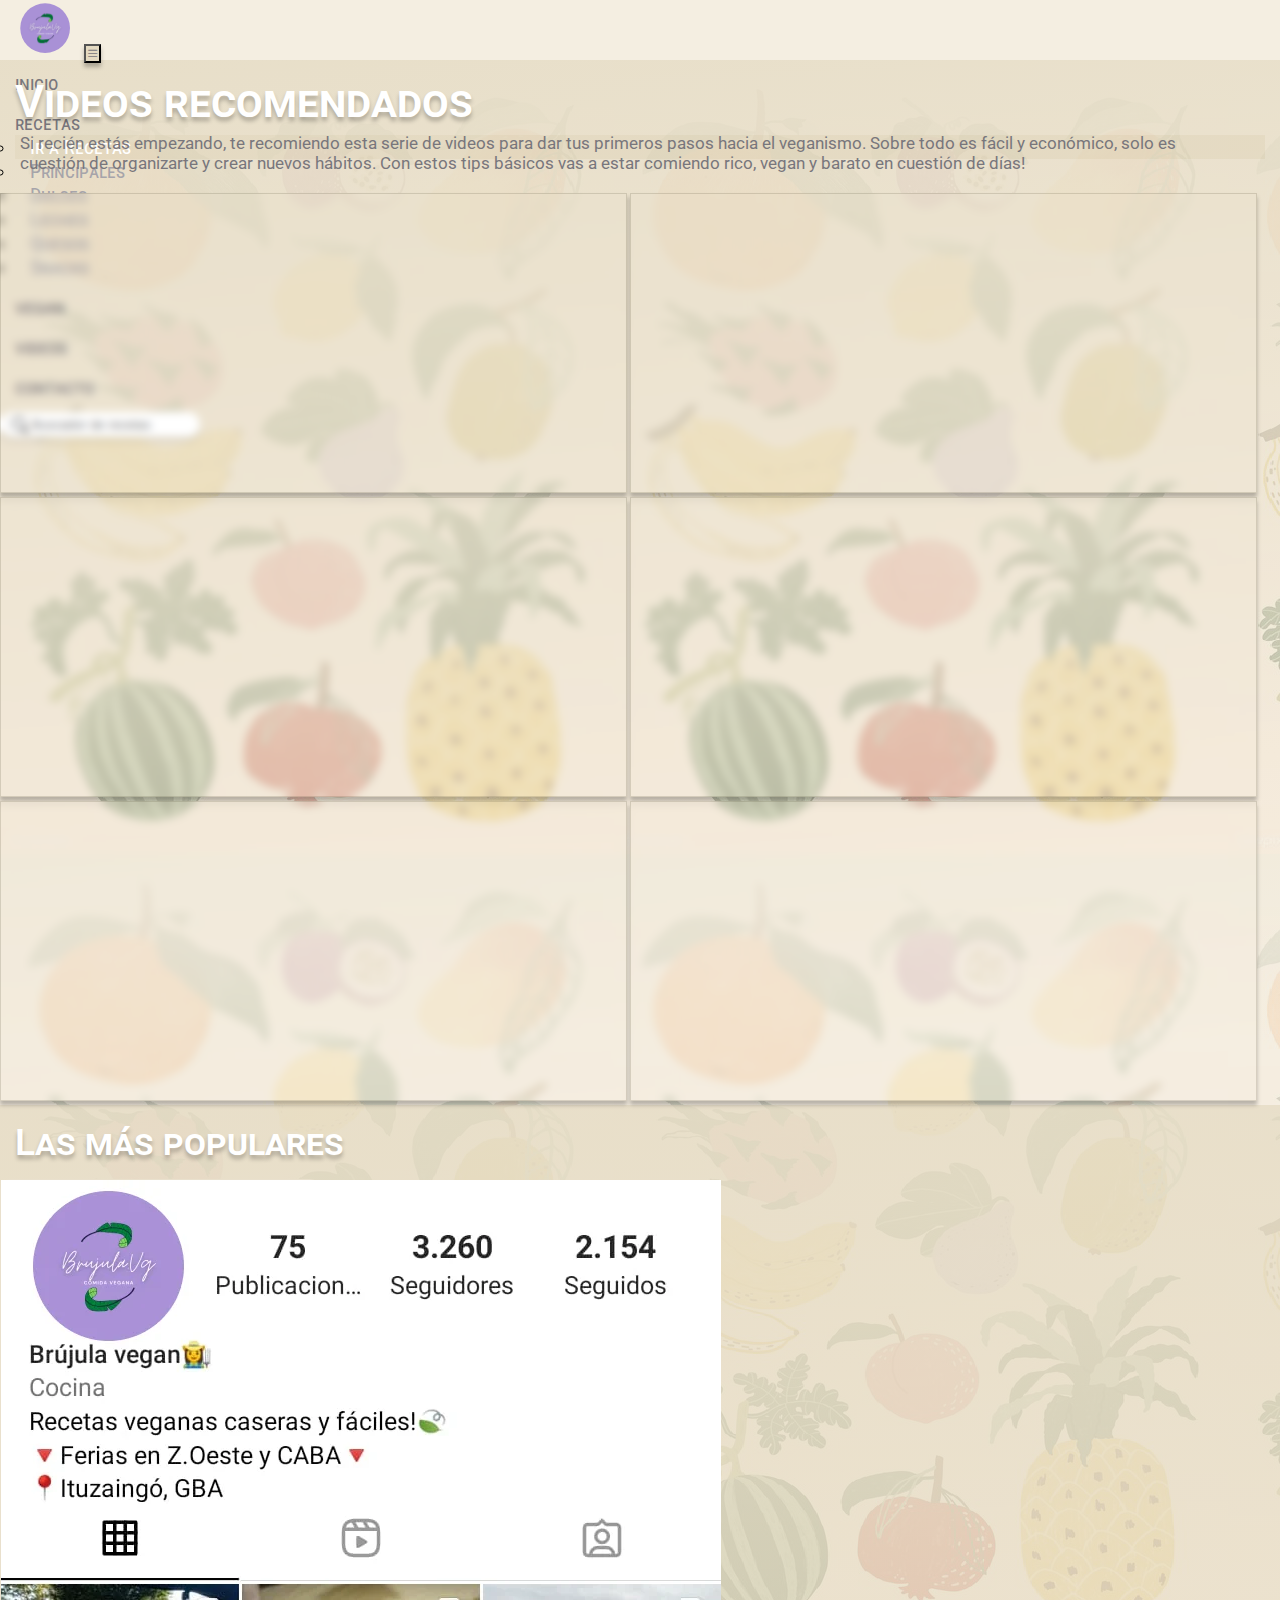
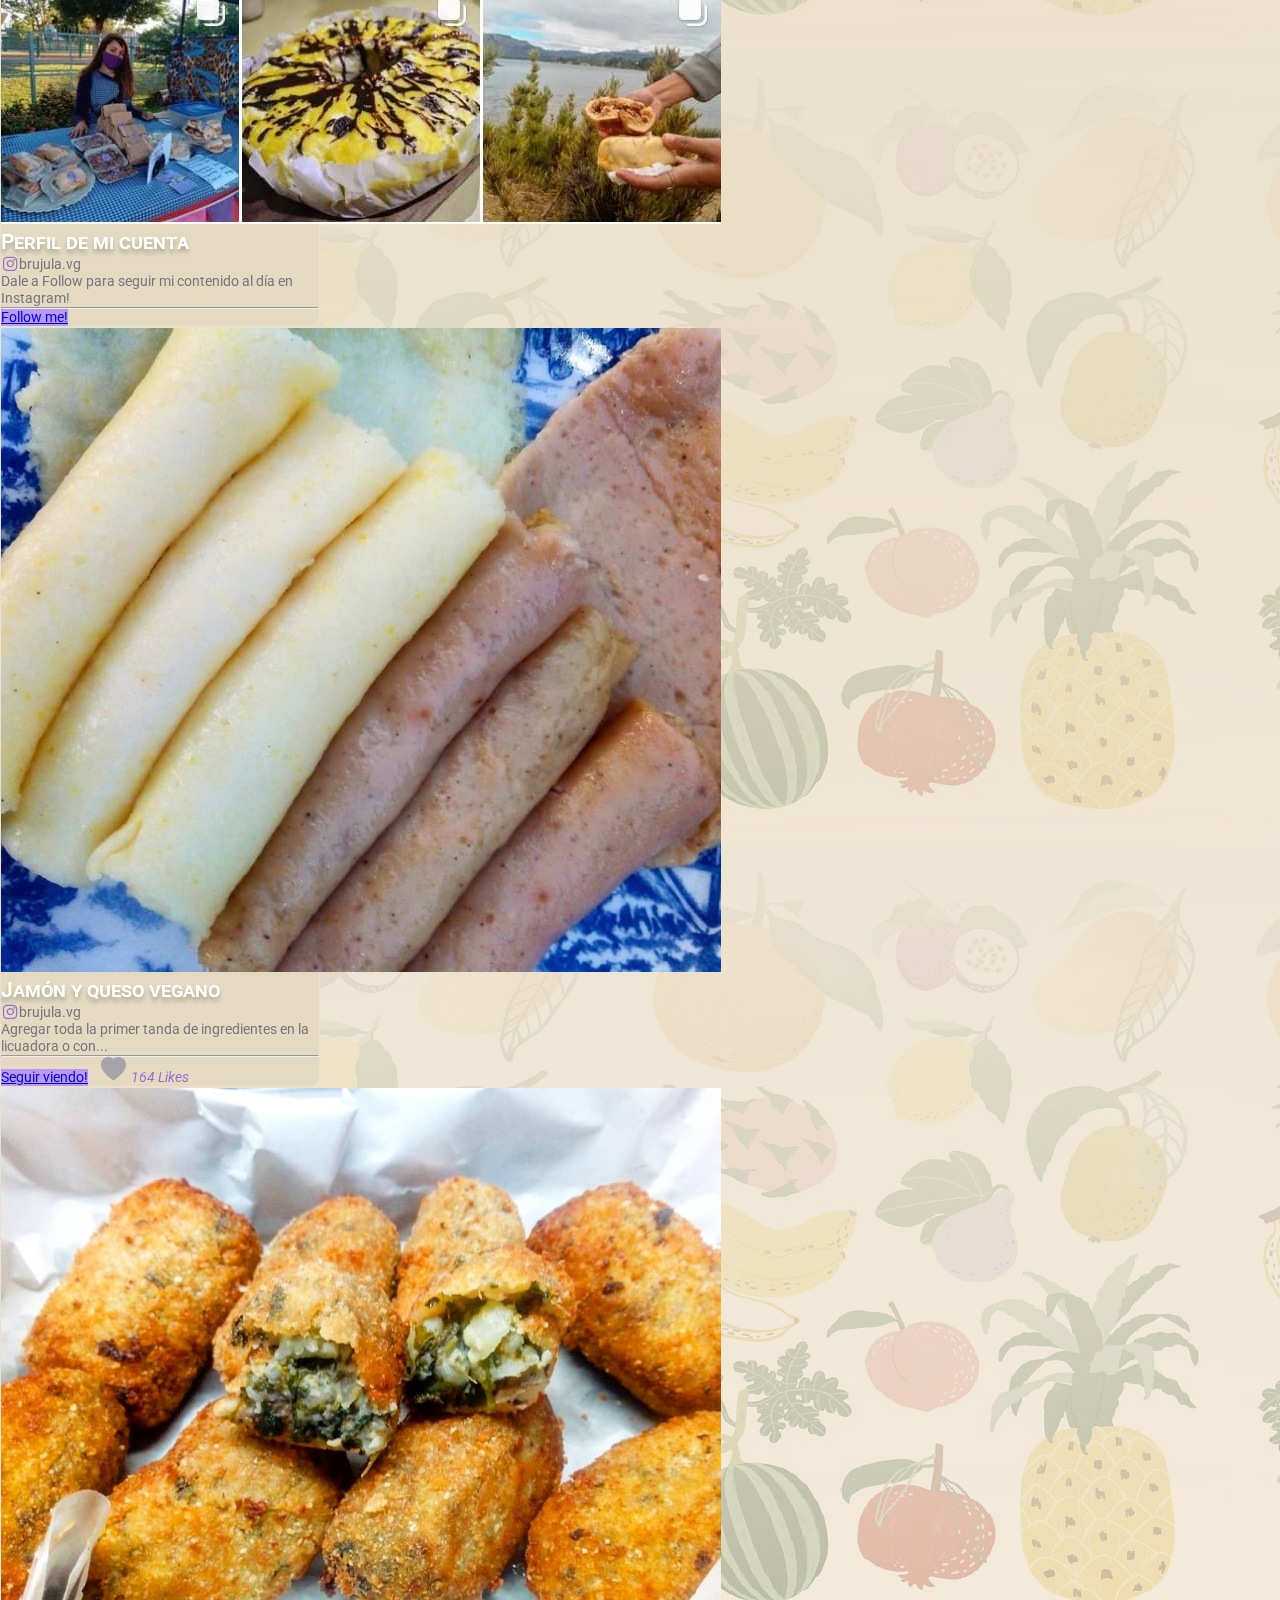
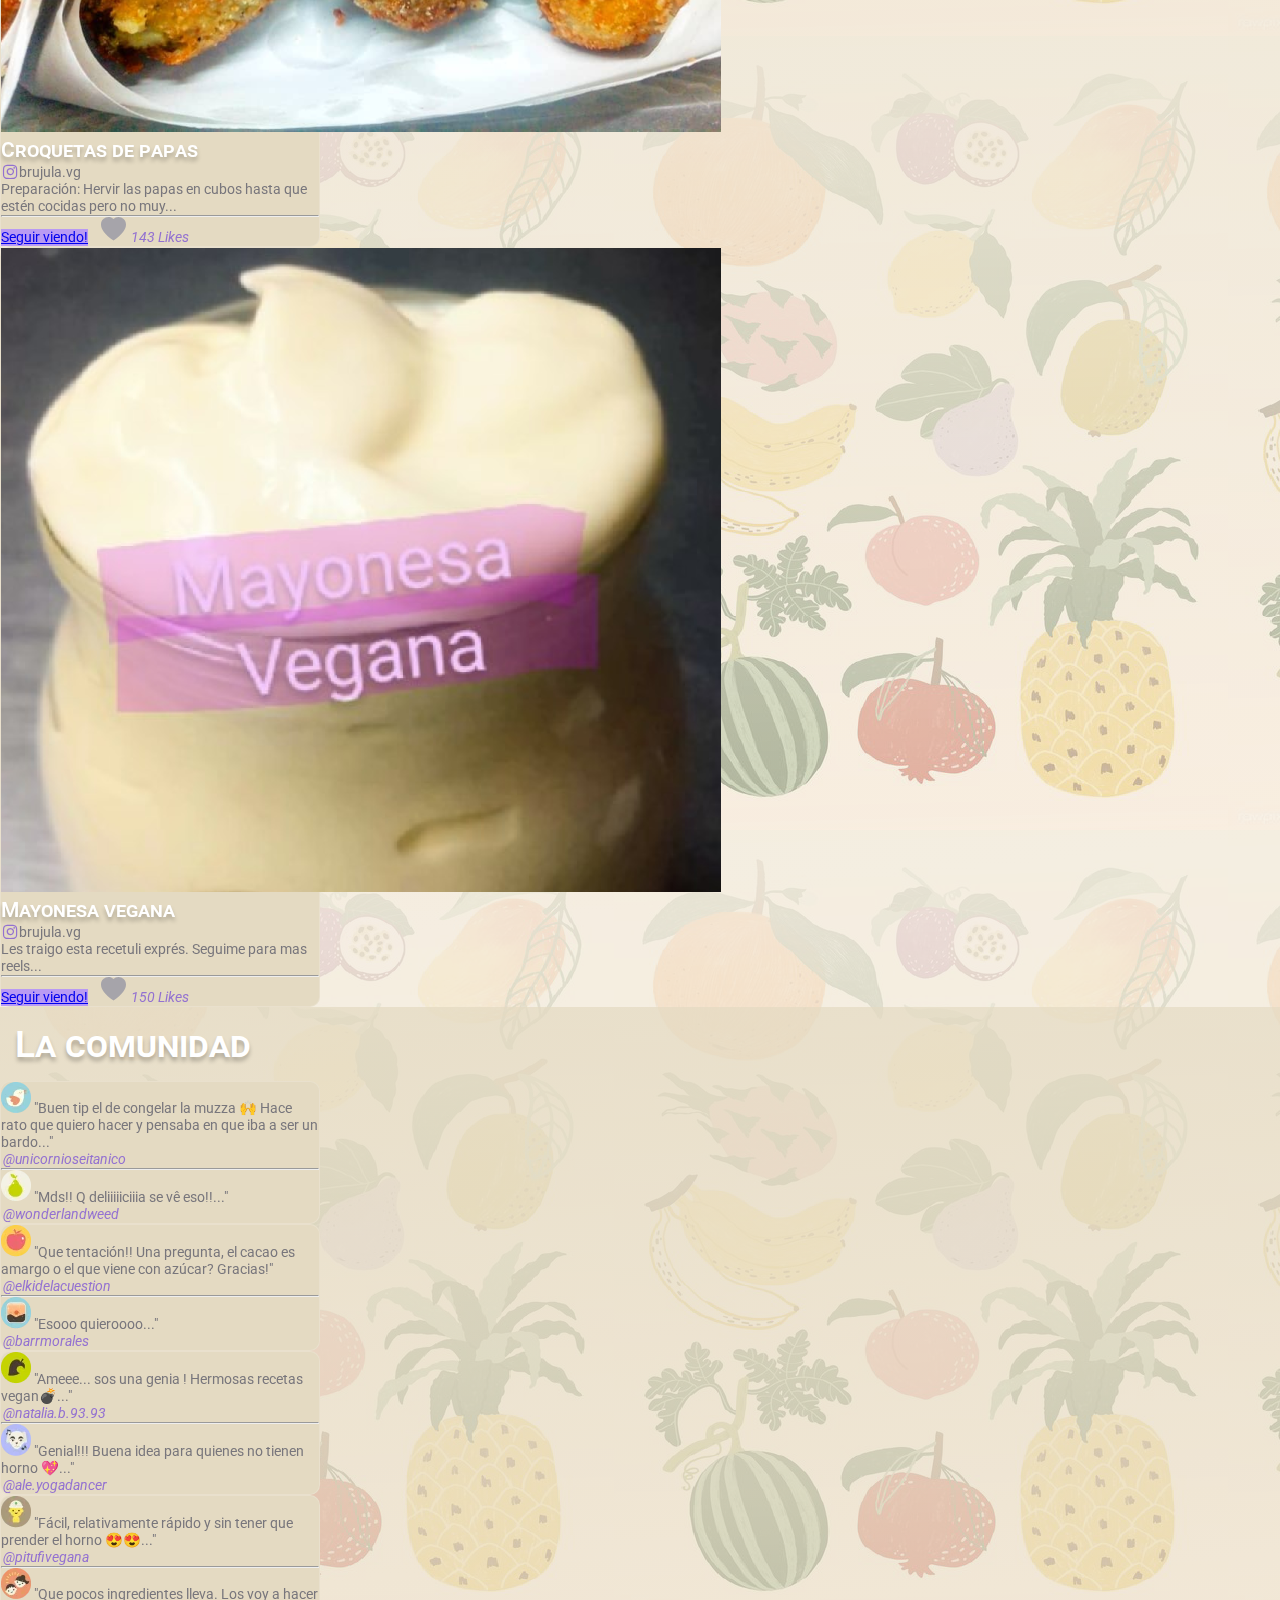
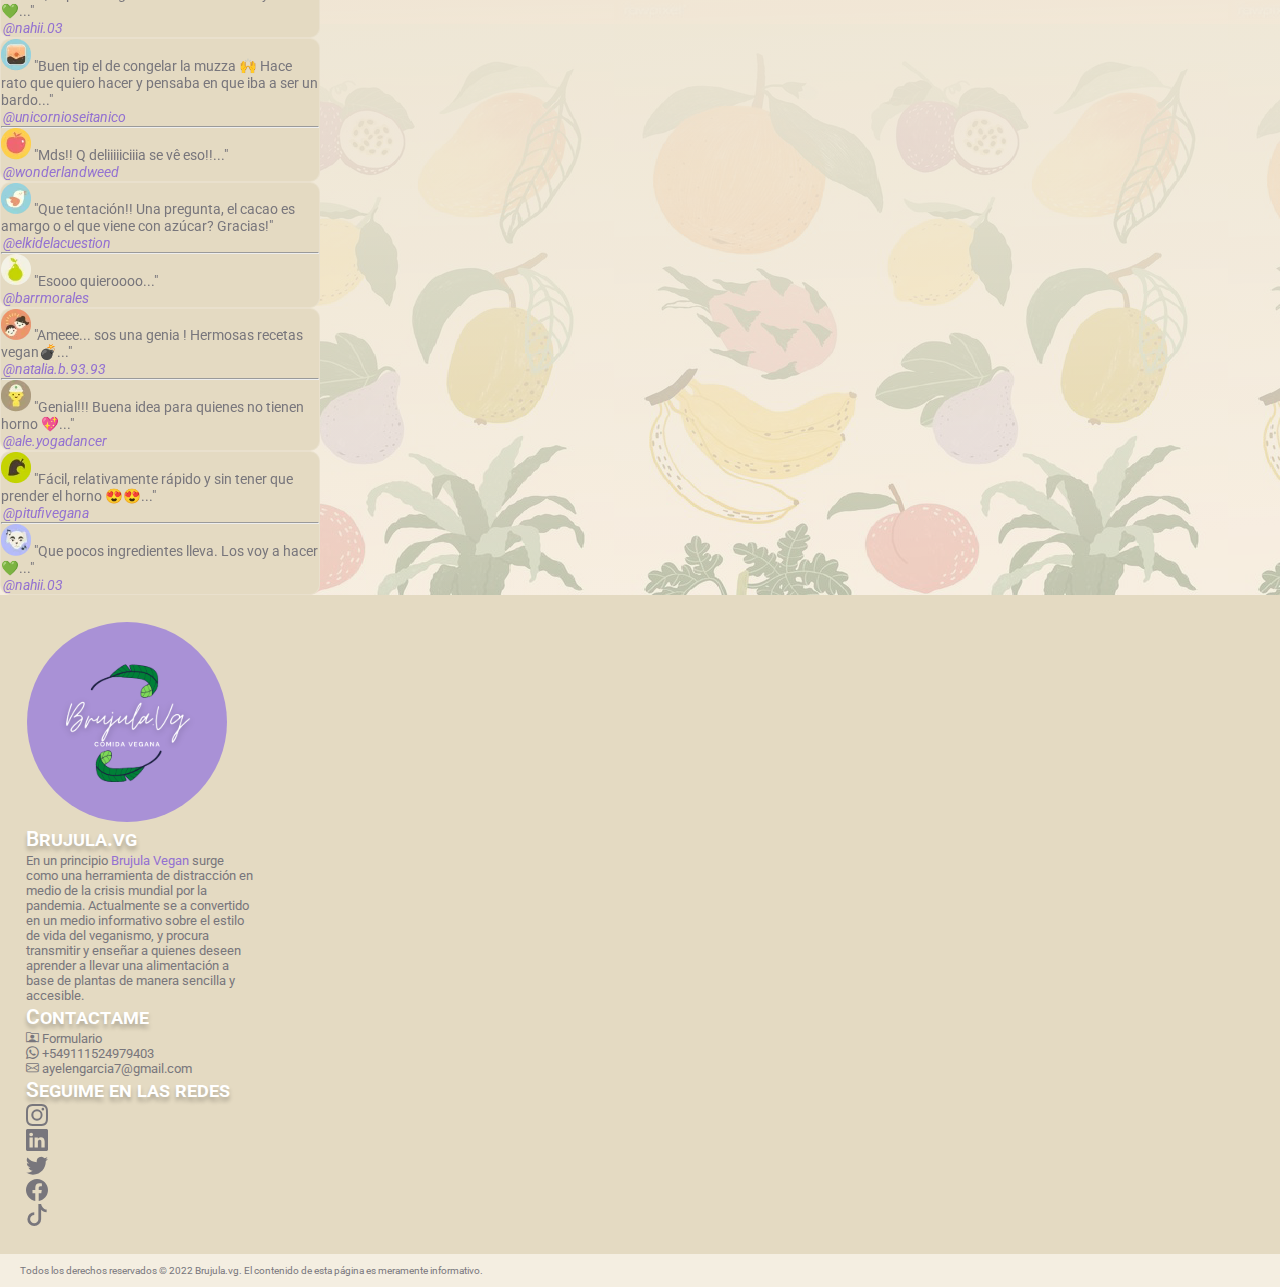
<file: pages/videos.html>
<!DOCTYPE html>
<html lang="es">

<head>
  <meta charset="UTF-8" />
  <meta http-equiv="X-UA-Compatible" content="IE=edge" />
  <meta name="viewport" content="width=device-width, initial-scale=1.0" />
  <link rel="preconnect" href="https://fonts.googleapis.com" />
  <link rel="preconnect" href="https://fonts.gstatic.com" />
  <meta name="theme-color" content="#a991d6">
  <link rel="shortcut icon" href="../assets/favicon.webp" />
  <meta name="description" content="Sección de videos informativos acerca de alimentación vegana.">
  <meta name="keywords" content="videos, tips, informacion, veganismo, alimentación">
  <meta name="robots" content="index, follow">
  <title>Videos 𝄀 Brujula Vegan</title>
  <!-- fonts -->
  <link href="https://fonts.googleapis.com/css2?family=Roboto+Condensed&display=swap" rel="stylesheet" />
  <link href="https://fonts.googleapis.com/css2?family=Roboto&display=swap" rel="stylesheet" />
  <link href="https://fonts.googleapis.com/css2?family=Roboto:wght@300;400&display=swap" rel="stylesheet" />
  <!-- boostrap -->
  <link href="https://cdn.jsdelivr.net/npm/bootstrap@5.0.2/dist/css/bootstrap.min.css" rel="stylesheet"
    integrity="sha384-EVSTQN3/azprG1Anm3QDgpJLIm9Nao0Yz1ztcQTwFspd3yD65VohhpuuCOmLASjC" crossorigin="anonymous" />
  <link rel="stylesheet" href="https://cdn.jsdelivr.net/npm/bootstrap-icons@1.9.1/font/bootstrap-icons.css" />
  <!-- animate -->
  <link rel="stylesheet" href="https://cdnjs.cloudflare.com/ajax/libs/animate.css/4.1.1/animate.min.css" />
  <!-- scroll -->
  <link href="https://unpkg.com/aos@2.3.1/dist/aos.css" rel="stylesheet">
  <!-- css -->
  <link rel="stylesheet" href="../css/estilos.css" />
  <!-- js -->
  <script defer src="/index.js"></script>
</head>

<body>
  <!-- HEADER -->
  <header>
    <nav class="navbar navbar-expand-lg">
      <div class="container-fluid">
        <!-- logo -->
        <a class="navbar-brand style-logo" href="#"><img src="../assets/Logomenu.svg" alt="Logo" /></a>
        <button class="navbar-toggler" type="button" data-bs-toggle="collapse" data-bs-target="#navbarSupportedContent"
          aria-controls="navbarSupportedContent" aria-expanded="false" aria-label="Toggle navigation">
          <span><i class="bi bi-list"></i></span>
        </button>
        <!-- navbar -->
        <div class="collapse navbar-collapse" id="navbarSupportedContent">
          <ul class="navbar-nav me-auto mb-2 mb-lg-0">
            <li class="nav-item d-flex align-items-center">
              <a href="../index.html">inicio</a>
            </li>
            <!-- Sub-Bar -->
            <li class="nav-item dropdown">
              <a class="dropdown-toggle d-flex align-items-center justify-content-start" role="button"
                data-bs-toggle="dropdown" aria-expanded="false">recetas</a>
              <ul class="dropdown-menu">
                <li id="menu-rece">
                  <a class="dropdown-item" href="../pages/recetas.html">Ir a Recetas</a>
                </li>
                <li>
                  <a class="dropdown-item" href="recetas.html#principales">Principales</a>
                </li>
                <li>
                  <a class="dropdown-item" href="recetas.html#dulces">Dulces</a>
                </li>
                <li>
                  <a class="dropdown-item" href="recetas.html#leches">Leches</a>
                </li>
                <li>
                  <a class="dropdown-item" href="recetas.html#quesos">Quesos</a>
                </li>
                <li>
                  <a class="dropdown-item" href="recetas.html#snacks">Snacks</a>
                </li>
              </ul>
            </li>
            <li class="nav-item d-flex align-items-center">
              <a href="../pages/govegan.html">vegan</a>
            </li>
            <li class="nav-item d-flex align-items-center">
              <a href="../pages/videos.html">videos</a>
            </li>
            <li class="nav-item d-flex align-items-center">
              <a href="../pages/contacto.html">contacto</a>
            </li>
          </ul>
          <form class="style-search col-3" role="search">
            <input class="buscador me-2" type="search" placeholder=" Buscador de recetas" aria-label="Search" />
            <svg xmlns="http://www.w3.org/2000/svg" width="16" height="16" fill="currentColor" class="bi bi-search"
              viewBox="0 0 16 16">
              <path
                d="M11.742 10.344a6.5 6.5 0 1 0-1.397 1.398h-.001c.03.04.062.078.098.115l3.85 3.85a1 1 0 0 0 1.415-1.414l-3.85-3.85a1.007 1.007 0 0 0-.115-.1zM12 6.5a5.5 5.5 0 1 1-11 0 5.5 5.5 0 0 1 11 0z" />
            </svg>
          </form>
        </div>
      </div>
    </nav>
  </header>

  <!-- MAIN -->
  <main>
    <div class="cont-main row container-fluid" id="main-4">

      <!-- seccion videos -->
      <div id="videos" class=" py-3 p-0">
        <!--intro -->
        <section
          class="intro-vd d-flex flex-column justify-content-end align-items-start  animate__animated animate__fadeInUp animate-6">
          <h1 class="style-h2">Videos recomendados</h1>
          <p>
            Si recién estás empezando, te recomiendo esta serie de videos para dar
            tus primeros pasos hacia el veganismo. Sobre todo es fácil y
            económico, solo es cuestión de organizarte y crear nuevos hábitos. Con
            estos tips básicos vas a estar comiendo rico, vegan y barato en
            cuestión de días!
          </p>
        </section>
        <!--Videos -->
        <section
          class="col-12 style-frames d-flex flex-row flex-wrap justify-content-center align-items-start gap-3 animate__animated animate__fadeInUp animate-7">
          <iframe class="style-all-frames" src="https://www.youtube.com/embed/BrA1UvnxbNA" title="YouTube video player"
            frameborder="0"
            allow="accelerometer; autoplay; clipboard-write; encrypted-media; gyroscope; picture-in-picture"
            allowfullscreen></iframe>

          <iframe class="style-all-frames" src="https://www.youtube.com/embed/dIomRJlpRig" title="YouTube video player"
            frameborder="0"
            allow="accelerometer; autoplay; clipboard-write; encrypted-media; gyroscope; picture-in-picture"
            allowfullscreen></iframe>

          <iframe class="style-all-frames" src="https://www.youtube.com/embed/iBgViAI9E2E" title="YouTube video player"
            frameborder="0"
            allow="accelerometer; autoplay; clipboard-write; encrypted-media; gyroscope; picture-in-picture"
            allowfullscreen></iframe>

          <iframe class="style-all-frames" src="https://www.youtube.com/embed/w0JwmMfRG7o" title="YouTube video player"
            frameborder="0"
            allow="accelerometer; autoplay; clipboard-write; encrypted-media; gyroscope; picture-in-picture"
            allowfullscreen></iframe>

          <iframe class="style-all-frames" src="https://www.youtube.com/embed/caIojdZGe_c" title="YouTube video player"
            frameborder="0"
            allow="accelerometer; autoplay; clipboard-write; encrypted-media; gyroscope; picture-in-picture"
            allowfullscreen></iframe>

          <iframe class="style-all-frames" src="https://www.youtube.com/embed/_LIoTsutyK4" title="YouTube video player"
            frameborder="0"
            allow="accelerometer; autoplay; clipboard-write; encrypted-media; gyroscope; picture-in-picture"
            allowfullscreen></iframe>
        </section>
      </div>

      <!-- seccion tarjetas -->
      <div id="cards" class="col-12 py-3 p-0">
        <!--titulo -->
        <section class="intro-vd animate__animated animate__fadeInUp animate-7">
          <h2 class="style-h2">Las más populares</h2>
        </section>
        <!-- tarjetas -->
        <section id="tarjetas-ig"
          class=" animate__animated animate__fadeInUp animate-7 d-flex flex-row flex-wrap justify-content-evenly py-3 gap-2">
          <div class="card" style="width: 20rem;">
            <img src="../assets/Perfil-ig.webp" class="card-img-top" alt="Perfil instagram">
            <div class="card-body">
              <h4 class="card-title style-h4">Perfil de mi cuenta</h4>
              <p><span><i class="bi bi-instagram"></i>brujula.vg</span></p>
              <p class="card-text">Dale a Follow para seguir mi contenido al día en Instagram!</p>
              <hr>
              <a href="https://www.instagram.com/brujula.vegan/" target="_blank" class="btn btn-primary">Follow me!</a>
            </div>
          </div>

          <div class=" card" style="width: 20rem;">
            <img src="../assets/JamonyQueso.webp" class="card-img-top" alt="Perfil instagram">
            <div class="card-body">
              <h4 class="card-title style-h4">Jamón y queso vegano</h4>
              <p><span><i class="bi bi-instagram"></i>brujula.vg</span></p>
              <p class="card-text">Agregar toda la primer tanda de ingredientes en la licuadora o con...</p>
              <hr>
              <a href="https://www.instagram.com/p/CGxh_ujgoqs/" target="_blank" class="btn btn-primary">Seguir
                viendo!</a>
              <button type="button" class="corazon">
                <svg xmlns="http://www.w3.org/2000/svg" width="25" height="25" fill="currentColor"
                  class="bi bi-heart-fill" viewBox="0 0 16 16">
                  <path fill-rule="evenodd"
                    d="M8 1.314C12.438-3.248 23.534 4.735 8 15-7.534 4.736 3.562-3.248 8 1.314z" />
                </svg>
              </button> <i> 164 Likes</i>
            </div>
          </div>

          <div class="card" style="width:  20rem;">
            <img src="../assets/Croquetas.webp" class="card-img-top" alt="Perfil instagram">
            <div class="card-body">
              <h4 class="card-title style-h4">Croquetas de papas</h4>
              <p><span><i class="bi bi-instagram"></i>brujula.vg</span></p>
              <p class="card-text">Preparación: Hervir las papas en cubos hasta que estén cocidas pero no muy...</p>
              <hr>
              <a href="https://www.instagram.com/p/CGF4EhfAfQn/" target="_blank" class="btn btn-primary">Seguir
                viendo!</a>
              <button type="button" class="corazon">
                <svg xmlns="http://www.w3.org/2000/svg" width="25" height="25" fill="currentColor"
                  class="bi bi-heart-fill" viewBox="0 0 16 16">
                  <path fill-rule="evenodd"
                    d="M8 1.314C12.438-3.248 23.534 4.735 8 15-7.534 4.736 3.562-3.248 8 1.314z" />
                </svg>
              </button> <i> 143 Likes</i>
            </div>
          </div>

          <div class="card" style="width:  20rem;">
            <img src="../assets/Mayonesa.webp" class="card-img-top" alt="Perfil instagram">
            <div class="card-body">
              <h4 class="card-title style-h4">Mayonesa vegana</h4>
              <p><span><i class="bi bi-instagram"></i>brujula.vg</span></p>
              <p class="card-text"> Les traigo esta recetuli exprés. Seguime para mas reels...</p>
              <hr>
              <a href="https://www.instagram.com/reel/CU0eUWIgppE/" target="_blank" class="btn btn-primary">Seguir
                viendo!</a>
              <button type="button" class="corazon">
                <svg xmlns="http://www.w3.org/2000/svg" width="25" height="25" fill="currentColor"
                  class="bi bi-heart-fill" viewBox="0 0 16 16">
                  <path fill-rule="evenodd"
                    d="M8 1.314C12.438-3.248 23.534 4.735 8 15-7.534 4.736 3.562-3.248 8 1.314z" />
                </svg>
              </button> <i> 150 Likes</i>
            </div>
          </div>
        </section>
      </div>

      <!-- seccion comentarios -->
      <div id="comentarios" class="col py-3 p-0">
        <!-- titulo-->
        <section class="intro-vd animate__animated animate__fadeInUp animate-7">
          <h2 class="style-h2">La comunidad</h2>
        </section>
        <!-- comentarios -->
        <section id="comentarios-ig"
          class="animate__animated animate__fadeInUp animate-7 d-flex flex-row flex-wrap justify-content-evenly py-3 gap-2">
          <div class="card" style="width: 20rem;">
            <div class="card-body">
              <p class="card-text">
                <img src="../assets/user1.webp" alt="user">
                "Buen tip el de congelar la muzza 🙌 Hace rato que quiero hacer y pensaba en que
                iba a ser un bardo..." </i></p>
              <p><i>@unicornioseitanico</i></p>
              <hr>
              <p class="card-text">
                <img src="../assets/user2.webp" alt="user">
                "Mds!! Q deliiiiiciiia se vê eso!!..." </i></p>
              <p><i>@wonderlandweed</i></p>
            </div>
          </div>

          <div class="card" style="width: 20rem;">
            <div class="card-body">
              <p class="card-text">
                <img src="../assets/user3.webp" alt="user">
                "Que tentación!! Una pregunta, el cacao es amargo o el que
                viene con azúcar? Gracias!" </i></p>
              <p><i>@elkidelacuestion</i></p>
              <hr>
              <p class="card-text">
                <img src="../assets/user4.webp" alt="user">
                "Esooo quieroooo..." </i></p>
              <p><i>@barrmorales</i></p>
            </div>
          </div>

          <div class="card" style="width: 20rem;">
            <div class="card-body">
              <p class="card-text">
                <img src="../assets/user5.webp" alt="user">
                "Ameee... sos una genia ! Hermosas recetas vegan💣..." </i>
              </p>
              <p><i>@natalia.b.93.93</i></p>
              <hr>
              <p class="card-text">
                <img src="../assets/user6.webp" alt="user">
                "Genial!!! Buena idea para quienes no tienen horno 💖..."
                </i></p>
              <p><i>@ale.yogadancer</i></p>
            </div>
          </div>

          <div class="card" style="width: 20rem;">
            <div class="card-body">
              <p class="card-text">
                <img src="../assets/user7.webp" alt="user">
                "Fácil, relativamente rápido y sin tener que prender el horno 😍😍..." </i></p>
              <p><i>@pitufivegana</i></p>
              <hr>
              <p class="card-text">
                <img src="../assets/user8.webp" alt="user">
                "Que pocos ingredientes lleva. Los voy a hacer 💚..." </i>
              </p>
              <p><i>@nahii.03</i></p>
            </div>
          </div>

          <div class="card" style="width: 20rem;">
            <div class="card-body">
              <p class="card-text">
                <img src="../assets/user4.webp" alt="user">
                "Buen tip el de congelar la muzza 🙌 Hace rato que quiero hacer y pensaba en que
                iba a ser un bardo..." </i></p>
              <p><i>@unicornioseitanico</i></p>
              <hr>
              <p class="card-text">
                <img src="../assets/user3.webp" alt="user">
                "Mds!! Q deliiiiiciiia se vê eso!!..." </i></p>
              <p><i>@wonderlandweed</i></p>
            </div>
          </div>

          <div class="card" style="width: 20rem;">
            <div class="card-body">
              <p class="card-text">
                <img src="../assets/user1.webp" alt="user">
                "Que tentación!! Una pregunta, el cacao es amargo o el que
                viene con azúcar? Gracias!" </i></p>
              <p><i>@elkidelacuestion</i></p>
              <hr>
              <p class="card-text">
                <img src="../assets/user2.webp" alt="user">
                "Esooo quieroooo..." </i></p>
              <p><i>@barrmorales</i></p>
            </div>
          </div>

          <div class="card" style="width: 20rem;">
            <div class="card-body">
              <p class="card-text">
                <img src="../assets/user8.webp" alt="user">
                "Ameee... sos una genia ! Hermosas recetas vegan💣..." </i>
              </p>
              <p><i>@natalia.b.93.93</i></p>
              <hr>
              <p class="card-text">
                <img src="../assets/user7.webp" alt="user">
                "Genial!!! Buena idea para quienes no tienen horno 💖..."
                </i></p>
              <p><i>@ale.yogadancer</i></p>
            </div>
          </div>

          <div class="card" style="width: 20rem;">
            <div class="card-body">
              <p class="card-text">
                <img src="../assets/user5.webp" alt="user">
                "Fácil, relativamente rápido y sin tener que prender el horno 😍😍..." </i></p>
              <p><i>@pitufivegana</i></p>
              <hr>
              <p class="card-text">
                <img src="../assets/user6.webp" alt="user">
                "Que pocos ingredientes lleva. Los voy a hacer 💚..." </i>
              </p>
              <p><i>@nahii.03</i></p>
            </div>
          </div>
          </div>
        </section>
      </div>

    </div>
  </main>

  <!-- FOOTER -->
  <footer class="row d-flex align-items-stretch container-fluid">
    <div class="row d-flex align-items-start container-fluid footer">
      <!-- logo -->
      <div class="col-12 col-sm-6 col-lg-3 footer-col">
        <img src="../assets/Logomenu.svg" alt="Logo">
      </div>
      <!-- info -->
      <div class="col-12 col-sm-6 col-lg-3 footer-col">
        <h4 class="style-h4 d-flex">Brujula.vg</h4>
        <p> En un principio <span>Brujula Vegan</span> surge como una herramienta de distracción en medio de la crisis
          mundial por la pandemia. Actualmente se a convertido en un medio informativo sobre el estilo de vida del
          veganismo, y procura transmitir y enseñar a quienes deseen aprender a llevar una alimentación a base de
          plantas de manera sencilla y accesible.</p>
      </div>
      <!-- contacto -->
      <div class=" col-12 col-sm-6 col-lg-3 footer-col">
        <h4 class="style-h4">Contactame</h4>
        <ul>
          <li><a href="../pages/contacto.html"><i class="bi bi-person-rolodex"></i> Formulario</a></li>
          <li><a href="https://wa.me/5491124979403" target="_blank">
              <i class="bi bi-whatsapp"></i> +549111524979403</a></li>
          <li><a href="https://mail.google.com/"><i class="bi bi-envelope"></i> ayelengarcia7@gmail.com</a></li>
        </ul>
      </div>
      <!-- redes -->
      <div class=" col-12 col-sm-6 col-lg-3 footer-col">
        <h4 class="style-h4">Seguime en las redes</h4>
        <ul class="d-flex">
          <li><a href="https://www.instagram.com/brujula.vegan/" target="_blank"><svg xmlns="http://www.w3.org/2000/svg"
                width="22" height="22" fill="currentColor" class="bi bi-instagram m-2" viewBox="0 0 16 16">
                <path
                  d="M8 0C5.829 0 5.556.01 4.703.048 3.85.088 3.269.222 2.76.42a3.917 3.917 0 0 0-1.417.923A3.927 3.927 0 0 0 .42 2.76C.222 3.268.087 3.85.048 4.7.01 5.555 0 5.827 0 8.001c0 2.172.01 2.444.048 3.297.04.852.174 1.433.372 1.942.205.526.478.972.923 1.417.444.445.89.719 1.416.923.51.198 1.09.333 1.942.372C5.555 15.99 5.827 16 8 16s2.444-.01 3.298-.048c.851-.04 1.434-.174 1.943-.372a3.916 3.916 0 0 0 1.416-.923c.445-.445.718-.891.923-1.417.197-.509.332-1.09.372-1.942C15.99 10.445 16 10.173 16 8s-.01-2.445-.048-3.299c-.04-.851-.175-1.433-.372-1.941a3.926 3.926 0 0 0-.923-1.417A3.911 3.911 0 0 0 13.24.42c-.51-.198-1.092-.333-1.943-.372C10.443.01 10.172 0 7.998 0h.003zm-.717 1.442h.718c2.136 0 2.389.007 3.232.046.78.035 1.204.166 1.486.275.373.145.64.319.92.599.28.28.453.546.598.92.11.281.24.705.275 1.485.039.843.047 1.096.047 3.231s-.008 2.389-.047 3.232c-.035.78-.166 1.203-.275 1.485a2.47 2.47 0 0 1-.599.919c-.28.28-.546.453-.92.598-.28.11-.704.24-1.485.276-.843.038-1.096.047-3.232.047s-2.39-.009-3.233-.047c-.78-.036-1.203-.166-1.485-.276a2.478 2.478 0 0 1-.92-.598 2.48 2.48 0 0 1-.6-.92c-.109-.281-.24-.705-.275-1.485-.038-.843-.046-1.096-.046-3.233 0-2.136.008-2.388.046-3.231.036-.78.166-1.204.276-1.486.145-.373.319-.64.599-.92.28-.28.546-.453.92-.598.282-.11.705-.24 1.485-.276.738-.034 1.024-.044 2.515-.045v.002zm4.988 1.328a.96.96 0 1 0 0 1.92.96.96 0 0 0 0-1.92zm-4.27 1.122a4.109 4.109 0 1 0 0 8.217 4.109 4.109 0 0 0 0-8.217zm0 1.441a2.667 2.667 0 1 1 0 5.334 2.667 2.667 0 0 1 0-5.334z" />
              </svg></a></li>
          <li><a href="https://www.linkedin.com/in/ayelen-garc%C3%ADa-595457232/" target="_blank"><svg
                xmlns="http://www.w3.org/2000/svg" width="22" height="22" fill="currentColor" class="bi bi-linkedin m-2"
                viewBox="0 0 16 16">
                <path
                  d="M0 1.146C0 .513.526 0 1.175 0h13.65C15.474 0 16 .513 16 1.146v13.708c0 .633-.526 1.146-1.175 1.146H1.175C.526 16 0 15.487 0 14.854V1.146zm4.943 12.248V6.169H2.542v7.225h2.401zm-1.2-8.212c.837 0 1.358-.554 1.358-1.248-.015-.709-.52-1.248-1.342-1.248-.822 0-1.359.54-1.359 1.248 0 .694.521 1.248 1.327 1.248h.016zm4.908 8.212V9.359c0-.216.016-.432.08-.586.173-.431.568-.878 1.232-.878.869 0 1.216.662 1.216 1.634v3.865h2.401V9.25c0-2.22-1.184-3.252-2.764-3.252-1.274 0-1.845.7-2.165 1.193v.025h-.016a5.54 5.54 0 0 1 .016-.025V6.169h-2.4c.03.678 0 7.225 0 7.225h2.4z" />
              </svg></a></li>
          <li><a href="https://twitter.com/gigi_aye" target="_blank"><svg xmlns="http://www.w3.org/2000/svg" width="22"
                height="22" fill="currentColor" class="bi bi-twitter m-2" viewBox="0 0 16 16">
                <path
                  d="M5.026 15c6.038 0 9.341-5.003 9.341-9.334 0-.14 0-.282-.006-.422A6.685 6.685 0 0 0 16 3.542a6.658 6.658 0 0 1-1.889.518 3.301 3.301 0 0 0 1.447-1.817 6.533 6.533 0 0 1-2.087.793A3.286 3.286 0 0 0 7.875 6.03a9.325 9.325 0 0 1-6.767-3.429 3.289 3.289 0 0 0 1.018 4.382A3.323 3.323 0 0 1 .64 6.575v.045a3.288 3.288 0 0 0 2.632 3.218 3.203 3.203 0 0 1-.865.115 3.23 3.23 0 0 1-.614-.057 3.283 3.283 0 0 0 3.067 2.277A6.588 6.588 0 0 1 .78 13.58a6.32 6.32 0 0 1-.78-.045A9.344 9.344 0 0 0 5.026 15z" />
              </svg></a></li>
          <li><a href="recetas.html"><svg xmlns="http://www.w3.org/2000/svg" width="22" height="22" fill="currentColor"
                class="bi bi-facebook m-2" viewBox="0 0 16 16">
                <path
                  d="M16 8.049c0-4.446-3.582-8.05-8-8.05C3.58 0-.002 3.603-.002 8.05c0 4.017 2.926 7.347 6.75 7.951v-5.625h-2.03V8.05H6.75V6.275c0-2.017 1.195-3.131 3.022-3.131.876 0 1.791.157 1.791.157v1.98h-1.009c-.993 0-1.303.621-1.303 1.258v1.51h2.218l-.354 2.326H9.25V16c3.824-.604 6.75-3.934 6.75-7.951z" />
              </svg></a></li>
          <li><a href="recetas.html"><svg xmlns="http://www.w3.org/2000/svg" width="22" height="22" fill="currentColor"
                class="bi bi-tiktok m-2" viewBox="0 0 16 16">
                <path
                  d="M9 0h1.98c.144.715.54 1.617 1.235 2.512C12.895 3.389 13.797 4 15 4v2c-1.753 0-3.07-.814-4-1.829V11a5 5 0 1 1-5-5v2a3 3 0 1 0 3 3V0Z" />
              </svg></a></li>
        </ul>
      </div>
    </div>
    <!-- copy -->
    <div class="row container-fluid copy">Todos los derechos reservados &copy; 2022 Brujula.vg. El contenido de esta
      página es meramente informativo. </div>
  </footer>

  <!-- Boostrap -->
  <script src="https://cdn.jsdelivr.net/npm/bootstrap@5.2.1/dist/js/bootstrap.bundle.min.js"
    integrity="sha384-u1OknCvxWvY5kfmNBILK2hRnQC3Pr17a+RTT6rIHI7NnikvbZlHgTPOOmMi466C8" crossorigin="anonymous">
  </script>

</body>

</html>
</file>
<file: css/estilos.css>
.animate1 {
  -webkit-animation-delay: 0s;
          animation-delay: 0s;
}

.animate2 {
  -webkit-animation-delay: 1s;
          animation-delay: 1s;
}

.animate3 {
  -webkit-animation-delay: 1.3s;
          animation-delay: 1.3s;
}

.animate4 {
  -webkit-animation-delay: 1.6s;
          animation-delay: 1.6s;
}

.animate5 {
  -webkit-animation-delay: 2s;
          animation-delay: 2s;
}

.img-rece1 {
  background-image: url(../assets/Pan-Relleno.webp);
}

.img-rece2 {
  background-image: url(../assets/Tortilla.webp);
}

.img-rece3 {
  background-image: url(../assets/Nuggets1.webp);
}

.img-rece4 {
  background-image: url(../assets/Muffines.webp);
}

.img-rece5 {
  background-image: url(../assets/Medialunas.webp);
}

.img-rece6 {
  background-image: url(../assets/recebudin.webp);
}

.img-rece7 {
  background-image: url(../assets/Lecheavena.webp);
}

.img-rece8 {
  background-image: url(../assets/Lechemani.webp);
}

.img-rece9 {
  background-image: url(../assets/lechesoja.webp);
}

.img-rece10 {
  background-image: url(../assets/quesopapa.webp);
}

.img-rece11 {
  background-image: url(../assets/quesogirasol.webp);
}

.img-rece12 {
  background-image: url(../assets/rawmesan.webp);
}

.img-rece13 {
  background-image: url(../assets/snacks_.webp);
}

.img-rece14 {
  background-image: url(../assets/bizcochitos.webp);
}

.img-rece15 {
  background-image: url(../assets/chipas.webp);
}

.cuadro-gris {
  background-image: url(../assets/Cuadro-gris.webp);
}

.destacada-1 {
  background-image: url(../assets/Destacada1_1.webp);
}

.destacada-2 {
  background-image: url(../assets/Destacada2_1.webp);
}

.destacada-3 {
  background-image: url(../assets/Destacada3_1.webp);
}

.carousel-principales {
  background-image: url(../assets/Principales.webp);
}

.carousel-dulces {
  background-image: url(../assets/Dulces.webp);
}

.carousel-leches {
  background-image: url(../assets/Leches.webp);
}

.carousel-quesos {
  background-image: url(../assets/Quesos.webp);
}

.carousel-snacks {
  background-image: url(../assets/Snacks.webp);
}

.style-h1 {
  font-family: "Roboto";
  font-variant: small-caps;
  font-style: normal;
  text-shadow: 0px 4px 4px rgba(0, 0, 0, 0.25);
  text-transform: uppercase;
  font-weight: 1000;
  font-size: 3rem;
  color: #ffffff;
  text-shadow: -3px 3px 4px rgba(0, 0, 0, 0.75);
}

.style-h2 {
  font-family: "Roboto";
  font-variant: small-caps;
  font-style: normal;
  text-shadow: 0px 4px 4px rgba(0, 0, 0, 0.25);
  font-weight: 579;
  font-size: 2.6em;
  color: #9371d1;
}

.style-h3 {
  font-family: "Roboto Condensed";
  font-weight: 400;
  font-style: normal;
  text-decoration: none;
  font-variant: small-caps;
  color: #ffffff;
  font-size: 1.2rem;
  font-weight: 500px;
  -webkit-backdrop-filter: blur(4px);
          backdrop-filter: blur(4px);
  background: rgba(71, 71, 71, 0.25);
  -webkit-box-shadow: 0 8px 32px 0 rgba(31, 38, 135, 0.37);
          box-shadow: 0 8px 32px 0 rgba(31, 38, 135, 0.37);
}

.style-h3--inicio {
  font-family: "Roboto Condensed";
  font-weight: 400;
  font-style: normal;
  text-decoration: none;
  font-variant: small-caps;
  color: #ffffff;
  font-size: 1.8rem;
}

.style-h4 {
  font-family: "Roboto";
  font-variant: small-caps;
  font-style: normal;
  text-shadow: 0px 4px 4px rgba(0, 0, 0, 0.25);
  font-weight: 550;
  font-size: 1.3rem;
  line-height: 28px;
  color: #ffffff;
  text-shadow: none;
}

* {
  margin: 0;
  padding: 0;
  -webkit-box-sizing: border-box;
          box-sizing: border-box;
}

.row,
.col,
.d-flex,
.navbar,
.accordion-body,
.container-fluid,
#accordionExample {
  margin: 0px;
  padding: 0px;
}

body {
  width: 100vw;
  height: 100vh;
  font-family: roboto;
  background-color: #f4eee1;
  overflow-x: hidden;
}

header {
  height: 60px;
  width: 100vw;
}
header .navbar {
  background-color: #f4eee1;
  z-index: 1;
}
header .navbar .navbar-toggler {
  height: auto;
  width: auto;
  margin-right: 20px;
  background-color: #e4dac2;
  color: #78767c;
  -webkit-box-shadow: 0px 4px 4px rgba(0, 0, 0, 0.25);
          box-shadow: 0px 4px 4px rgba(0, 0, 0, 0.25);
}
header .navbar .navbar-toggler:hover {
  background: linear-gradient(173.58deg, #e4dac2 -27.35%, rgba(217, 217, 217, 0) 94.95%);
  background-color: #f4eee1;
  border: none;
}
header .navbar #navbarSupportedContent {
  width: auto;
}
header .navbar #navbarSupportedContent ul .nav-item {
  width: auto;
  padding: 8px 15px;
  border-radius: 3px;
}
header .navbar #navbarSupportedContent ul .nav-item:hover {
  -webkit-transition: 0.5s;
  transition: 0.5s;
  background-color: #e4dac2;
}
header .navbar #navbarSupportedContent ul .nav-item a {
  font-family: "Roboto Condensed";
  font-weight: 400;
  font-style: normal;
  text-decoration: none;
  font-variant: small-caps;
  color: #ffffff;
  font-size: 1.25rem;
  color: #78767c;
}
header .navbar #navbarSupportedContent ul .nav-item a i {
  padding-right: 3px;
}
header .navbar #navbarSupportedContent ul .nav-item ul {
  width: auto;
  background-color: #f4eee1;
  padding: 0;
  margin: 0;
}
header .navbar #navbarSupportedContent ul .nav-item ul #menu-rece {
  background: #e4dac2;
  border-bottom: none;
}
header .navbar #navbarSupportedContent ul .nav-item ul #menu-rece a {
  width: 30%;
  color: #ffffff;
}
header .navbar #navbarSupportedContent ul .nav-item ul #menu-rece a:hover {
  -webkit-transition: 0.8s;
  transition: 0.8s;
  background: #e4dac2;
  color: #78767c;
}
header .navbar #navbarSupportedContent ul .nav-item ul li a {
  width: 30%;
  color: #a6a4aa;
  padding: 15px 1px 15px 15px;
}
header .navbar #navbarSupportedContent ul .nav-item ul li a:hover {
  -webkit-transition: 0.8s;
  transition: 0.8s;
  width: 100%;
  background: linear-gradient(173.58deg, #e4dac2 -27.35%, rgba(217, 217, 217, 0) 94.95%);
}
header .navbar .style-search {
  position: relative;
}
header .navbar .style-search .buscador {
  width: 200px;
  height: 25px;
  font-size: small;
  border-radius: 50px;
  text-indent: 28px;
  margin: 5px 0;
  outline: none;
}
header .navbar .style-search .buscador:enabled {
  -webkit-box-shadow: none;
          box-shadow: none;
  border: none;
  -webkit-box-shadow: 0px 4px 4px rgba(0, 0, 0, 0.1);
          box-shadow: 0px 4px 4px rgba(0, 0, 0, 0.1);
}
header .navbar .style-search .buscador:focus {
  -webkit-transition: 1s;
  transition: 1s;
  background-color: #e4dac2;
}
header .navbar .style-search svg {
  position: absolute;
  left: 12px;
  top: 50%;
  -webkit-transform: translateY(-50%);
          transform: translateY(-50%);
}
header .style-logo {
  fill: drop-shadow(0px 4px 4px rgba(0, 0, 0, 0.25));
}
header .style-logo img {
  height: 55px;
  margin: 3px 0 0px 20px;
  padding: 0 10px 5px 0;
}

#main {
  width: 100vw;
  height: auto;
  font-size: 0.9em;
  margin: 0%;
  padding: 0%;
}
#main .portada {
  height: 80vh;
  background-image: url(../assets/Fondo-verd2.png);
  background-repeat: no-repeat;
  background-size: cover;
}
#main .portada h2 {
  text-shadow: none;
}
#main .portada .btn {
  width: 100%;
  height: 25px;
  font-family: roboto;
  border: none;
  outline: none;
  cursor: pointer;
  font-size: 16px;
  border-radius: 2px;
  -webkit-transition: all 1s ease;
  transition: all 1s ease;
  margin: 5px 5px;
  color: #ffffff;
  -webkit-box-shadow: 0px 4px 4px rgba(0, 0, 0, 0.25);
          box-shadow: 0px 4px 4px rgba(0, 0, 0, 0.25);
  background: #cfb6fd;
  height: auto;
  width: auto;
}
#main .portada .btn:hover {
  background: #b99af3;
}
#main #carouselExampleCaptions {
  margin: 3% 0;
  height: auto;
  min-height: 400px;
}
#main #carouselExampleCaptions .carousel-inner {
  width: 90vw;
}
#main #carouselExampleCaptions .carousel-inner .cuadro-gris,
#main #carouselExampleCaptions .carousel-inner .destacada-1,
#main #carouselExampleCaptions .carousel-inner .destacada-2,
#main #carouselExampleCaptions .carousel-inner .destacada-3 {
  max-width: 100vw;
  width: 400px;
  height: 292px;
  border-radius: 3px;
}
#main #carouselExampleCaptions .carousel-inner .tarjeta {
  -webkit-backdrop-filter: blur(4px);
          backdrop-filter: blur(4px);
  border: 1px solid rgba(95, 88, 67, 0.199);
  -webkit-box-shadow: 0px 4px 4px rgba(0, 0, 0, 0.25);
          box-shadow: 0px 4px 4px rgba(0, 0, 0, 0.25);
}
#main #carouselExampleCaptions .carousel-inner .tarjeta a {
  list-style: none;
  text-decoration: none;
  color: #ffffff;
}
#main #carouselExampleCaptions .carousel-inner .tarjeta a i {
  margin-right: 3px;
  color: #cfb6fd;
}
#main #carouselExampleCaptions .carousel-inner .tarjeta:hover {
  -webkit-transition: 1s;
  transition: 1s;
  background-color: #cfb6fd;
}
#main #carouselExampleCaptions .carousel-inner .tarjeta:hover a {
  color: #78767c;
}
#main #carouselExampleCaptions .carousel-inner .tarjeta:hover a i {
  color: #78767c;
}
#main #carouselExampleCaptions .carousel-inner .cuadro h2 {
  color: #ffffff;
  text-shadow: 0px 4px 4px rgba(0, 0, 0, 0.25);
}
#main #carouselExampleCaptions .carousel-inner .cuadro p {
  color: #78767c;
}
#main #carouselExampleCaptions .carousel-inner .cuadro a {
  text-decoration: none;
}
#main #carouselExampleCaptions .carousel-inner .cuadro .btn {
  width: 100%;
  height: 25px;
  font-family: roboto;
  border: none;
  outline: none;
  cursor: pointer;
  font-size: 16px;
  border-radius: 2px;
  -webkit-transition: all 1s ease;
  transition: all 1s ease;
  margin: 5px 5px;
  color: #ffffff;
  -webkit-box-shadow: 0px 4px 4px rgba(0, 0, 0, 0.25);
          box-shadow: 0px 4px 4px rgba(0, 0, 0, 0.25);
  background: #cfb6fd;
  height: auto;
  width: auto;
}
#main #carouselExampleCaptions .carousel-inner .cuadro .btn:hover {
  background: #b99af3;
  color: #ffffff;
}

#main-2 {
  width: 100vw;
  height: auto;
  font-size: 0.9em;
  padding: 30px 0;
  background: url(../assets/vegane2.png);
}
#main-2 .animate__bounceIn {
  -webkit-animation-duration: 3s;
          animation-duration: 3s;
}
#main-2 h1 {
  font-size: 2.2em;
  padding: 0 30px;
  text-shadow: none;
  color: #a6a4aa;
}
#main-2 h2 {
  color: #ffffff;
}
#main-2 #carouselExampleControls .carousel-principales,
#main-2 #carouselExampleControls .carousel-dulces,
#main-2 #carouselExampleControls .carousel-leches,
#main-2 #carouselExampleControls .carousel-quesos,
#main-2 #carouselExampleControls .carousel-snacks {
  max-width: 100vw;
  width: 380px;
  height: 405px;
  background-size: contain;
  background-repeat: no-repeat;
  border-radius: 10px;
  margin-top: 5%;
}
#main-2 #carouselExampleControls .carousel-principales .tarjeta,
#main-2 #carouselExampleControls .carousel-dulces .tarjeta,
#main-2 #carouselExampleControls .carousel-leches .tarjeta,
#main-2 #carouselExampleControls .carousel-quesos .tarjeta,
#main-2 #carouselExampleControls .carousel-snacks .tarjeta {
  padding: 5px;
  width: 300px;
  height: 150px;
  text-indent: 20px;
  border-radius: 10px;
  margin: 135px 0 0 40px;
  -webkit-backdrop-filter: blur(4px);
          backdrop-filter: blur(4px);
  color: #ffffff;
  background: rgba(255, 255, 255, 0.25);
  -webkit-box-shadow: 0 8px 32px 0 rgba(31, 38, 135, 0.37);
          box-shadow: 0 8px 32px 0 rgba(31, 38, 135, 0.37);
  border: 1px solid rgba(255, 255, 255, 0.18);
}
#main-2 #carouselExampleControls .carousel-principales .tarjeta a,
#main-2 #carouselExampleControls .carousel-dulces .tarjeta a,
#main-2 #carouselExampleControls .carousel-leches .tarjeta a,
#main-2 #carouselExampleControls .carousel-quesos .tarjeta a,
#main-2 #carouselExampleControls .carousel-snacks .tarjeta a {
  font-size: 1.03rem;
  text-decoration: none;
  color: #ffffff;
}
#main-2 #carouselExampleControls .carousel-principales .tarjeta a .bi,
#main-2 #carouselExampleControls .carousel-dulces .tarjeta a .bi,
#main-2 #carouselExampleControls .carousel-leches .tarjeta a .bi,
#main-2 #carouselExampleControls .carousel-quesos .tarjeta a .bi,
#main-2 #carouselExampleControls .carousel-snacks .tarjeta a .bi {
  padding-left: 60px;
  color: #9371d1;
}
#main-2 #carouselExampleControls .carousel-principales .tarjeta:hover,
#main-2 #carouselExampleControls .carousel-dulces .tarjeta:hover,
#main-2 #carouselExampleControls .carousel-leches .tarjeta:hover,
#main-2 #carouselExampleControls .carousel-quesos .tarjeta:hover,
#main-2 #carouselExampleControls .carousel-snacks .tarjeta:hover {
  -webkit-transition: 1s;
  transition: 1s;
  background-color: rgba(185, 154, 243, 0.6274509804);
}
#main-2 #carouselExampleControls .carousel-principales .tarjeta:hover .bi,
#main-2 #carouselExampleControls .carousel-dulces .tarjeta:hover .bi,
#main-2 #carouselExampleControls .carousel-leches .tarjeta:hover .bi,
#main-2 #carouselExampleControls .carousel-quesos .tarjeta:hover .bi,
#main-2 #carouselExampleControls .carousel-snacks .tarjeta:hover .bi {
  -webkit-transition: 1s;
  transition: 1s;
  color: #f4eee1;
}
#main-2 #accordion #accordionExample {
  margin-top: 5%;
  z-index: 100;
}
#main-2 #accordion #accordionExample .accordion-item {
  background: #f4eee1;
}
#main-2 #accordion #accordionExample .accordion-item .accordion-button {
  height: 40px;
  cursor: pointer;
  text-align: left;
  background: #e4dac2;
}
#main-2 #accordion #accordionExample .accordion-item .accordion-button:hover {
  background: linear-gradient(173.58deg, #e4dac2 -27.35%, rgba(217, 217, 217, 0) 94.95%);
}
#main-2 #accordion #accordionExample .accordion-item .accordion-button:enabled {
  color: #78767c;
  -webkit-box-shadow: none;
          box-shadow: none;
}
#main-2 #accordion #accordionExample .accordion-item .accordion-body .img-rece {
  width: 100vw;
  min-height: 200px;
  max-width: 100%;
  background-size: cover;
}
#main-2 #accordion #accordionExample .accordion-item .accordion-body .img-rece .accordion-header {
  font-size: 1.5rem;
  list-style: none;
  text-shadow: none;
}
#main-2 #accordion #accordionExample .accordion-item .accordion-body .img-rece .accordion-header:hover {
  -webkit-transition: 1s;
  transition: 1s;
  background-color: rgba(185, 154, 243, 0.6274509804);
}
#main-2 #accordion #accordionExample .accordion-item .accordion-body .img-rece .accordion-header:hover .bi {
  -webkit-transition: 1s;
  transition: 1s;
  color: #f4eee1;
}
#main-2 #accordion #accordionExample .accordion-item .accordion-body .ingredientes ul li {
  margin-left: -20px;
  list-style-type: none;
}
#main-2 #accordion #accordionExample .accordion-item .accordion-body .ingredientes p {
  font-size: 1.1rem;
  margin: 0px 8px 8px 8px;
}
#main-2 #accordion #accordionExample .accordion-item p,
#main-2 #accordion #accordionExample .accordion-item li {
  color: #78767c;
}
#main-2 #accordion #accordionExample .accordion-item .bi {
  padding: 0 5px;
  color: #cfb6fd;
}

#main-3 {
  width: 100vw;
  height: auto;
  font-size: 0.9em;
  padding: 2%;
  background: linear-gradient(173.58deg, #e4dac2 -27.35%, rgba(217, 217, 217, 0) 94.95%);
}
#main-3 .articulo {
  height: auto;
  padding: 10px 35px !important;
  margin: 10px 0;
  color: #78767c;
  border-radius: 5px;
}
#main-3 .articulo .style-h2 {
  color: #ffffff;
}
#main-3 #img-goveg {
  border-radius: 5px;
  max-width: 100%;
  width: 100vw;
}

main #main-4 {
  width: 100vw;
  height: auto;
  font-size: 0.9em;
  background-image: url(../assets/fondo-dibujovg.png);
}
main #main-4 h1,
main #main-4 h2 {
  color: #ffffff;
  padding: 15px;
  width: 100vw;
}
main #main-4 #videos {
  background: linear-gradient(173.58deg, #e4dac2 -27.35%, rgba(217, 217, 217, 0) 94.95%);
}
main #main-4 #videos .intro-vd {
  width: 95vw;
  font-size: 0.85em;
}
main #main-4 #videos .intro-vd p {
  padding: 0 0 20px 20px;
  color: #78767c;
}
main #main-4 #videos .style-frames {
  width: 100vw;
}
main #main-4 #videos .style-frames .style-all-frames {
  max-width: 100%;
  width: 100vw;
  height: 260px;
  -webkit-backdrop-filter: blur(4px);
          backdrop-filter: blur(4px);
  border: 1px solid rgba(95, 88, 67, 0.199);
  -webkit-box-shadow: 0px 4px 4px rgba(0, 0, 0, 0.25);
          box-shadow: 0px 4px 4px rgba(0, 0, 0, 0.25);
}
main #main-4 #cards,
main #main-4 #comentarios {
  background: linear-gradient(173.58deg, #e4dac2 -27.35%, rgba(217, 217, 217, 0) 94.95%);
}
main #main-4 #cards #tarjetas-ig .card,
main #main-4 #cards #comentarios-ig .card,
main #main-4 #comentarios #tarjetas-ig .card,
main #main-4 #comentarios #comentarios-ig .card {
  max-width: 100vw;
  width: 100vw;
  padding: 0%;
  border-radius: 10px;
  -webkit-backdrop-filter: blur(4px);
          backdrop-filter: blur(4px);
  color: #78767c;
  background: #e4dac2;
  border: 1px solid rgba(255, 255, 255, 0.18);
}
main #main-4 #cards #tarjetas-ig .card h4,
main #main-4 #cards #comentarios-ig .card h4,
main #main-4 #comentarios #tarjetas-ig .card h4,
main #main-4 #comentarios #comentarios-ig .card h4 {
  text-shadow: 0px 4px 4px rgba(0, 0, 0, 0.25);
}
main #main-4 #cards #tarjetas-ig .card .bi-person-circle,
main #main-4 #cards #tarjetas-ig .card i,
main #main-4 #cards #comentarios-ig .card .bi-person-circle,
main #main-4 #cards #comentarios-ig .card i,
main #main-4 #comentarios #tarjetas-ig .card .bi-person-circle,
main #main-4 #comentarios #tarjetas-ig .card i,
main #main-4 #comentarios #comentarios-ig .card .bi-person-circle,
main #main-4 #comentarios #comentarios-ig .card i {
  margin: 0px 2px;
  color: #9371d1;
}
main #main-4 #cards #tarjetas-ig .card .btn-primary,
main #main-4 #cards #comentarios-ig .card .btn-primary,
main #main-4 #comentarios #tarjetas-ig .card .btn-primary,
main #main-4 #comentarios #comentarios-ig .card .btn-primary {
  background-color: #b99af3;
  border: none;
  -webkit-box-shadow: none;
          box-shadow: none;
}
main #main-4 #cards #tarjetas-ig .card .btn-primary:hover,
main #main-4 #cards #comentarios-ig .card .btn-primary:hover,
main #main-4 #comentarios #tarjetas-ig .card .btn-primary:hover,
main #main-4 #comentarios #comentarios-ig .card .btn-primary:hover {
  background: #9371d1;
}
main #main-4 #cards #tarjetas-ig .card .btn-primary:active,
main #main-4 #cards #comentarios-ig .card .btn-primary:active,
main #main-4 #comentarios #tarjetas-ig .card .btn-primary:active,
main #main-4 #comentarios #comentarios-ig .card .btn-primary:active {
  border: none;
}
main #main-4 #cards #tarjetas-ig .card .corazon,
main #main-4 #cards #comentarios-ig .card .corazon,
main #main-4 #comentarios #tarjetas-ig .card .corazon,
main #main-4 #comentarios #comentarios-ig .card .corazon {
  border: none;
  padding-left: 10px;
  color: #a6a4aa;
  background-color: transparent;
}
main #main-4 #cards #tarjetas-ig .card .corazon:hover,
main #main-4 #cards #comentarios-ig .card .corazon:hover,
main #main-4 #comentarios #tarjetas-ig .card .corazon:hover,
main #main-4 #comentarios #comentarios-ig .card .corazon:hover {
  color: red;
}
main #main-4 #exampleModal {
  margin-top: 200px;
}
main #main-4 #exampleModal .modal-dialog {
  width: 150px;
  border-radius: 10px;
  background-color: none;
  -webkit-backdrop-filter: blur(4px);
          backdrop-filter: blur(4px);
  color: #ffffff;
  background: rgba(255, 255, 255, 0.25);
  -webkit-box-shadow: 0 8px 32px 0 rgba(31, 38, 135, 0.37);
          box-shadow: 0 8px 32px 0 rgba(31, 38, 135, 0.37);
  border: 1px solid rgba(255, 255, 255, 0.18);
}
main #main-4 #exampleModal .modal-dialog .modal-content {
  background: none;
  background-color: none;
  border: 1px solid rgba(255, 255, 255, 0.18);
}
main #main-4 #exampleModal .modal-dialog .modal-content .modal-header {
  border: none;
}
main #main-4 #exampleModal .modal:target .modal-dialog {
  -webkit-animation: show 1s;
          animation: show 1s;
  -webkit-animation-duration: 3s;
          animation-duration: 3s;
}
@-webkit-keyframes show {
  0% {
    -webkit-transform: translateY(-150vh);
            transform: translateY(-150vh);
  }
}
@keyframes show {
  0% {
    -webkit-transform: translateY(-150vh);
            transform: translateY(-150vh);
  }
}

main #main-5 {
  width: 100vw;
  height: auto;
  font-size: 0.9em;
  padding: 20px 0;
  background: url(../assets/Contacto.png);
  background-size: cover;
}
main #main-5 .form {
  width: 100vw;
  border-radius: 5px;
  background: linear-gradient(173.58deg, #e4dac2 -27.35%, rgba(217, 217, 217, 0) 94.95%);
  -webkit-backdrop-filter: blur(4px);
          backdrop-filter: blur(4px);
  border: 1px solid rgba(95, 88, 67, 0.199);
  -webkit-box-shadow: 0px 4px 4px rgba(0, 0, 0, 0.25);
          box-shadow: 0px 4px 4px rgba(0, 0, 0, 0.25);
  width: auto;
  height: auto;
  padding: auto;
}
main #main-5 .form .form-header .form-tittle {
  padding: 10px;
  text-align: center;
  color: #ffffff;
}
main #main-5 .form .form-label {
  display: block;
  font-size: 15px;
}
main #main-5 .form .form-input {
  border: none;
  outline: none;
  padding: 8px;
  font-size: 14px;
  width: 100%;
  font-family: roboto;
  margin-bottom: 10px;
  color: #78767c;
  border-bottom: solid 2px #cfb6fd;
}
main #main-5 .form .form-input:focus {
  background-color: #e4dac2;
}
main #main-5 .form .form-textarea {
  border: none;
  outline: none;
  padding: 8px;
  font-size: 14px;
  width: 100%;
  font-family: roboto;
  margin-bottom: 10px;
  color: #78767c;
  border-bottom: solid 2px #cfb6fd;
  resize: vertical;
  max-height: 150px;
  min-height: 100px;
}
main #main-5 .form .form-textarea:focus {
  background-color: #e4dac2;
}
main #main-5 .form .form-label-check,
main #main-5 .form .form-label {
  color: #78767c;
}
main #main-5 .form .btn {
  width: 100%;
  height: 25px;
  font-family: roboto;
  border: none;
  outline: none;
  cursor: pointer;
  font-size: 16px;
  border-radius: 2px;
  -webkit-transition: all 1s ease;
  transition: all 1s ease;
  margin: 5px 5px;
  color: #ffffff;
  -webkit-box-shadow: 0px 4px 4px rgba(0, 0, 0, 0.25);
          box-shadow: 0px 4px 4px rgba(0, 0, 0, 0.25);
  background: #cfb6fd;
  height: auto;
  margin: 5px 5px;
  background-color: #b99af3;
}
main #main-5 .form .btn:hover {
  background: #9371d1;
}

footer {
  bottom: 0%;
  height: auto;
  font-size: 0.8em;
  background-color: #e4dac2;
}
footer .footer {
  padding: 2%;
}
footer .footer .style-h4 {
  color: #ffffff;
  text-shadow: 0px 4px 4px rgba(0, 0, 0, 0.25);
}
footer .footer-col ul,
footer .footer-col a,
footer .footer-col p {
  color: #78767c;
  list-style: none;
  text-decoration: none;
  padding: 0%;
}
footer .footer-col p {
  max-width: 230px;
}
footer .footer-col span {
  color: #9371d1;
}
footer .footer-col a:hover {
  color: #9371d1;
}
footer .footer-col img {
  max-width: 100%;
  max-height: 100%;
}

.copy {
  text-indent: 10px;
  padding: 10px;
  font-size: 0.8em;
  color: #78767c;
  background-color: #f4eee1;
}

@media (min-width: 576px) {
  body #main-2 #carouselExampleControls {
    padding: 0 15px;
  }
}
body main #main-5 .form {
  padding: 40px;
}

@media (min-width: 768px) {
  main #main-4 #videos .style-frames .style-all-frames {
    width: 49vw;
    height: 230px;
  }
}
@media (min-width: 992px) {
  #main-2 #carouselExampleControls {
    padding: 0 100px;
  }
  #main-2 #carouselExampleControls .accordion-item .style-h4 {
    font-size: 1em;
  }
  #main-3 {
    font-size: 1em;
  }
  #main-3 article {
    padding: 0px 40px !important;
  }
  main #main-4 #videos .intro-vd {
    font-size: 1em;
  }
  main #main-5 {
    font-size: 1em;
    padding: 20px 30px;
  }
  main #main-5 .btn {
    font-size: 14px;
  }
}
@media (min-width: 1200px) {
  #main-2 #carouselExampleControls {
    padding: 0 180px;
  }
  #main-2 #accordionExample {
    padding: 0 130px;
  }
  main #main-4 #videos .intro-vd {
    font-size: 1.2em;
  }
  main #main-4 #videos .intro-vd h1 {
    padding-bottom: 5px;
  }
  main #main-4 #videos .style-frames .style-all-frames {
    height: 300px;
  }
  #main-5 {
    font-size: 1em;
    padding: 20px 150px;
  }
}
@media (min-width: 1400px) {
  #main-3 article {
    padding: 0px 65px !important;
  }
  main #main-4 #videos .style-frames .style-all-frames {
    height: 400px;
  }
}
::-webkit-scrollbar {
  width: 10px;
}

::-webkit-scrollbar-track {
  background-color: #f4eee1;
}

::-webkit-scrollbar-thumb {
  background: #a6a4aa;
  border-radius: 10px;
}
</file>
